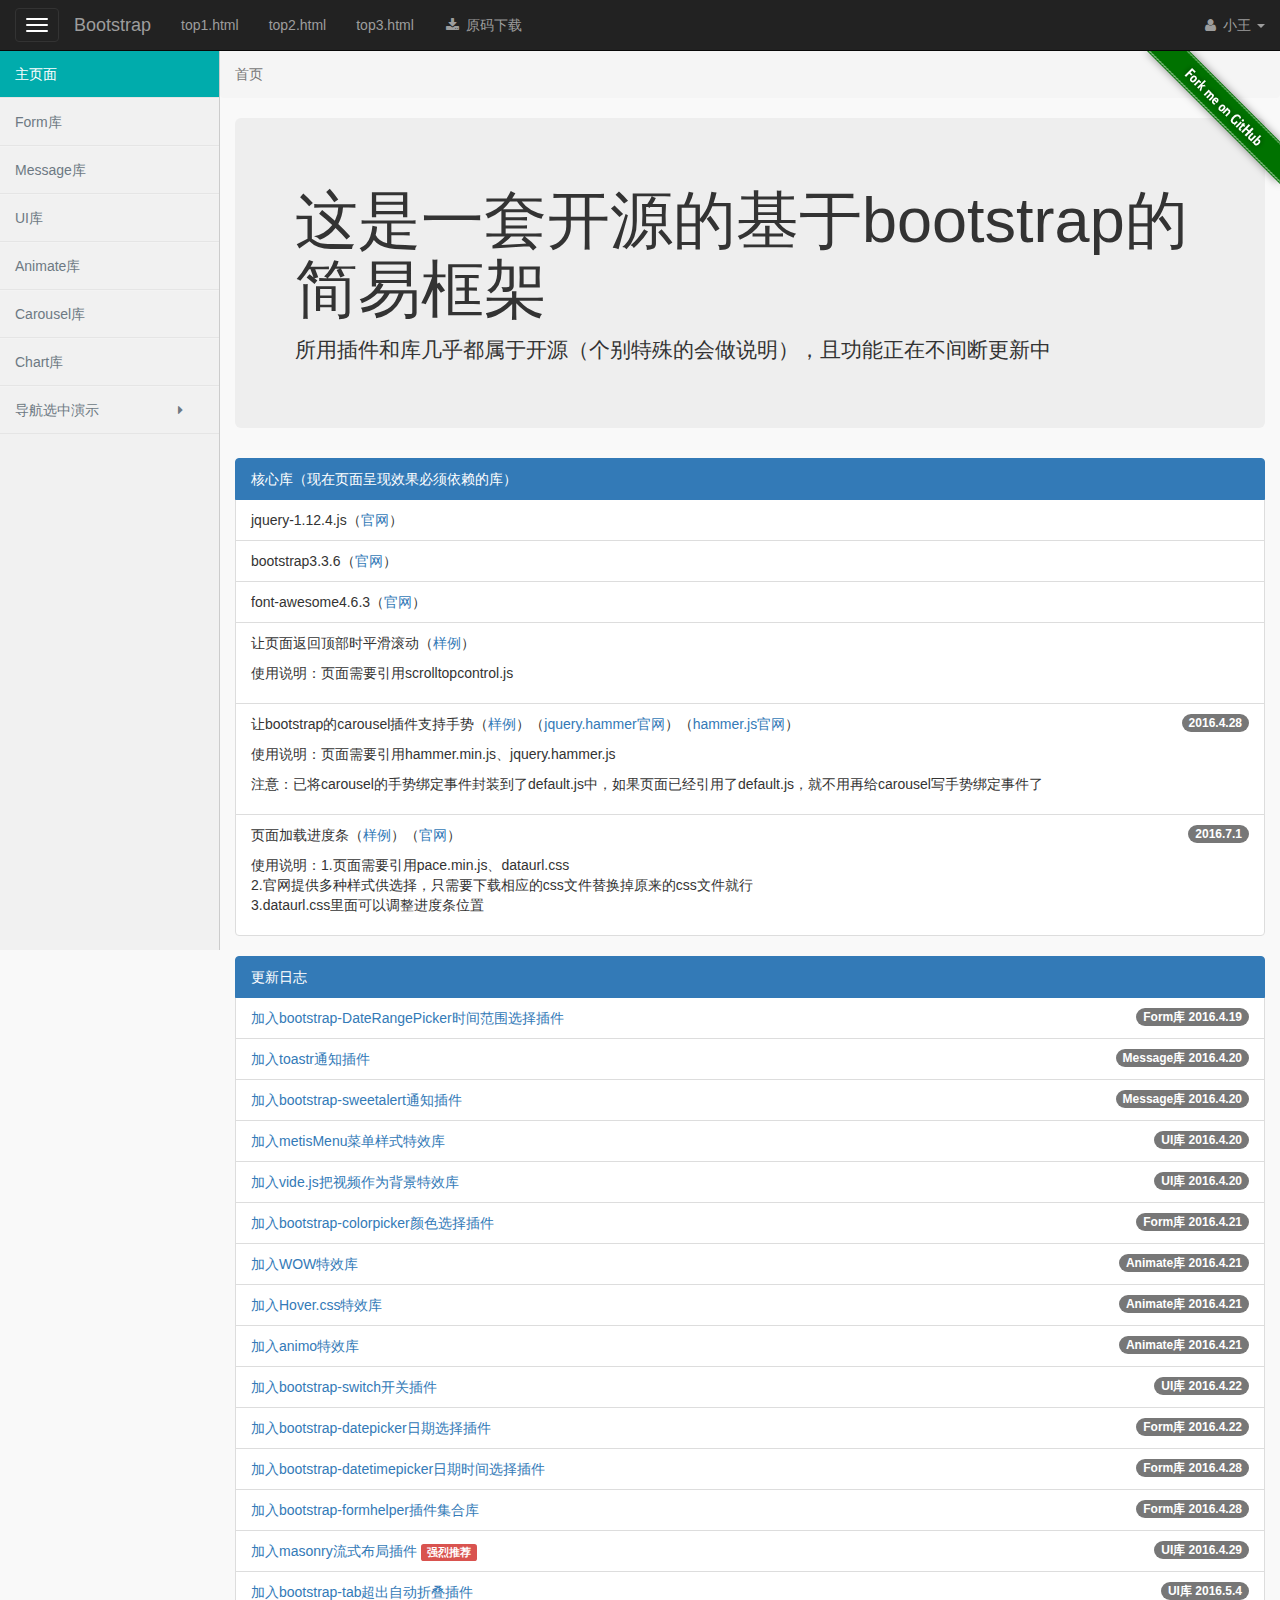
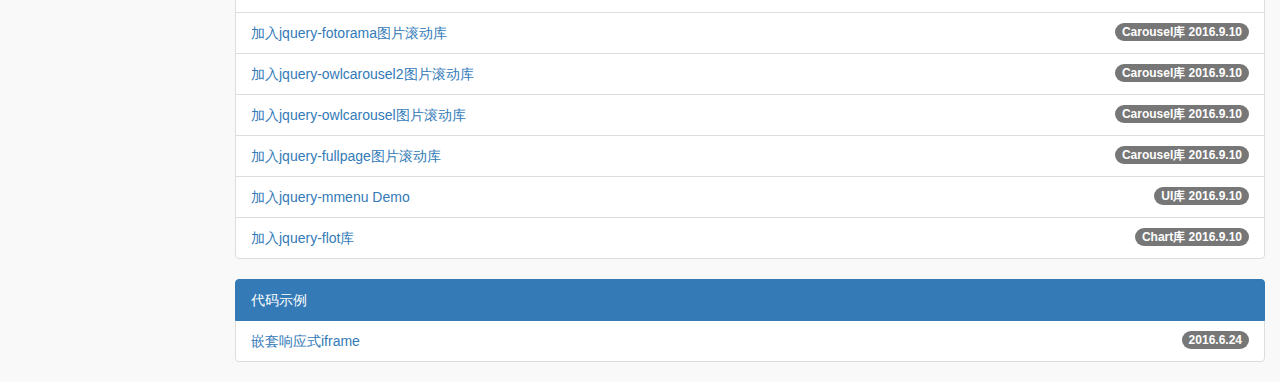
<file: src/main/resources/static/blayout/index.html>
﻿<!DOCTYPE html>
<html lang="en-us">
<head>
    <meta charset="utf-8" />
    <meta http-equiv="X-UA-Compatible" content="IE=edge" />
    <meta name="viewport" content="width=device-width, initial-scale=1" />
    <link rel="icon" href="favicon.ico" />
    <!--jquery库-->
    <script src="js/jquery.min.js"></script>
    <!--bootstrap库-->
    <link href="css/bootstrap.min.css" rel="stylesheet" />
    <script src="js/bootstrap/bootstrap.min.js"></script>
    <!--[if lt IE 9]>
      <script src="js/bootstrap/html5shiv.min.js"></script>
      <script src="js/bootstrap/respond.min.js"></script>
    <![endif]-->
    <!--font-awesome字体库-->
    <link href="css/font-awesome.min.css" rel="stylesheet" />
    <!--页面加载进度条-->
    <link href="css/pace/dataurl.css" rel="stylesheet" />
    <script src="js/pace/pace.min.js"></script>
    <!--jquery.hammer手势插件-->
    <script src="js/jquery.hammer/hammer.min.js"></script>
    <script src="js/jquery.hammer/jquery.hammer.js"></script>
    <!--平滑滚动到顶部库-->
    <script src="js/jquery.scrolltopcontrol/scrolltopcontrol.js" type="text/javascript"></script>
    <!--主要写的jquery拓展方法-->
    <script src="js/jquery.extend.js" type="text/javascript"></script>
    <!--主要写的css代码-->
    <link href="css/default.css" rel="stylesheet" type="text/css" />
    <!--主要写的js代码-->
    <script src="js/default.js" type="text/javascript"></script>
</head>
<body>
    <nav class="navbar navbar-inverse navbar-fixed-top">
        <div class="container-fluid">
            <div class="navbar-header">
                <button type="button" class="navbar-toggle show pull-left" data-target="sidebar">
                    <span class="sr-only">Toggle navigation</span> <span class="icon-bar"></span><span class="icon-bar"></span><span class="icon-bar"></span>
                </button>
                <button type="button" class="navbar-toggle collapsed" data-toggle="collapse" data-target="#navbar"
                        aria-expanded="false" aria-controls="navbar">
                    <span class="sr-only">Toggle navigation</span> <span class="icon-bar"></span><span class="icon-bar"></span><span class="icon-bar"></span>
                </button>
                <a class="navbar-brand" href="index.html">Bootstrap</a>
            </div>
            <div id="navbar" class="collapse navbar-collapse">
                <ul class="nav navbar-nav">
                    <li><a href="top1.html">top1.html</a></li>
                    <li><a href="top2.html">top2.html</a></li>
                    <li><a href="top3.html">top3.html</a></li>
                    <li><a href="https://github.com/shihao316558512/bootstrap" target="_blank"><i class="fa fa-download fa-fw"></i>&nbsp;原码下载</a></li>
                </ul>
                <ul class="nav navbar-nav navbar-right">
                    <li class="dropdown">
                        <a href="#" class="dropdown-toggle" data-toggle="dropdown" role="button"
                           aria-expanded="false"><i class="fa fa-user fa-fw"></i>&nbsp;小王&nbsp;<span class="caret"></span></a>
                        <ul class="dropdown-menu" role="menu">
                            <li><a href="top-right1.html">top-right1.html</a></li>
                            <li class="divider"></li>
                            <li><a href="top-right2.html">top-right2.html</a></li>
                            <li class="divider"></li>
                            <li><a href="top-right3.html"><i class="fa fa-sign-out fa-fw"></i>&nbsp;top-right3.html</a></li>
                        </ul>
                    </li>
                </ul>
            </div>
        </div>
    </nav>
    <div class="container-fluid all">
        <div class="sidebar">
            <ul class="nav">
                <li><a href="index.html">主页面</a></li>
                <li><a href="form.html">Form库</a></li>
                <li><a href="message.html">Message库</a></li>
                <li><a href="ui.html">UI库</a></li>
                <li><a href="animate.html">Animate库</a></li>
                <li><a href="carousel.html">Carousel库</a></li>
                <li><a href="chart.html">Chart库</a></li>
                <li class="has-sub">
                    <a href="javascript:void(0);"><span>导航选中演示</span><i class="fa fa-caret-right fa-fw pull-right"></i></a>
                    <ul class="sub-menu">
                        <li><a href="left1.html"><i class="fa fa-circle-o fa-fw"></i>&nbsp;left1</a></li>
                        <li><a href="left2.html"><i class="fa fa-circle-o fa-fw"></i>&nbsp;left2</a></li>
                        <li><a href="left3.html"><i class="fa fa-circle-o fa-fw"></i>&nbsp;left3</a></li>
                    </ul>
                </li>
            </ul>
        </div>
        <div class="maincontent row">
            <!--我是主要内容 start-->
            <ul class="breadcrumb">
                <li class="active">首页</li>
            </ul>
            <div class="col-sm-12">
                <div class="jumbotron">
                    <h1>这是一套开源的基于bootstrap的简易框架</h1>
                    <p>所用插件和库几乎都属于开源（个别特殊的会做说明），且功能正在不间断更新中</p>
                </div>
                <ul class="list-group">
                    <li class="list-group-item active">
                        核心库（现在页面呈现效果必须依赖的库）
                    </li>
                    <li class="list-group-item">
                        jquery-1.12.4.js（<a href="https://jquery.com/" target="_blank">官网</a>）
                    </li>
                    <li class="list-group-item">
                        bootstrap3.3.6（<a href="https://getbootstrap.com/" target="_blank">官网</a>）
                    </li>
                    <li class="list-group-item">
                        font-awesome4.6.3（<a href="http://fontawesome.io/" target="_blank">官网</a>）
                    </li>
                    <li class="list-group-item">
                        <p>让页面返回顶部时平滑滚动（<a href="sample/scrolltop.html" target="_blank">样例</a>）</p>
                        <p>使用说明：页面需要引用scrolltopcontrol.js</p>
                    </li>
                    <li class="list-group-item">
                        <span class="badge">2016.4.28</span>
                        <p>让bootstrap的carousel插件支持手势（<a href="sample/carousel.html" target="_blank">样例</a>）（<a href="https://github.com/hammerjs/jquery.hammer.js" target="_blank">jquery.hammer官网</a>）（<a href="http://hammerjs.github.io/" target="_blank">hammer.js官网</a>）</p>
                        <p>
                            使用说明：页面需要引用hammer.min.js、jquery.hammer.js
                        </p>
                        <p>注意：已将carousel的手势绑定事件封装到了default.js中，如果页面已经引用了default.js，就不用再给carousel写手势绑定事件了</p>
                    </li>
                    <li class="list-group-item">
                        <span class="badge">2016.7.1</span>
                        <p>页面加载进度条（<a href="sample/pace.html" target="_blank">样例</a>）（<a href="http://github.hubspot.com/pace/docs/welcome/" target="_blank">官网</a>）</p>
                        <p>
                            使用说明：1.页面需要引用pace.min.js、dataurl.css <br />
                            2.官网提供多种样式供选择，只需要下载相应的css文件替换掉原来的css文件就行<br />
                            3.dataurl.css里面可以调整进度条位置
                        </p>
                    </li>
                </ul>
                <ul class="list-group">
                    <li class="list-group-item active">
                        更新日志
                    </li>
                    <li class="list-group-item">
                        <span class="badge">Form库&nbsp;2016.4.19</span>
                        <a href="form.html?#form-DateRangePicker">加入bootstrap-DateRangePicker时间范围选择插件</a>
                    </li>
                    <li class="list-group-item">
                        <span class="badge">Message库&nbsp;2016.4.20</span>
                        <a href="message.html?#message-toastr">加入toastr通知插件</a>
                    </li>
                    <li class="list-group-item">
                        <span class="badge">Message库&nbsp;2016.4.20</span>
                        <a href="message.html?#message-sweetalert">加入bootstrap-sweetalert通知插件</a>
                    </li>
                    <li class="list-group-item">
                        <span class="badge">UI库&nbsp;2016.4.20</span>
                        <a href="ui.html?#ui-metisMenu">加入metisMenu菜单样式特效库</a>
                    </li>
                    <li class="list-group-item">
                        <span class="badge">UI库&nbsp;2016.4.20</span>
                        <a href="ui.html?#ui-vide">加入vide.js把视频作为背景特效库</a>
                    </li>
                    <li class="list-group-item">
                        <span class="badge">Form库&nbsp;2016.4.21</span>
                        <a href="form.html?#form-colorpicker">加入bootstrap-colorpicker颜色选择插件</a>
                    </li>
                    <li class="list-group-item">
                        <span class="badge">Animate库&nbsp;2016.4.21</span>
                        <a href="animate.html?#animate-wow">加入WOW特效库</a>
                    </li>
                    <li class="list-group-item">
                        <span class="badge">Animate库&nbsp;2016.4.21</span>
                        <a href="animate.html?#animate-hover">加入Hover.css特效库</a>
                    </li>
                    <li class="list-group-item">
                        <span class="badge">Animate库&nbsp;2016.4.21</span>
                        <a href="animate.html?#animate-animo">加入animo特效库</a>
                    </li>
                    <li class="list-group-item">
                        <span class="badge">UI库&nbsp;2016.4.22</span>
                        <a href="ui.html?#ui-switch">加入bootstrap-switch开关插件</a>
                    </li>
                    <li class="list-group-item">
                        <span class="badge">Form库&nbsp;2016.4.22</span>
                        <a href="form.html?#form-datepicker">加入bootstrap-datepicker日期选择插件</a>
                    </li>
                    <li class="list-group-item">
                        <span class="badge">Form库&nbsp;2016.4.28</span>
                        <a href="form.html?#form-datetimepicker">加入bootstrap-datetimepicker日期时间选择插件</a>
                    </li>
                    <li class="list-group-item">
                        <span class="badge">Form库&nbsp;2016.4.28</span>
                        <a href="form.html?#form-formhelper">加入bootstrap-formhelper插件集合库</a>
                    </li>
                    <li class="list-group-item">
                        <span class="badge">UI库&nbsp;2016.4.29</span>
                        <a href="ui.html?#ui-masonry">加入masonry流式布局插件&nbsp;<label class="label label-danger">强烈推荐</label></a>
                    </li>
                    <li class="list-group-item">
                        <span class="badge">UI库&nbsp;2016.5.4</span>
                        <a href="ui.html?#ui-tabdrop">加入bootstrap-tab超出自动折叠插件</a>
                    </li>
                    <li class="list-group-item">
                        <span class="badge">Carousel库&nbsp;2016.9.10</span>
                        <a href="carousel.html?#carousel-fotorama">加入jquery-fotorama图片滚动库</a>
                    </li>
                    <li class="list-group-item">
                        <span class="badge">Carousel库&nbsp;2016.9.10</span>
                        <a href="carousel.html?#carousel-owlcarousel2">加入jquery-owlcarousel2图片滚动库</a>
                    </li>
                    <li class="list-group-item">
                        <span class="badge">Carousel库&nbsp;2016.9.10</span>
                        <a href="carousel.html?#carousel-owlcarousel">加入jquery-owlcarousel图片滚动库</a>
                    </li>
                    <li class="list-group-item">
                        <span class="badge">Carousel库&nbsp;2016.9.10</span>
                        <a href="carousel.html?#carousel-fullpage">加入jquery-fullpage图片滚动库</a>
                    </li>
                    <li class="list-group-item">
                        <span class="badge">UI库&nbsp;2016.9.10</span>
                        <a href="ui.html?#ui-mmenu">加入jquery-mmenu Demo</a>
                    </li>
                    <li class="list-group-item">
                        <span class="badge">Chart库&nbsp;2016.9.10</span>
                        <a href="chart.html?chart-flot">加入jquery-flot库</a>
                    </li>
                </ul>
                <ul class="list-group">
                    <li class="list-group-item active">
                        代码示例
                    </li>
                    <li class="list-group-item">
                        <span class="badge">2016.6.24</span>
                        <a href="sample/iframe/parent.html" target="_blank">嵌套响应式iframe</a>
                    </li>
                </ul>
            </div>
            <!--我是主要内容 end-->
        </div>
    </div>
    <a href="#top" id="goTop"><i class="fa fa-angle-up fa-3x"></i></a>
    <a href="https://github.com/shihao316558512">
        <img class="forkme" src="image/forkme.png" alt="Fork me on GitHub">
    </a>
</body>
</html>
</file>
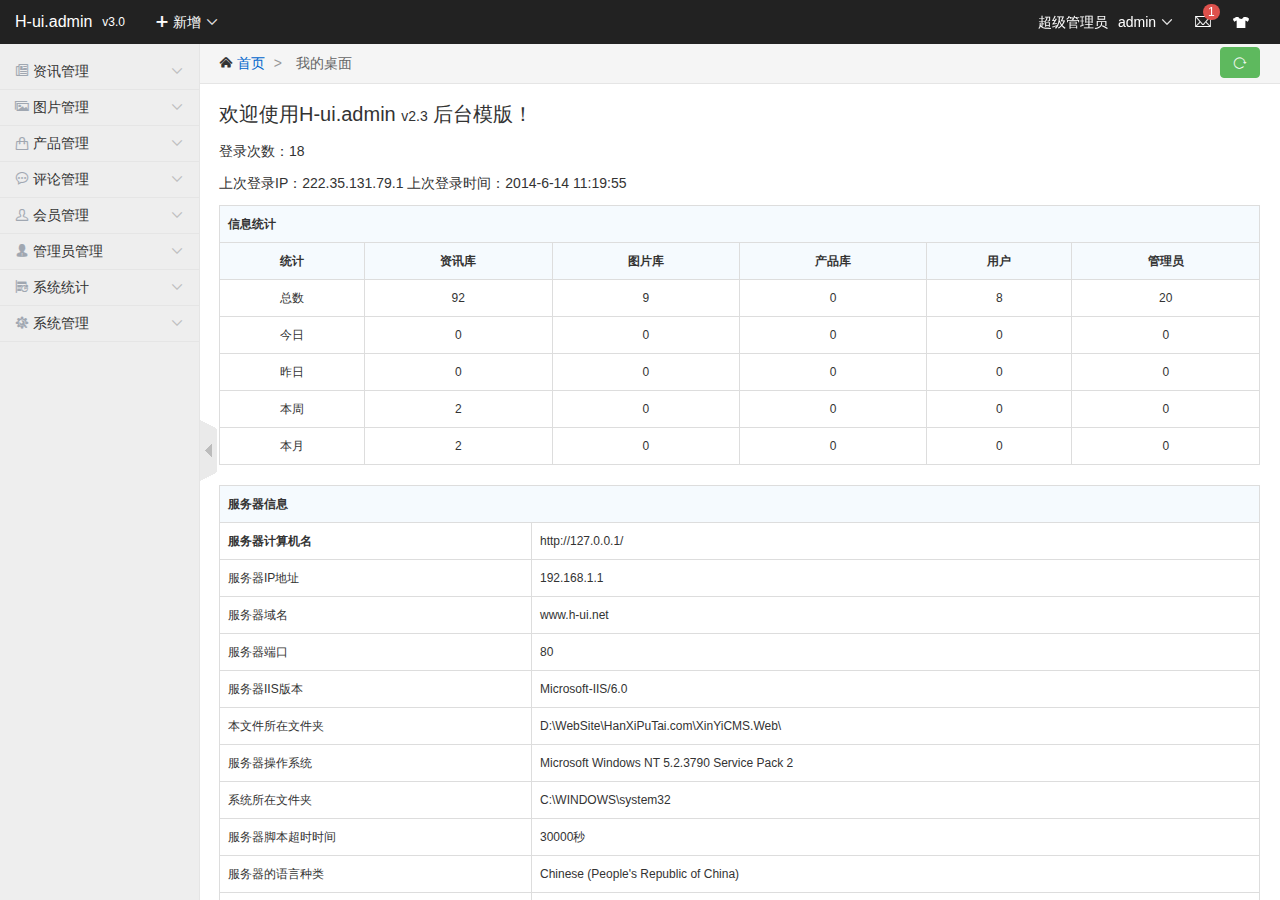
<file: src/main/resources/static/hadmin/index.html>
﻿<!--_meta 作为公共模版分离出去-->
<!DOCTYPE HTML>
<html>
<head>
    <meta charset="utf-8">
    <meta name="renderer" content="webkit|ie-comp|ie-stand">
    <meta http-equiv="X-UA-Compatible" content="IE=edge,chrome=1">
    <meta name="viewport"
          content="width=device-width,initial-scale=1,minimum-scale=1.0,maximum-scale=1.0,user-scalable=no"/>
    <meta http-equiv="Cache-Control" content="no-siteapp"/>
    <link rel="Bookmark" href="favicon.ico">
    <link rel="Shortcut Icon" href="favicon.ico"/>
    <!--[if lt IE 9]>
    <script type="text/javascript" src="lib/html5.js"></script>
    <script type="text/javascript" src="lib/respond.min.js"></script>
    <![endif]-->
    <link rel="stylesheet" type="text/css" href="static/h-ui/css/H-ui.min.css"/>
    <link rel="stylesheet" type="text/css" href="static/h-ui.admin/css/H-ui.admin.css"/>
    <link rel="stylesheet" type="text/css" href="lib/Hui-iconfont/1.0.8/iconfont.css"/>
    <link rel="stylesheet" type="text/css" href="static/h-ui.admin/skin/default/skin.css" id="skin"/>
    <link rel="stylesheet" type="text/css" href="static/h-ui.admin/css/style.css"/>
    <!--[if IE 6]>
    <script type="text/javascript" src="http://lib.h-ui.net/DD_belatedPNG_0.0.8a-min.js"></script>
    <script>DD_belatedPNG.fix('*');</script>
    <![endif]-->
    <!--/meta 作为公共模版分离出去-->

    <title>H-ui.admin v3.0</title>
    <meta name="keywords" content="H-ui.admin v3.0,H-ui网站后台模版,后台模版下载,后台管理系统模版,HTML后台模版下载">
    <meta name="description" content="H-ui.admin v3.0，是一款由国人开发的轻量级扁平化网站后台模板，完全免费开源的网站后台管理系统模版，适合中小型CMS后台系统。">
</head>
<body>
<!--_header 作为公共模版分离出去-->
<header class="navbar-wrapper">
    <div class="navbar navbar-fixed-top">
        <div class="container-fluid cl"><a class="logo navbar-logo f-l mr-10 hidden-xs" href="/aboutHui.shtml">H-ui.admin</a>
            <a class="logo navbar-logo-m f-l mr-10 visible-xs" href="/aboutHui.shtml">H-ui</a>
            <span class="logo navbar-slogan f-l mr-10 hidden-xs">v3.0</span>
            <a aria-hidden="false" class="nav-toggle Hui-iconfont visible-xs" href="javascript:;">&#xe667;</a>
            <nav class="nav navbar-nav">
                <ul class="cl">
                    <li class="dropDown dropDown_hover"><a href="javascript:;" class="dropDown_A"><i
                            class="Hui-iconfont">&#xe600;</i> 新增 <i class="Hui-iconfont">&#xe6d5;</i></a>
                        <ul class="dropDown-menu menu radius box-shadow">
                            <li><a href="javascript:;" onclick="article_add('添加资讯','article-add.html')"><i
                                    class="Hui-iconfont">&#xe616;</i> 资讯</a></li>
                            <li><a href="javascript:;" onclick="picture_add('添加资讯','picture-add.html')"><i
                                    class="Hui-iconfont">&#xe613;</i> 图片</a></li>
                            <li><a href="javascript:;" onclick="product_add('添加资讯','product-add.html')"><i
                                    class="Hui-iconfont">&#xe620;</i> 产品</a></li>
                            <li><a href="javascript:;" onclick="member_add('添加用户','member-add.html','','510')"><i
                                    class="Hui-iconfont">&#xe60d;</i> 用户</a></li>
                        </ul>
                    </li>
                </ul>
            </nav>
            <nav id="Hui-userbar" class="nav navbar-nav navbar-userbar hidden-xs">
                <ul class="cl">
                    <li>超级管理员</li>
                    <li class="dropDown dropDown_hover"><a href="#" class="dropDown_A">admin <i class="Hui-iconfont">
                        &#xe6d5;</i></a>
                        <ul class="dropDown-menu menu radius box-shadow">
                            <li><a href="javascript:;" onClick="myselfinfo()">个人信息</a></li>
                            <li><a href="#">切换账户</a></li>
                            <li><a href="#">退出</a></li>
                        </ul>
                    </li>
                    <li id="Hui-msg"><a href="#" title="消息"><span class="badge badge-danger">1</span><i
                            class="Hui-iconfont" style="font-size:18px">&#xe68a;</i></a></li>
                    <li id="Hui-skin" class="dropDown right dropDown_hover"><a href="javascript:;" class="dropDown_A"
                                                                               title="换肤"><i class="Hui-iconfont"
                                                                                             style="font-size:18px">
                        &#xe62a;</i></a>
                        <ul class="dropDown-menu menu radius box-shadow">
                            <li><a href="javascript:;" data-val="default" title="默认（黑色）">默认（黑色）</a></li>
                            <li><a href="javascript:;" data-val="blue" title="蓝色">蓝色</a></li>
                            <li><a href="javascript:;" data-val="green" title="绿色">绿色</a></li>
                            <li><a href="javascript:;" data-val="red" title="红色">红色</a></li>
                            <li><a href="javascript:;" data-val="yellow" title="黄色">黄色</a></li>
                            <li><a href="javascript:;" data-val="orange" title="橙色">橙色</a></li>
                        </ul>
                    </li>
                </ul>
            </nav>
        </div>
    </div>
</header>
<!--/_header 作为公共模版分离出去-->

<!--_menu 作为公共模版分离出去-->
<aside class="Hui-aside">

    <div class="menu_dropdown bk_2">
        <dl id="menu-article">
            <dt><i class="Hui-iconfont">&#xe616;</i> 资讯管理<i class="Hui-iconfont menu_dropdown-arrow">&#xe6d5;</i></dt>
            <dd>
                <ul>
                    <li><a href="article-list.html" title="资讯管理">资讯管理</a></li>
                </ul>
            </dd>
        </dl>
        <dl id="menu-picture">
            <dt><i class="Hui-iconfont">&#xe613;</i> 图片管理<i class="Hui-iconfont menu_dropdown-arrow">&#xe6d5;</i></dt>
            <dd>
                <ul>
                    <li><a href="picture-list.html" title="图片管理">图片管理</a></li>
                </ul>
            </dd>
        </dl>
        <dl id="menu-product">
            <dt><i class="Hui-iconfont">&#xe620;</i> 产品管理<i class="Hui-iconfont menu_dropdown-arrow">&#xe6d5;</i></dt>
            <dd>
                <ul>
                    <li><a href="product-brand.html" title="品牌管理">品牌管理</a></li>
                    <li><a href="product-category.html" title="分类管理">分类管理</a></li>
                    <li><a href="product-list.html" title="产品管理">产品管理</a></li>
                </ul>
            </dd>
        </dl>
        <dl id="menu-comments">
            <dt><i class="Hui-iconfont">&#xe622;</i> 评论管理<i class="Hui-iconfont menu_dropdown-arrow">&#xe6d5;</i></dt>
            <dd>
                <ul>
                    <li><a href="http://h-ui.duoshuo.com/admin/" title="评论列表">评论列表</a></li>
                    <li><a href="feedback-list.html" title="意见反馈">意见反馈</a></li>
                </ul>
            </dd>
        </dl>
        <dl id="menu-member">
            <dt><i class="Hui-iconfont">&#xe60d;</i> 会员管理<i class="Hui-iconfont menu_dropdown-arrow">&#xe6d5;</i></dt>
            <dd>
                <ul>
                    <li><a href="member-list.html" title="会员列表">会员列表</a></li>
                    <li><a href="member-del.html" title="删除的会员">删除的会员</a></li>
                    <li><a href="member-level.html" title="等级管理">等级管理</a></li>
                    <li><a href="member-scoreoperation.html" title="积分管理">积分管理</a></li>
                    <li><a href="member-record-browse.html" title="浏览记录">浏览记录</a></li>
                    <li><a href="member-record-download.html" title="下载记录">下载记录</a></li>
                    <li><a href="member-record-share.html" title="分享记录">分享记录</a></li>
                </ul>
            </dd>
        </dl>
        <dl id="menu-admin">
            <dt><i class="Hui-iconfont">&#xe62d;</i> 管理员管理<i class="Hui-iconfont menu_dropdown-arrow">&#xe6d5;</i></dt>
            <dd>
                <ul>
                    <li><a href="admin-role.html" title="角色管理">角色管理</a></li>
                    <li><a href="admin-permission.html" title="权限管理">权限管理</a></li>
                    <li><a href="admin-list.html" title="管理员列表">管理员列表</a></li>
                </ul>
            </dd>
        </dl>
        <dl id="menu-tongji">
            <dt><i class="Hui-iconfont">&#xe61a;</i> 系统统计<i class="Hui-iconfont menu_dropdown-arrow">&#xe6d5;</i></dt>
            <dd>
                <ul>
                    <li><a href="charts-1.html" title="折线图">折线图</a></li>
                    <li><a href="charts-2.html" title="时间轴折线图">时间轴折线图</a></li>
                    <li><a href="charts-3.html" title="区域图">区域图</a></li>
                    <li><a href="charts-4.html" title="柱状图">柱状图</a></li>
                    <li><a href="charts-5.html" title="饼状图">饼状图</a></li>
                    <li><a href="charts-6.html" title="3D柱状图">3D柱状图</a></li>
                    <li><a href="charts-7.html" title="3D饼状图">3D饼状图</a></li>
                </ul>
            </dd>
        </dl>
        <dl id="menu-system">
            <dt><i class="Hui-iconfont">&#xe62e;</i> 系统管理<i class="Hui-iconfont menu_dropdown-arrow">&#xe6d5;</i></dt>
            <dd>
                <ul>
                    <li><a href="system-base.html" title="系统设置">系统设置</a></li>
                    <li><a href="system-category.html" title="栏目管理">栏目管理</a></li>
                    <li><a href="system-data.html" title="数据字典">数据字典</a></li>
                    <li><a href="system-shielding.html" title="屏蔽词">屏蔽词</a></li>
                    <li><a href="system-log.html" title="系统日志">系统日志</a></li>
                </ul>
            </dd>
        </dl>
    </div>
</aside>
<div class="dislpayArrow hidden-xs"><a class="pngfix" href="javascript:void(0);" onClick="displaynavbar(this)"></a>
</div>
<!--/_menu 作为公共模版分离出去-->

<section class="Hui-article-box">
    <nav class="breadcrumb"><i class="Hui-iconfont"></i> <a href="/" class="maincolor">首页</a>
        <span class="c-999 en">&gt;</span>
        <span class="c-666">我的桌面</span>
        <a class="btn btn-success radius r" style="line-height:1.6em;margin-top:3px"
           href="javascript:location.replace(location.href);" title="刷新"><i class="Hui-iconfont">&#xe68f;</i></a></nav>
    <div class="Hui-article">
        <article class="cl pd-20">
            <p class="f-20 text-success">欢迎使用H-ui.admin
                <span class="f-14">v2.3</span>
                后台模版！</p>
            <p>登录次数：18 </p>
            <p>上次登录IP：222.35.131.79.1 上次登录时间：2014-6-14 11:19:55</p>
            <table class="table table-border table-bordered table-bg">
                <thead>
                <tr>
                    <th colspan="7" scope="col">信息统计</th>
                </tr>
                <tr class="text-c">
                    <th>统计</th>
                    <th>资讯库</th>
                    <th>图片库</th>
                    <th>产品库</th>
                    <th>用户</th>
                    <th>管理员</th>
                </tr>
                </thead>
                <tbody>
                <tr class="text-c">
                    <td>总数</td>
                    <td>92</td>
                    <td>9</td>
                    <td>0</td>
                    <td>8</td>
                    <td>20</td>
                </tr>
                <tr class="text-c">
                    <td>今日</td>
                    <td>0</td>
                    <td>0</td>
                    <td>0</td>
                    <td>0</td>
                    <td>0</td>
                </tr>
                <tr class="text-c">
                    <td>昨日</td>
                    <td>0</td>
                    <td>0</td>
                    <td>0</td>
                    <td>0</td>
                    <td>0</td>
                </tr>
                <tr class="text-c">
                    <td>本周</td>
                    <td>2</td>
                    <td>0</td>
                    <td>0</td>
                    <td>0</td>
                    <td>0</td>
                </tr>
                <tr class="text-c">
                    <td>本月</td>
                    <td>2</td>
                    <td>0</td>
                    <td>0</td>
                    <td>0</td>
                    <td>0</td>
                </tr>
                </tbody>
            </table>
            <table class="table table-border table-bordered table-bg mt-20">
                <thead>
                <tr>
                    <th colspan="2" scope="col">服务器信息</th>
                </tr>
                </thead>
                <tbody>
                <tr>
                    <th width="30%">服务器计算机名</th>
                    <td><span id="lbServerName">http://127.0.0.1/</span></td>
                </tr>
                <tr>
                    <td>服务器IP地址</td>
                    <td>192.168.1.1</td>
                </tr>
                <tr>
                    <td>服务器域名</td>
                    <td>www.h-ui.net</td>
                </tr>
                <tr>
                    <td>服务器端口</td>
                    <td>80</td>
                </tr>
                <tr>
                    <td>服务器IIS版本</td>
                    <td>Microsoft-IIS/6.0</td>
                </tr>
                <tr>
                    <td>本文件所在文件夹</td>
                    <td>D:\WebSite\HanXiPuTai.com\XinYiCMS.Web\</td>
                </tr>
                <tr>
                    <td>服务器操作系统</td>
                    <td>Microsoft Windows NT 5.2.3790 Service Pack 2</td>
                </tr>
                <tr>
                    <td>系统所在文件夹</td>
                    <td>C:\WINDOWS\system32</td>
                </tr>
                <tr>
                    <td>服务器脚本超时时间</td>
                    <td>30000秒</td>
                </tr>
                <tr>
                    <td>服务器的语言种类</td>
                    <td>Chinese (People's Republic of China)</td>
                </tr>
                <tr>
                    <td>.NET Framework 版本</td>
                    <td>2.050727.3655</td>
                </tr>
                <tr>
                    <td>服务器当前时间</td>
                    <td>2014-6-14 12:06:23</td>
                </tr>
                <tr>
                    <td>服务器IE版本</td>
                    <td>6.0000</td>
                </tr>
                <tr>
                    <td>服务器上次启动到现在已运行</td>
                    <td>7210分钟</td>
                </tr>
                <tr>
                    <td>逻辑驱动器</td>
                    <td>C:\D:\</td>
                </tr>
                <tr>
                    <td>CPU 总数</td>
                    <td>4</td>
                </tr>
                <tr>
                    <td>CPU 类型</td>
                    <td>x86 Family 6 Model 42 Stepping 1, GenuineIntel</td>
                </tr>
                <tr>
                    <td>虚拟内存</td>
                    <td>52480M</td>
                </tr>
                <tr>
                    <td>当前程序占用内存</td>
                    <td>3.29M</td>
                </tr>
                <tr>
                    <td>Asp.net所占内存</td>
                    <td>51.46M</td>
                </tr>
                <tr>
                    <td>当前Session数量</td>
                    <td>8</td>
                </tr>
                <tr>
                    <td>当前SessionID</td>
                    <td>gznhpwmp34004345jz2q3l45</td>
                </tr>
                <tr>
                    <td>当前系统用户名</td>
                    <td>NETWORK SERVICE</td>
                </tr>
                </tbody>
            </table>
        </article>
        <footer class="footer">
            <p>
                感谢jQuery、layer、laypage、Validform、UEditor、My97DatePicker、iconfont、Datatables、WebUploaded、icheck、highcharts、bootstrap-Switch<br>
                Copyright &copy;2015 H-ui.admin v3.0 All Rights Reserved.<br> 本后台系统由<a href="http://www.h-ui.net/"
                                                                                       target="_blank" title="H-ui前端框架">H-ui前端框架</a>提供前端技术支持
            </p>
        </footer>
    </div>
</section>

<!--_footer 作为公共模版分离出去-->
<script type="text/javascript" src="lib/jquery/1.9.1/jquery.min.js"></script>
<script type="text/javascript" src="lib/layer/2.4/layer.js"></script>
<script type="text/javascript" src="static/h-ui/js/H-ui.js"></script>
<script type="text/javascript" src="static/h-ui.admin/js/H-ui.admin.page.js"></script>
<!--/_footer /作为公共模版分离出去-->

<!--请在下方写此页面业务相关的脚本-->
<script type="text/javascript">

</script>
<!--/请在上方写此页面业务相关的脚本-->

<!--此乃百度统计代码，请自行删除-->
<script>
    var _hmt = _hmt || [];
    (function () {
        var hm = document.createElement("script");
        hm.src = "https://hm.baidu.com/hm.js?080836300300be57b7f34f4b3e97d911";
        var s = document.getElementsByTagName("script")[0];
        s.parentNode.insertBefore(hm, s);
    })();
</script>
<!--/此乃百度统计代码，请自行删除-->
</body>
</html>
</file>
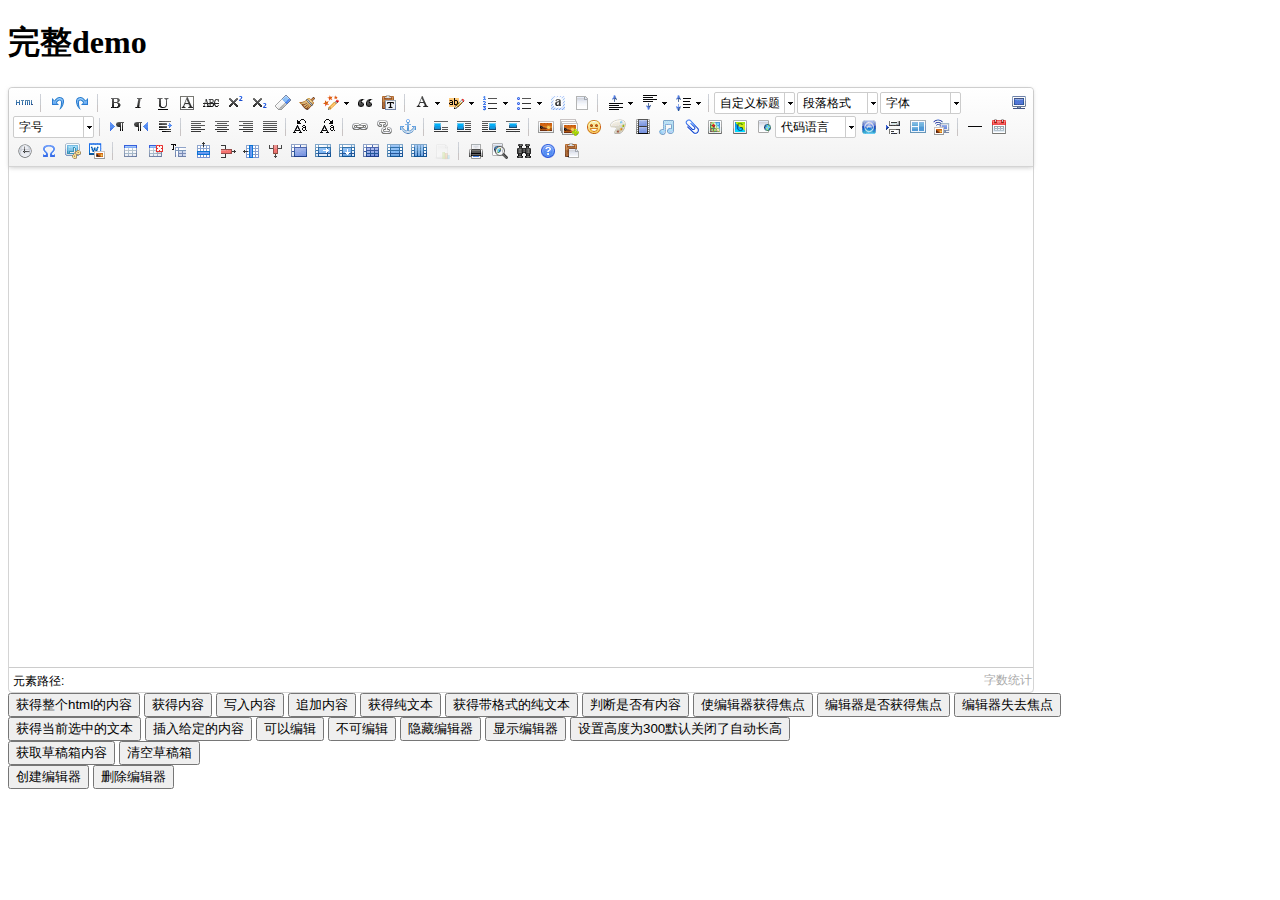
<file: src/main/resources/static/hadmin/lib/ueditor/1.4.3/index.html>
<!DOCTYPE HTML PUBLIC "-//W3C//DTD HTML 4.01 Transitional//EN"
        "http://www.w3.org/TR/html4/loose.dtd">
<html>
<head>
    <title>完整demo</title>
    <meta http-equiv="Content-Type" content="text/html;charset=utf-8"/>
    <script type="text/javascript" charset="utf-8" src="ueditor.config.js"></script>
    <script type="text/javascript" charset="utf-8" src="ueditor.all.min.js"> </script>
    <!--建议手动加在语言，避免在ie下有时因为加载语言失败导致编辑器加载失败-->
    <!--这里加载的语言文件会覆盖你在配置项目里添加的语言类型，比如你在配置项目里配置的是英文，这里加载的中文，那最后就是中文-->
    <script type="text/javascript" charset="utf-8" src="lang/zh-cn/zh-cn.js"></script>

    <style type="text/css">
        div{
            width:100%;
        }
    </style>
</head>
<body>
<div>
    <h1>完整demo</h1>
    <script id="editor" type="text/plain" style="width:1024px;height:500px;"></script>
</div>
<div id="btns">
    <div>
        <button onclick="getAllHtml()">获得整个html的内容</button>
        <button onclick="getContent()">获得内容</button>
        <button onclick="setContent()">写入内容</button>
        <button onclick="setContent(true)">追加内容</button>
        <button onclick="getContentTxt()">获得纯文本</button>
        <button onclick="getPlainTxt()">获得带格式的纯文本</button>
        <button onclick="hasContent()">判断是否有内容</button>
        <button onclick="setFocus()">使编辑器获得焦点</button>
        <button onmousedown="isFocus(event)">编辑器是否获得焦点</button>
        <button onmousedown="setblur(event)" >编辑器失去焦点</button>

    </div>
    <div>
        <button onclick="getText()">获得当前选中的文本</button>
        <button onclick="insertHtml()">插入给定的内容</button>
        <button id="enable" onclick="setEnabled()">可以编辑</button>
        <button onclick="setDisabled()">不可编辑</button>
        <button onclick=" UE.getEditor('editor').setHide()">隐藏编辑器</button>
        <button onclick=" UE.getEditor('editor').setShow()">显示编辑器</button>
        <button onclick=" UE.getEditor('editor').setHeight(300)">设置高度为300默认关闭了自动长高</button>
    </div>

    <div>
        <button onclick="getLocalData()" >获取草稿箱内容</button>
        <button onclick="clearLocalData()" >清空草稿箱</button>
    </div>

</div>
<div>
    <button onclick="createEditor()">
    创建编辑器</button>
    <button onclick="deleteEditor()">
    删除编辑器</button>
</div>

<script type="text/javascript">

    //实例化编辑器
    //建议使用工厂方法getEditor创建和引用编辑器实例，如果在某个闭包下引用该编辑器，直接调用UE.getEditor('editor')就能拿到相关的实例
    var ue = UE.getEditor('editor');


    function isFocus(e){
        alert(UE.getEditor('editor').isFocus());
        UE.dom.domUtils.preventDefault(e)
    }
    function setblur(e){
        UE.getEditor('editor').blur();
        UE.dom.domUtils.preventDefault(e)
    }
    function insertHtml() {
        var value = prompt('插入html代码', '');
        UE.getEditor('editor').execCommand('insertHtml', value)
    }
    function createEditor() {
        enableBtn();
        UE.getEditor('editor');
    }
    function getAllHtml() {
        alert(UE.getEditor('editor').getAllHtml())
    }
    function getContent() {
        var arr = [];
        arr.push("使用editor.getContent()方法可以获得编辑器的内容");
        arr.push("内容为：");
        arr.push(UE.getEditor('editor').getContent());
        alert(arr.join("\n"));
    }
    function getPlainTxt() {
        var arr = [];
        arr.push("使用editor.getPlainTxt()方法可以获得编辑器的带格式的纯文本内容");
        arr.push("内容为：");
        arr.push(UE.getEditor('editor').getPlainTxt());
        alert(arr.join('\n'))
    }
    function setContent(isAppendTo) {
        var arr = [];
        arr.push("使用editor.setContent('欢迎使用ueditor')方法可以设置编辑器的内容");
        UE.getEditor('editor').setContent('欢迎使用ueditor', isAppendTo);
        alert(arr.join("\n"));
    }
    function setDisabled() {
        UE.getEditor('editor').setDisabled('fullscreen');
        disableBtn("enable");
    }

    function setEnabled() {
        UE.getEditor('editor').setEnabled();
        enableBtn();
    }

    function getText() {
        //当你点击按钮时编辑区域已经失去了焦点，如果直接用getText将不会得到内容，所以要在选回来，然后取得内容
        var range = UE.getEditor('editor').selection.getRange();
        range.select();
        var txt = UE.getEditor('editor').selection.getText();
        alert(txt)
    }

    function getContentTxt() {
        var arr = [];
        arr.push("使用editor.getContentTxt()方法可以获得编辑器的纯文本内容");
        arr.push("编辑器的纯文本内容为：");
        arr.push(UE.getEditor('editor').getContentTxt());
        alert(arr.join("\n"));
    }
    function hasContent() {
        var arr = [];
        arr.push("使用editor.hasContents()方法判断编辑器里是否有内容");
        arr.push("判断结果为：");
        arr.push(UE.getEditor('editor').hasContents());
        alert(arr.join("\n"));
    }
    function setFocus() {
        UE.getEditor('editor').focus();
    }
    function deleteEditor() {
        disableBtn();
        UE.getEditor('editor').destroy();
    }
    function disableBtn(str) {
        var div = document.getElementById('btns');
        var btns = UE.dom.domUtils.getElementsByTagName(div, "button");
        for (var i = 0, btn; btn = btns[i++];) {
            if (btn.id == str) {
                UE.dom.domUtils.removeAttributes(btn, ["disabled"]);
            } else {
                btn.setAttribute("disabled", "true");
            }
        }
    }
    function enableBtn() {
        var div = document.getElementById('btns');
        var btns = UE.dom.domUtils.getElementsByTagName(div, "button");
        for (var i = 0, btn; btn = btns[i++];) {
            UE.dom.domUtils.removeAttributes(btn, ["disabled"]);
        }
    }

    function getLocalData () {
        alert(UE.getEditor('editor').execCommand( "getlocaldata" ));
    }

    function clearLocalData () {
        UE.getEditor('editor').execCommand( "clearlocaldata" );
        alert("已清空草稿箱")
    }
</script>
</body>
</html>
</file>
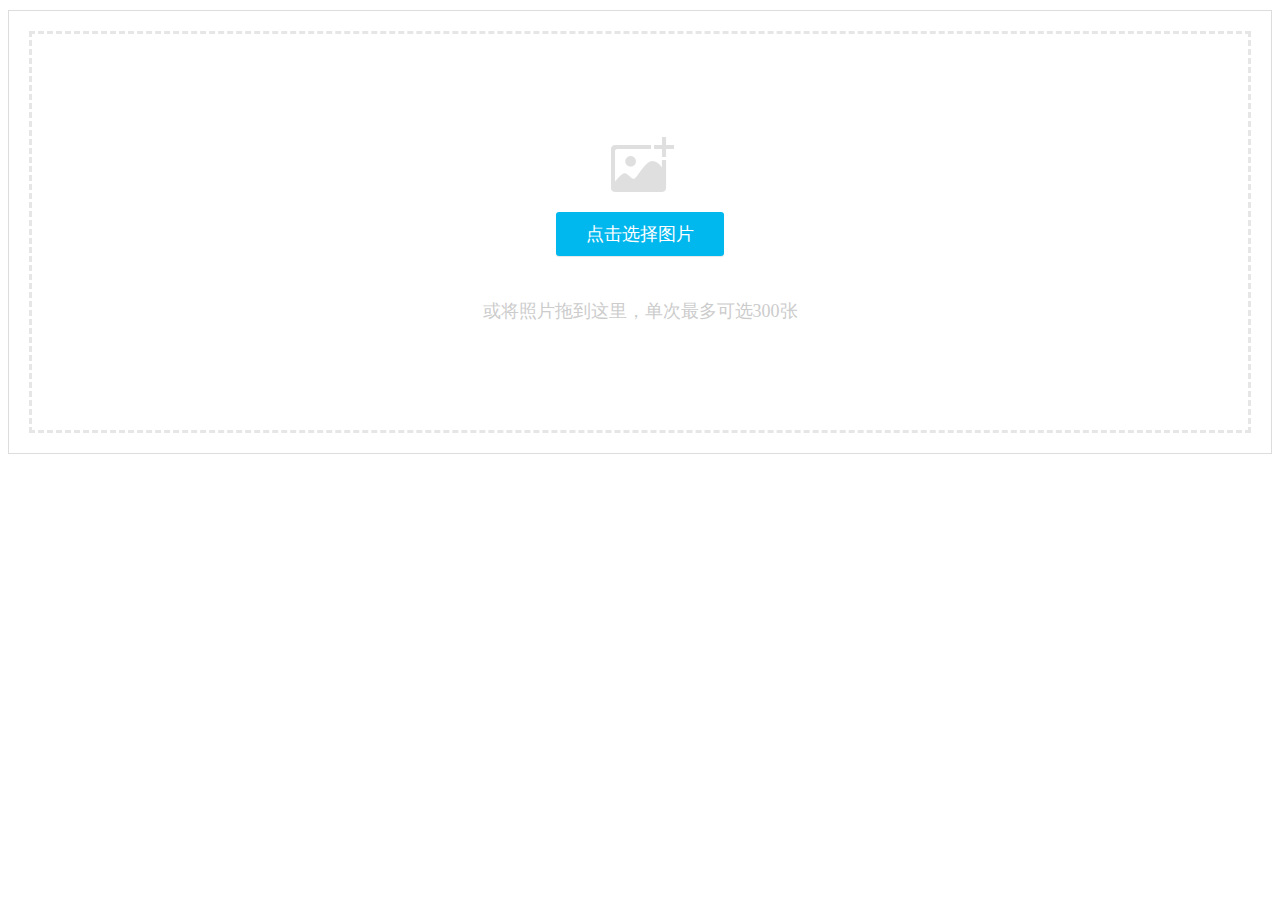
<file: src/main/resources/static/hadmin/lib/webuploader/0.1.5/image-upload/index.html>
<!DOCTYPE HTML>
<html>
<head>
<meta charset="utf-8">
<title>WebUploader演示</title>
<link rel="stylesheet" type="text/css" href="../webuploader.css" />
</head>
<body>
<div class="uploader-list-container">
	<div class="queueList">
		<div id="dndArea" class="placeholder">
			<div id="filePicker-2"></div>
			<p>或将照片拖到这里，单次最多可选300张</p>
		</div>
	</div>
	<div class="statusBar" style="display:none;">
		<div class="progress"> <span class="text">0%</span> <span class="percentage"></span> </div>
		<div class="info"></div>
		<div class="btns">
			<div id="filePicker2"></div>
			<div class="uploadBtn">开始上传</div>
		</div>
	</div>
</div>
<script type="text/javascript" src="../../../jquery/1.9.1/jquery.min.js"></script> 
<script type="text/javascript" src="../webuploader.min.js"></script> 
<script type="text/javascript" src="upload.js"></script>
</body>
</html>
</file>
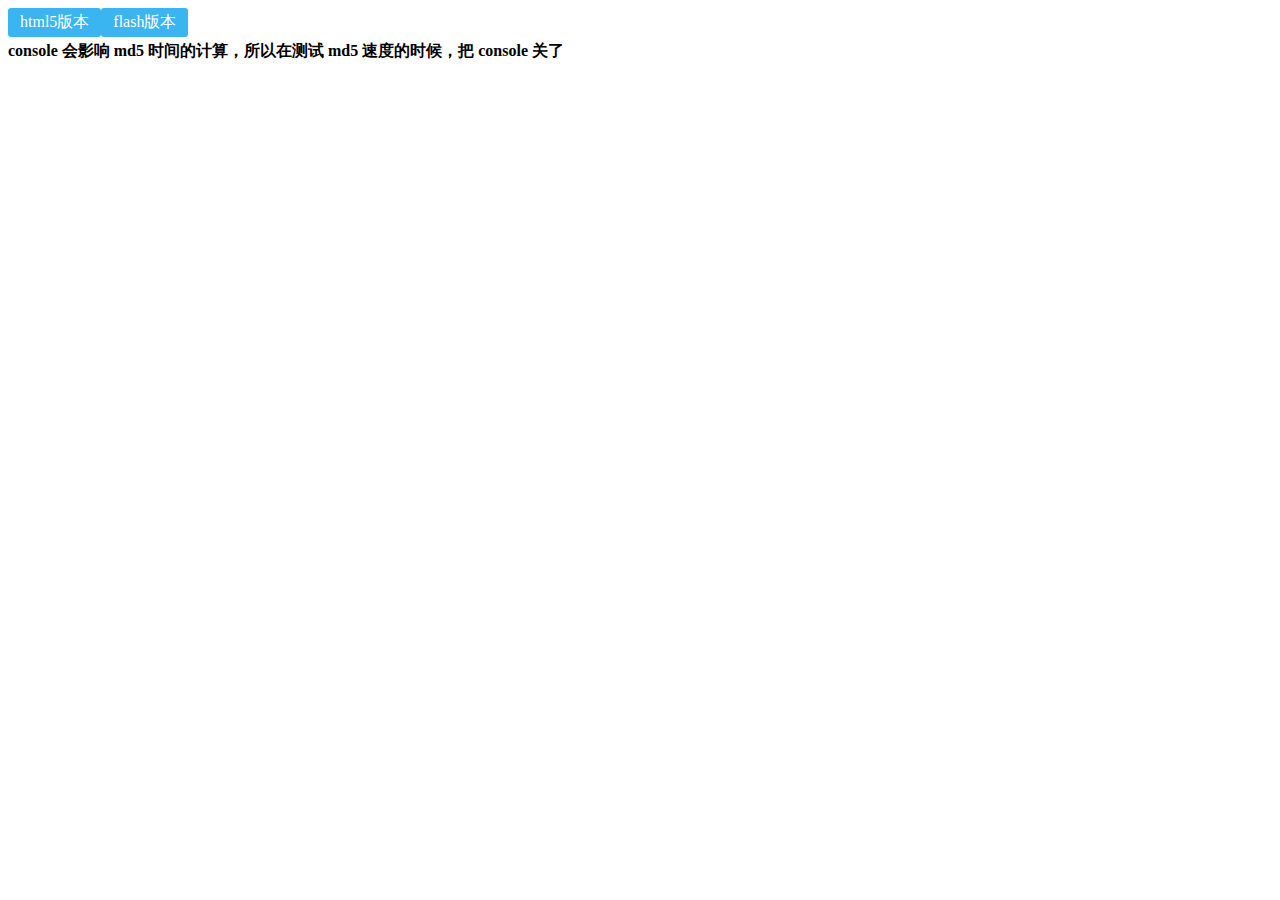
<file: src/main/resources/static/hadmin/lib/webuploader/0.1.5/md5-demo/index.html>
<!DOCTYPE HTML>
<html>
<head>
<meta charset="utf-8">
<title>WebUploader演示 - 带裁剪功能</title>
<link rel="stylesheet" type="text/css" href="../webuploader.css" />
</head>
<body>
<div id="wrapper">
	<div class="uploader-container">
		<div id="filePicker">html5版本</div>
		<div id="filePicker2">flash版本</div>
	</div>
	<div id="log"> <strong>console 会影响 md5 时间的计算，所以在测试 md5 速度的时候，把 console 关了</strong> </div>
</div>
<script type="text/javascript" src="../../../jquery/1.9.1/jquery.min.js"></script> 
<script type="text/javascript" src="../webuploader.min.js"></script> 
<script type="text/javascript" src="script.js"></script>
</body>
</html>
</file>
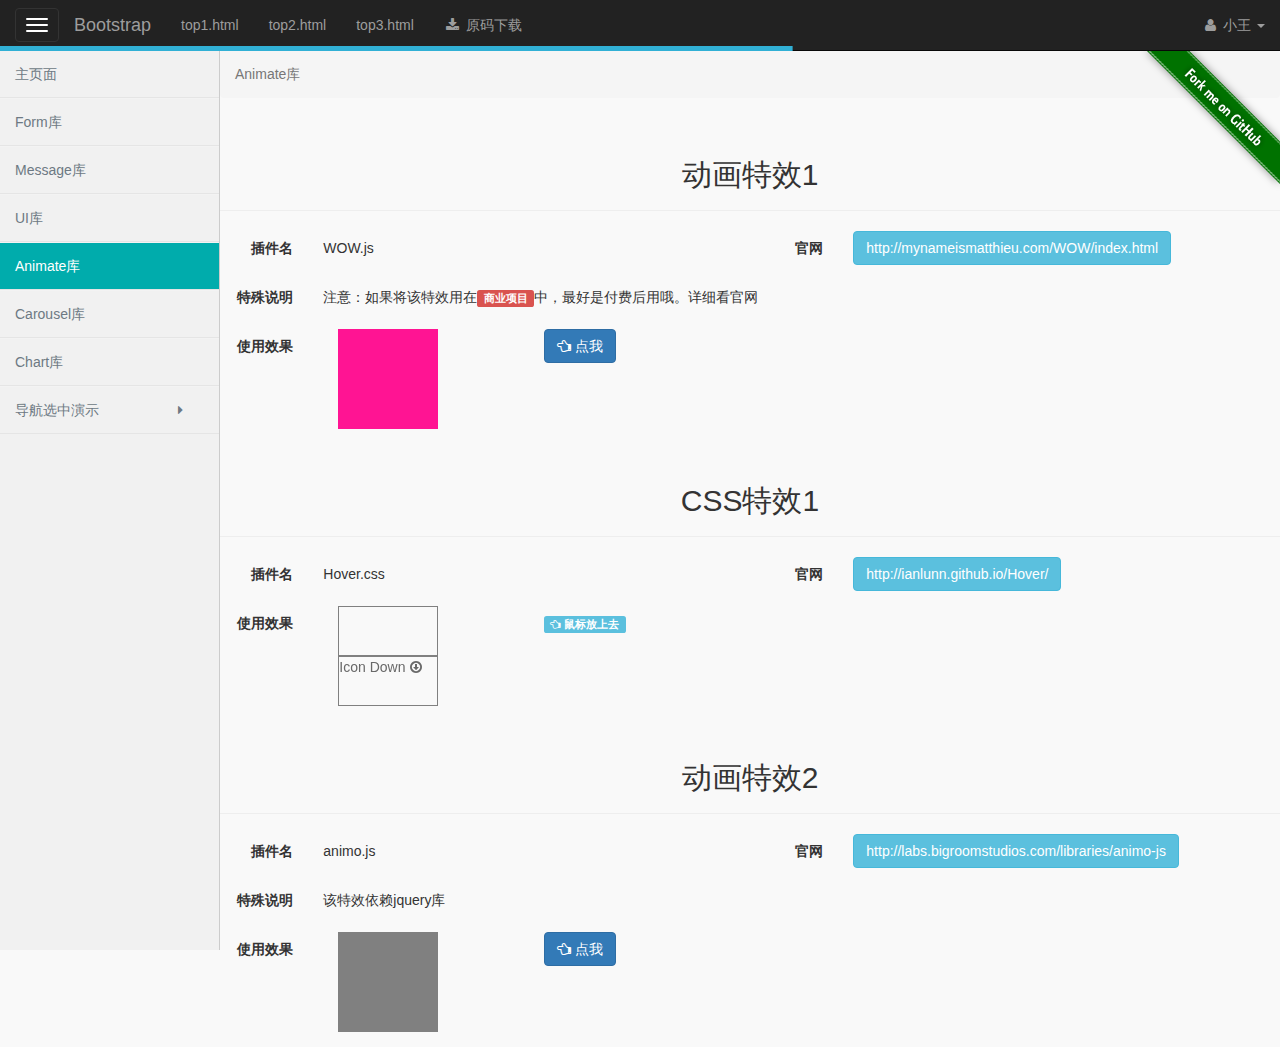
<file: src/main/resources/static/blayout/animate.html>
﻿<!DOCTYPE html>
<html lang="en-us">
<head>
    <meta charset="utf-8" />
    <meta http-equiv="X-UA-Compatible" content="IE=edge" />
    <meta name="viewport" content="width=device-width, initial-scale=1" />
    <link rel="icon" href="favicon.ico" />
    <!--jquery库-->
    <script src="js/jquery.min.js"></script>
    <!--bootstrap库-->
    <link href="css/bootstrap.min.css" rel="stylesheet" />
    <script src="js/bootstrap/bootstrap.min.js"></script>
    <!--[if lt IE 9]>
      <script src="js/bootstrap/html5shiv.min.js"></script>
      <script src="js/bootstrap/respond.min.js"></script>
    <![endif]-->
    <!--font-awesome字体库-->
    <link href="css/font-awesome.min.css" rel="stylesheet" />
    <!--页面加载进度条-->
    <link href="css/pace/dataurl.css" rel="stylesheet" />
    <script src="js/pace/pace.min.js"></script>
    <!--平滑滚动到顶部库-->
    <script src="js/jquery.scrolltopcontrol/scrolltopcontrol.js" type="text/javascript"></script>
    <!--主要写的jquery拓展方法-->
    <script src="js/jquery.extend.js" type="text/javascript"></script>
    <!--主要写的css代码-->
    <link href="css/default.css" rel="stylesheet" type="text/css" />
    <!--主要写的js代码-->
    <script src="js/default.js" type="text/javascript"></script>
</head>
<body>
    <nav class="navbar navbar-inverse navbar-fixed-top">
        <div class="container-fluid">
            <div class="navbar-header">
                <button type="button" class="navbar-toggle show pull-left" data-target="sidebar">
                    <span class="sr-only">Toggle navigation</span> <span class="icon-bar"></span><span class="icon-bar"></span><span class="icon-bar"></span>
                </button>
                <button type="button" class="navbar-toggle collapsed" data-toggle="collapse" data-target="#navbar"
                        aria-expanded="false" aria-controls="navbar">
                    <span class="sr-only">Toggle navigation</span> <span class="icon-bar"></span><span class="icon-bar"></span><span class="icon-bar"></span>
                </button>
                <a class="navbar-brand" href="index.html">Bootstrap</a>
            </div>
            <div id="navbar" class="collapse navbar-collapse">
                <ul class="nav navbar-nav">
                    <li><a href="top1.html">top1.html</a></li>
                    <li><a href="top2.html">top2.html</a></li>
                    <li><a href="top3.html">top3.html</a></li>
                    <li><a href="https://github.com/shihao316558512/bootstrap" target="_blank"><i class="fa fa-download fa-fw"></i>&nbsp;原码下载</a></li>
                </ul>
                <ul class="nav navbar-nav navbar-right">
                    <li class="dropdown">
                        <a href="#" class="dropdown-toggle" data-toggle="dropdown" role="button"
                           aria-expanded="false"><i class="fa fa-user fa-fw"></i>&nbsp;小王&nbsp;<span class="caret"></span></a>
                        <ul class="dropdown-menu" role="menu">
                            <li><a href="top-right1.html">top-right1.html</a></li>
                            <li class="divider"></li>
                            <li><a href="top-right2.html">top-right2.html</a></li>
                            <li class="divider"></li>
                            <li><a href="top-right3.html"><i class="fa fa-sign-out fa-fw"></i>&nbsp;top-right3.html</a></li>
                        </ul>
                    </li>
                </ul>
            </div>
        </div>
    </nav>
    <div class="container-fluid all">
        <div class="sidebar">
            <ul class="nav">
                <li><a href="index.html">主页面</a></li>
                <li><a href="form.html">Form库</a></li>
                <li><a href="message.html">Message库</a></li>
                <li><a href="ui.html">UI库</a></li>
                <li><a href="animate.html">Animate库</a></li>
                <li><a href="carousel.html">Carousel库</a></li>
                <li><a href="chart.html">Chart库</a></li>
                <li class="has-sub">
                    <a href="javascript:void(0);"><span>导航选中演示</span><i class="fa fa-caret-right fa-fw pull-right"></i></a>
                    <ul class="sub-menu">
                        <li><a href="left1.html"><i class="fa fa-circle-o fa-fw"></i>&nbsp;left1</a></li>
                        <li><a href="left2.html"><i class="fa fa-circle-o fa-fw"></i>&nbsp;left2</a></li>
                        <li><a href="left3.html"><i class="fa fa-circle-o fa-fw"></i>&nbsp;left3</a></li>
                    </ul>
                </li>
            </ul>
        </div>
        <div class="maincontent row form-horizontal">
            <!--我是主要内容 start-->
            <ul class="breadcrumb">
                <li class="active">Animate库</li>
            </ul>
            <div class="col-sm-12">
                <!--wow特效start-->
                <div class="row" id="animate-wow">
                    <div class="page-header text-center">
                        <h2>动画特效1</h2>
                    </div>
                    <div class="col-sm-6">
                        <div class="form-group">
                            <label for="inputEmail3" class="col-sm-2 control-label">插件名</label>
                            <div class="col-sm-10">
                                <p class="form-control-static">
                                    WOW.js
                                </p>
                            </div>
                        </div>
                    </div>
                    <div class="col-sm-6">
                        <div class="form-group">
                            <label for="inputEmail3" class="col-sm-2 control-label">官网</label>
                            <div class="col-sm-10">
                                <a href="http://mynameismatthieu.com/WOW/index.html" class="btn btn-info" target="_blank">http://mynameismatthieu.com/WOW/index.html</a>
                            </div>
                        </div>
                    </div>
                    <div class="col-sm-12">
                        <div class="form-group">
                            <label for="inputEmail3" class="col-sm-1 control-label">特殊说明</label>
                            <div class="col-sm-11">
                                <p class="form-control-static">注意：如果将该特效用在<label class="label label-danger">商业项目</label>中，最好是付费后用哦。详细看官网</p>
                            </div>
                        </div>
                    </div>
                    <div class="clearfix"></div>
                    <link href="css/wow/animate.css" rel="stylesheet" />
                    <script src="js/wow/wow.min.js"></script>
                    <script>
                        $(function () {
                            $("#btnWowTest").click(function () {
                                new WOW().init();
                            })
                        })
                    </script>
                    <div class="col-sm-6">
                        <div class="form-group">
                            <label for="inputEmail3" class="col-sm-2 control-label">使用效果</label>
                            <div class="col-sm-10">
                                <div class="col-sm-6">
                                    <div class="wow rollIn" data-wow-offset="10" data-wow-iteration="10" ata-wow-delay="0.5s" style="background-color:deeppink; width:100px; height:100px;color:#fff;">
                                    </div>
                                </div>
                                <div class="col-sm-6">
                                    <a class="btn btn-primary" id="btnWowTest"><i class="fa fa-hand-o-left"></i>&nbsp;点我</a>
                                </div>
                            </div>
                        </div>
                    </div>
                </div>
                <!--wow特效end-->
                <!--hover特效start-->
                <div class="row" id="animate-hover">
                    <div class="page-header text-center">
                        <h2>CSS特效1</h2>
                    </div>
                    <div class="col-sm-6">
                        <div class="form-group">
                            <label for="inputEmail3" class="col-sm-2 control-label">插件名</label>
                            <div class="col-sm-10">
                                <p class="form-control-static">
                                    Hover.css
                                </p>
                            </div>
                        </div>
                    </div>
                    <div class="col-sm-6">
                        <div class="form-group">
                            <label for="inputEmail3" class="col-sm-2 control-label">官网</label>
                            <div class="col-sm-10">
                                <a href="http://ianlunn.github.io/Hover/" class="btn btn-info" target="_blank">http://ianlunn.github.io/Hover/</a>
                            </div>
                        </div>
                    </div>
                    <div class="clearfix"></div>
                    <link href="css/hover/hover-min.css" rel="stylesheet" />
                    <div class="col-sm-6">
                        <div class="form-group">
                            <label for="inputEmail3" class="col-sm-2 control-label">使用效果</label>
                            <div class="col-sm-10">
                                <div class="col-sm-6">
                                    <a href="#" class="hvr-sweep-to-right" style="width:100px; height:50px; text-decoration:none; color:dimgray; border:1px solid #808080;"></a>
                                    <a href="#" class="hvr-icon-down" style="width:100px; height:50px; text-decoration:none; color:dimgray; border:1px solid #808080;">Icon Down</a>
                                </div>
                                <div class="col-sm-6">
                                    <p class="form-control-static">
                                        <label class="label label-info"><i class="fa fa-hand-o-left"></i>&nbsp;鼠标放上去</label>
                                    </p>
                                </div>
                            </div>
                        </div>
                    </div>
                </div>
                <!--hover特效end-->
                <!--animo特效库start-->
                <div class="row" id="animate-animo">
                    <div class="page-header text-center">
                        <h2>动画特效2</h2>
                    </div>
                    <div class="col-sm-6">
                        <div class="form-group">
                            <label for="inputEmail3" class="col-sm-2 control-label">插件名</label>
                            <div class="col-sm-10">
                                <p class="form-control-static">
                                    animo.js
                                </p>
                            </div>
                        </div>
                    </div>
                    <div class="col-sm-6">
                        <div class="form-group">
                            <label for="inputEmail3" class="col-sm-2 control-label">官网</label>
                            <div class="col-sm-10">
                                <a href="http://labs.bigroomstudios.com/libraries/animo-js" class="btn btn-info" target="_blank">http://labs.bigroomstudios.com/libraries/animo-js</a>
                            </div>
                        </div>
                    </div>
                    <div class="col-sm-12">
                        <div class="form-group">
                            <label for="inputEmail3" class="col-sm-1 control-label">特殊说明</label>
                            <div class="col-sm-11">
                                <p class="form-control-static">该特效依赖jquery库</p>
                            </div>
                        </div>
                    </div>
                    <div class="clearfix"></div>
                    <link href="css/jquery.animo/animate-animo.min.css" rel="stylesheet" />
                    <script src="js/jquery.animo/animo.min.js"></script>
                    <script>
                        $(function () {
                            $("#btnAnimoTest").click(function () {
                                $('#divAnimoTest').animo({ animation: 'tada' });
                            })
                        })
                    </script>
                    <div class="col-sm-6">
                        <div class="form-group">
                            <label for="inputEmail3" class="col-sm-2 control-label">使用效果</label>
                            <div class="col-sm-10">
                                <div class="col-sm-6">
                                    <div id="divAnimoTest" style="background-color:gray; width:100px; height:100px;">
                                    </div>
                                </div>
                                <div class="col-sm-6">
                                    <a class="btn btn-primary" id="btnAnimoTest"><i class="fa fa-hand-o-left"></i>&nbsp;点我</a>
                                </div>
                            </div>
                        </div>
                    </div>
                </div>
                <!--animo特效库end-->
            </div>
            <!--我是主要内容 end-->
        </div>
    </div>
    <a href="#top" id="goTop"><i class="fa fa-angle-up fa-3x"></i></a>
    <a href="https://github.com/shihao316558512">
        <img class="forkme" src="image/forkme.png" alt="Fork me on GitHub">
    </a>
</body>
</html>
</file>
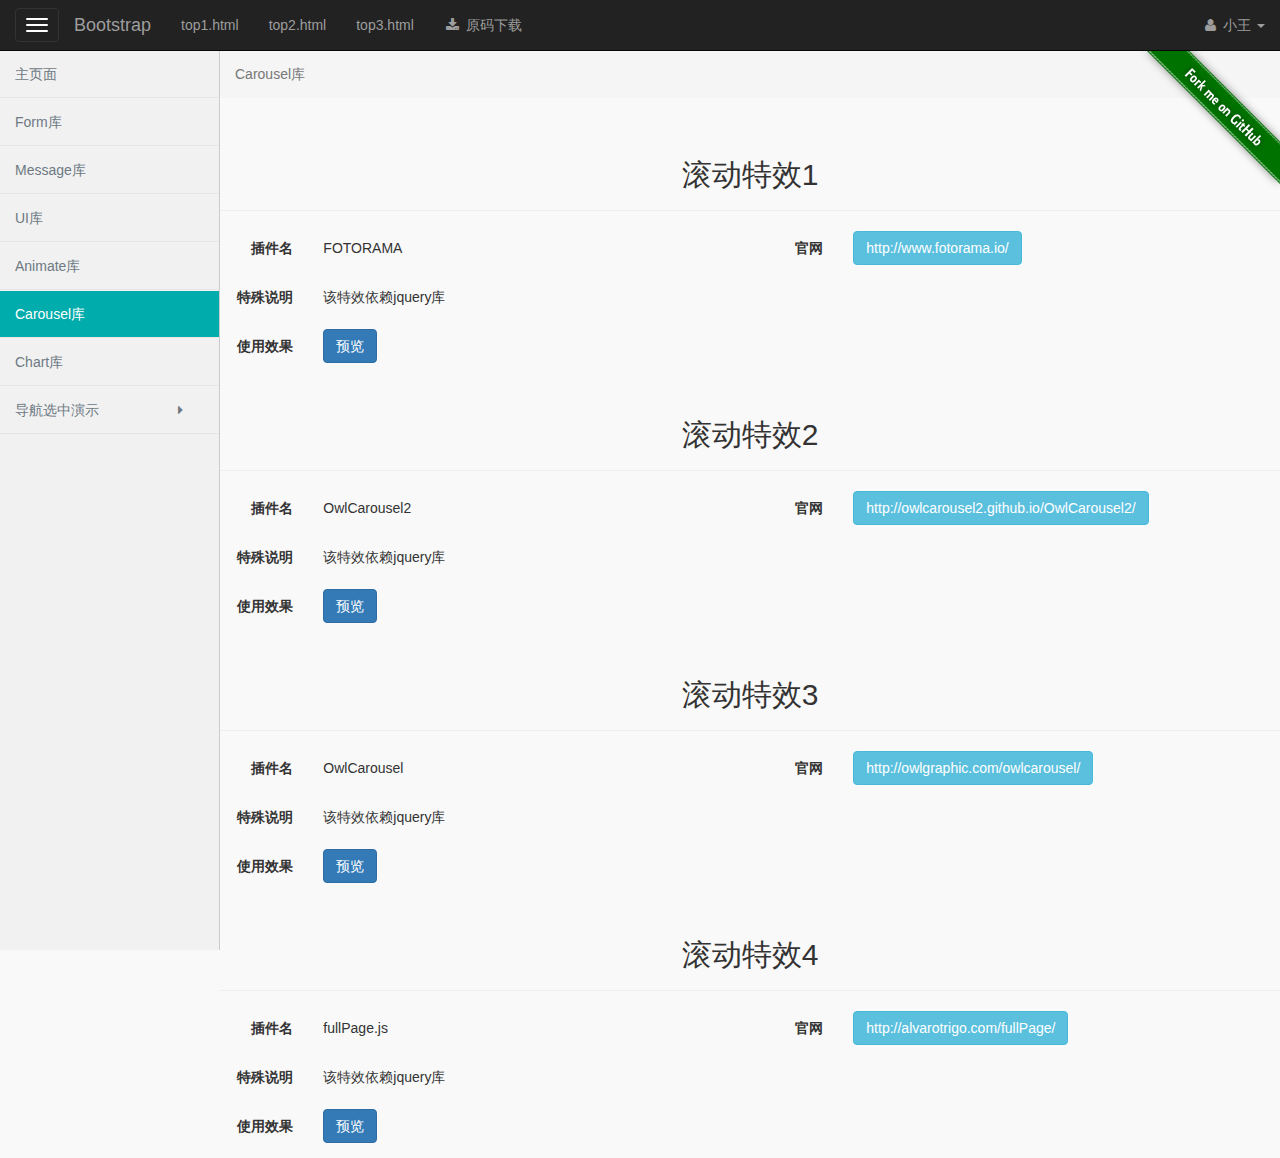
<file: src/main/resources/static/blayout/carousel.html>
﻿<!DOCTYPE html>
<html>
<head>
    <meta charset="utf-8" />
    <meta http-equiv="X-UA-Compatible" content="IE=edge" />
    <meta name="viewport" content="width=device-width, initial-scale=1" />
    <link rel="icon" href="favicon.ico" />
    <!--jquery库-->
    <script src="js/jquery.min.js"></script>
    <!--bootstrap库-->
    <link href="css/bootstrap.min.css" rel="stylesheet" />
    <script src="js/bootstrap/bootstrap.min.js"></script>
    <!--[if lt IE 9]>
      <script src="js/bootstrap/html5shiv.min.js"></script>
      <script src="js/bootstrap/respond.min.js"></script>
    <![endif]-->
    <!--font-awesome字体库-->
    <link href="css/font-awesome.min.css" rel="stylesheet" />
    <!--页面加载进度条-->
    <link href="css/pace/dataurl.css" rel="stylesheet" />
    <script src="js/pace/pace.min.js"></script>
    <!--平滑滚动到顶部库-->
    <script src="js/jquery.scrolltopcontrol/scrolltopcontrol.js" type="text/javascript"></script>
    <!--主要写的jquery拓展方法-->
    <script src="js/jquery.extend.js" type="text/javascript"></script>
    <!--主要写的css代码-->
    <link href="css/default.css" rel="stylesheet" type="text/css" />
    <!--主要写的js代码-->
    <script src="js/default.js" type="text/javascript"></script>
</head>
<body>
    <nav class="navbar navbar-inverse navbar-fixed-top">
        <div class="container-fluid">
            <div class="navbar-header">
                <button type="button" class="navbar-toggle show pull-left" data-target="sidebar">
                    <span class="sr-only">Toggle navigation</span> <span class="icon-bar"></span><span class="icon-bar"></span><span class="icon-bar"></span>
                </button>
                <button type="button" class="navbar-toggle collapsed" data-toggle="collapse" data-target="#navbar"
                        aria-expanded="false" aria-controls="navbar">
                    <span class="sr-only">Toggle navigation</span> <span class="icon-bar"></span><span class="icon-bar"></span><span class="icon-bar"></span>
                </button>
                <a class="navbar-brand" href="index.html">Bootstrap</a>
            </div>
            <div id="navbar" class="collapse navbar-collapse">
                <ul class="nav navbar-nav">
                    <li><a href="top1.html">top1.html</a></li>
                    <li><a href="top2.html">top2.html</a></li>
                    <li><a href="top3.html">top3.html</a></li>
                    <li><a href="https://github.com/shihao316558512/bootstrap" target="_blank"><i class="fa fa-download fa-fw"></i>&nbsp;原码下载</a></li>
                </ul>
                <ul class="nav navbar-nav navbar-right">
                    <li class="dropdown">
                        <a href="#" class="dropdown-toggle" data-toggle="dropdown" role="button"
                           aria-expanded="false"><i class="fa fa-user fa-fw"></i>&nbsp;小王&nbsp;<span class="caret"></span></a>
                        <ul class="dropdown-menu" role="menu">
                            <li><a href="top-right1.html">top-right1.html</a></li>
                            <li class="divider"></li>
                            <li><a href="top-right2.html">top-right2.html</a></li>
                            <li class="divider"></li>
                            <li><a href="top-right3.html"><i class="fa fa-sign-out fa-fw"></i>&nbsp;top-right3.html</a></li>
                        </ul>
                    </li>
                </ul>
            </div>
        </div>
    </nav>
    <div class="container-fluid all">
        <div class="sidebar">
            <ul class="nav">
                <li><a href="index.html">主页面</a></li>
                <li><a href="form.html">Form库</a></li>
                <li><a href="message.html">Message库</a></li>
                <li><a href="ui.html">UI库</a></li>
                <li><a href="animate.html">Animate库</a></li>
                <li><a href="carousel.html">Carousel库</a></li>
                <li><a href="chart.html">Chart库</a></li>
                <li class="has-sub">
                    <a href="javascript:void(0);"><span>导航选中演示</span><i class="fa fa-caret-right fa-fw pull-right"></i></a>
                    <ul class="sub-menu">
                        <li><a href="left1.html"><i class="fa fa-circle-o fa-fw"></i>&nbsp;left1</a></li>
                        <li><a href="left2.html"><i class="fa fa-circle-o fa-fw"></i>&nbsp;left2</a></li>
                        <li><a href="left3.html"><i class="fa fa-circle-o fa-fw"></i>&nbsp;left3</a></li>
                    </ul>
                </li>
            </ul>
        </div>
        <div class="maincontent row form-horizontal">
            <!--我是主要内容 start-->
            <ul class="breadcrumb">
                <li class="active">Carousel库</li>
            </ul>
            <div class="col-sm-12">
                <!--FOTORAMA start-->
                <div class="row" id="carousel-fotorama">
                    <div class="page-header text-center">
                        <h2>滚动特效1</h2>
                    </div>
                    <div class="col-sm-6">
                        <div class="form-group">
                            <label for="inputEmail3" class="col-sm-2 control-label">插件名</label>
                            <div class="col-sm-10">
                                <p class="form-control-static">
                                    FOTORAMA
                                </p>
                            </div>
                        </div>
                    </div>
                    <div class="col-sm-6">
                        <div class="form-group">
                            <label for="inputEmail3" class="col-sm-2 control-label">官网</label>
                            <div class="col-sm-10">
                                <a href="http://www.fotorama.io/" class="btn btn-info" target="_blank">http://www.fotorama.io/</a>
                            </div>
                        </div>
                    </div>
                    <div class="col-sm-12">
                        <div class="form-group">
                            <label for="inputEmail3" class="col-sm-1 control-label">特殊说明</label>
                            <div class="col-sm-11">
                                <p class="form-control-static">该特效依赖jquery库</p>
                            </div>
                        </div>
                    </div>
                    <div class="col-sm-6">
                        <div class="form-group">
                            <label for="inputEmail3" class="col-sm-2 control-label">使用效果</label>
                            <div class="col-sm-10">
                                <a class="btn btn-primary" href="sample/carousel/fotorama.html" target="_blank">预览</a>
                            </div>
                        </div>
                    </div>
                </div>
                <!--FOTORAMA end-->
                <!--OwlCarousel2 start-->
                <div class="row" id="carousel-owlcarousel2">
                    <div class="page-header text-center">
                        <h2>滚动特效2</h2>
                    </div>
                    <div class="col-sm-6">
                        <div class="form-group">
                            <label for="inputEmail3" class="col-sm-2 control-label">插件名</label>
                            <div class="col-sm-10">
                                <p class="form-control-static">
                                    OwlCarousel2
                                </p>
                            </div>
                        </div>
                    </div>
                    <div class="col-sm-6">
                        <div class="form-group">
                            <label for="inputEmail3" class="col-sm-2 control-label">官网</label>
                            <div class="col-sm-10">
                                <a href="http://owlcarousel2.github.io/OwlCarousel2/" class="btn btn-info" target="_blank">http://owlcarousel2.github.io/OwlCarousel2/</a>
                            </div>
                        </div>
                    </div>
                    <div class="col-sm-12">
                        <div class="form-group">
                            <label for="inputEmail3" class="col-sm-1 control-label">特殊说明</label>
                            <div class="col-sm-11">
                                <p class="form-control-static">该特效依赖jquery库</p>
                            </div>
                        </div>
                    </div>
                    <div class="col-sm-6">
                        <div class="form-group">
                            <label for="inputEmail3" class="col-sm-2 control-label">使用效果</label>
                            <div class="col-sm-10">
                                <a class="btn btn-primary" href="sample/carousel/owlcarousel2.html" target="_blank">预览</a>
                            </div>
                        </div>
                    </div>
                    <div class="clearfix"></div>
                </div>
                <!--OwlCarousel2 end-->
                <!--OwlCarousel start-->
                <div class="row" id="carousel-owlcarousel">
                    <div class="page-header text-center">
                        <h2>滚动特效3</h2>
                    </div>
                    <div class="col-sm-6">
                        <div class="form-group">
                            <label for="inputEmail3" class="col-sm-2 control-label">插件名</label>
                            <div class="col-sm-10">
                                <p class="form-control-static">
                                    OwlCarousel
                                </p>
                            </div>
                        </div>
                    </div>
                    <div class="col-sm-6">
                        <div class="form-group">
                            <label for="inputEmail3" class="col-sm-2 control-label">官网</label>
                            <div class="col-sm-10">
                                <a href="http://owlgraphic.com/owlcarousel/" class="btn btn-info" target="_blank">http://owlgraphic.com/owlcarousel/</a>
                            </div>
                        </div>
                    </div>
                    <div class="col-sm-12">
                        <div class="form-group">
                            <label for="inputEmail3" class="col-sm-1 control-label">特殊说明</label>
                            <div class="col-sm-11">
                                <p class="form-control-static">该特效依赖jquery库</p>
                            </div>
                        </div>
                    </div>
                    <div class="col-sm-6">
                        <div class="form-group">
                            <label for="inputEmail3" class="col-sm-2 control-label">使用效果</label>
                            <div class="col-sm-10">
                                <a class="btn btn-primary" href="sample/carousel/owlcarousel.html" target="_blank">预览</a>
                            </div>
                        </div>
                    </div>
                </div>
                <!--OwlCarousel end-->
                <!--fullPage start-->
                <div class="row" id="carousel-fullpage">
                    <div class="page-header text-center">
                        <h2>滚动特效4</h2>
                    </div>
                    <div class="col-sm-6">
                        <div class="form-group">
                            <label for="inputEmail3" class="col-sm-2 control-label">插件名</label>
                            <div class="col-sm-10">
                                <p class="form-control-static">
                                    fullPage.js
                                </p>
                            </div>
                        </div>
                    </div>
                    <div class="col-sm-6">
                        <div class="form-group">
                            <label for="inputEmail3" class="col-sm-2 control-label">官网</label>
                            <div class="col-sm-10">
                                <a href="http://alvarotrigo.com/fullPage/" class="btn btn-info" target="_blank">http://alvarotrigo.com/fullPage/</a>
                            </div>
                        </div>
                    </div>
                    <div class="col-sm-12">
                        <div class="form-group">
                            <label for="inputEmail3" class="col-sm-1 control-label">特殊说明</label>
                            <div class="col-sm-11">
                                <p class="form-control-static">该特效依赖jquery库</p>
                            </div>
                        </div>
                    </div>
                    <div class="col-sm-6">
                        <div class="form-group">
                            <label for="inputEmail3" class="col-sm-2 control-label">使用效果</label>
                            <div class="col-sm-10">
                                <a class="btn btn-primary" href="sample/carousel/fullpage.html" target="_blank">预览</a>
                            </div>
                        </div>
                    </div>
                </div>
                <!--fullPage end-->
            </div>
            <!--我是主要内容 end-->
        </div>
    </div>
    <a href="#top" id="goTop"><i class="fa fa-angle-up fa-3x"></i></a>
    <a href="https://github.com/shihao316558512">
        <img class="forkme" src="image/forkme.png" alt="Fork me on GitHub">
    </a>
</body>
</html>
</file>
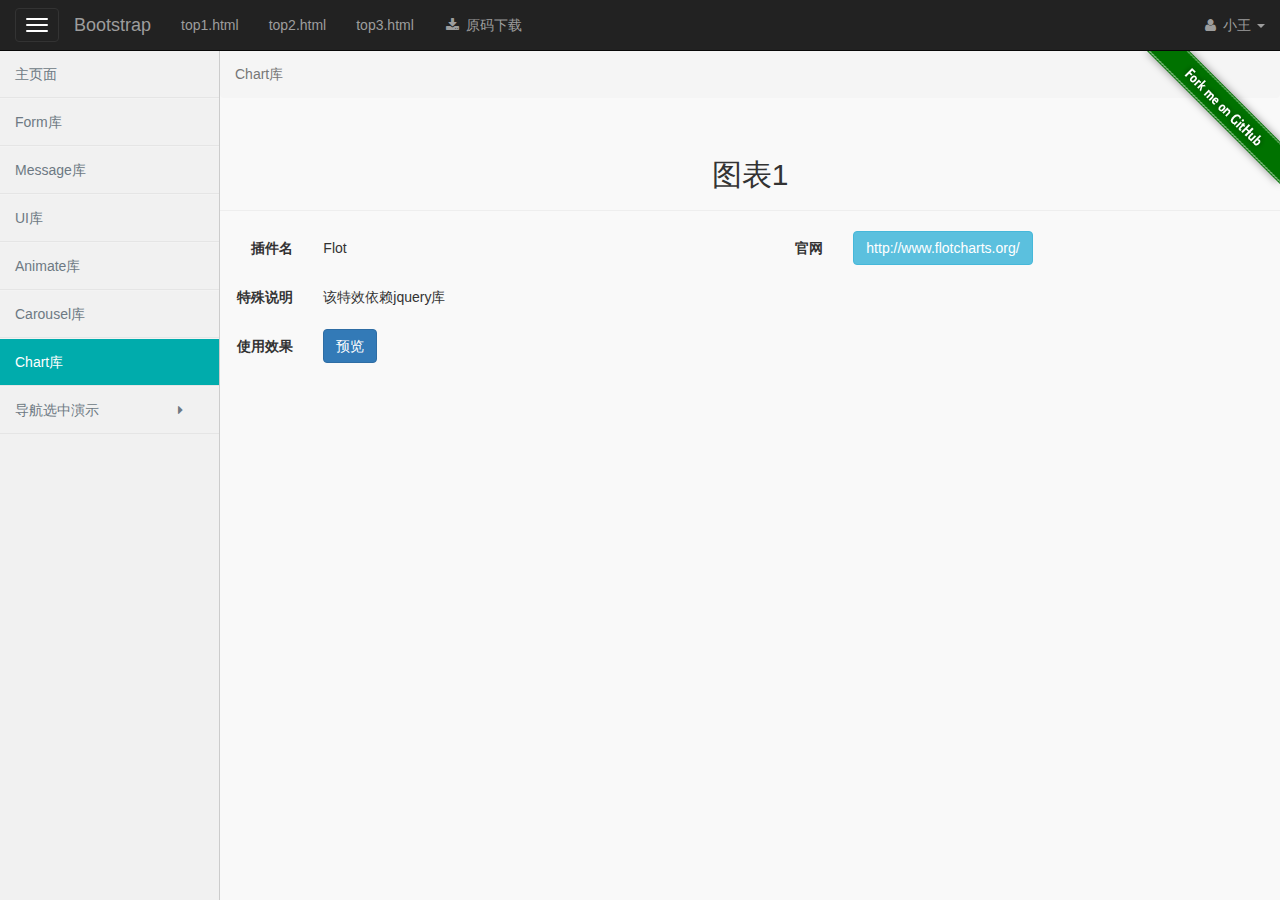
<file: src/main/resources/static/blayout/chart.html>
﻿<!DOCTYPE html>
<html lang="en-us">
<head>
    <meta charset="utf-8" />
    <meta http-equiv="X-UA-Compatible" content="IE=edge" />
    <meta name="viewport" content="width=device-width, initial-scale=1" />
    <link rel="icon" href="favicon.ico" />
    <!--jquery库-->
    <script src="js/jquery.min.js"></script>
    <!--bootstrap库-->
    <link href="css/bootstrap.min.css" rel="stylesheet" />
    <script src="js/bootstrap/bootstrap.min.js"></script>
    <!--[if lt IE 9]>
      <script src="js/bootstrap/html5shiv.min.js"></script>
      <script src="js/bootstrap/respond.min.js"></script>
    <![endif]-->
    <!--font-awesome字体库-->
    <link href="css/font-awesome.min.css" rel="stylesheet" />
    <!--页面加载进度条-->
    <link href="css/pace/dataurl.css" rel="stylesheet" />
    <script src="js/pace/pace.min.js"></script>
    <!--平滑滚动到顶部库-->
    <script src="js/jquery.scrolltopcontrol/scrolltopcontrol.js" type="text/javascript"></script>
    <!--主要写的jquery拓展方法-->
    <script src="js/jquery.extend.js" type="text/javascript"></script>
    <!--主要写的css代码-->
    <link href="css/default.css" rel="stylesheet" type="text/css" />
    <!--主要写的js代码-->
    <script src="js/default.js" type="text/javascript"></script>
</head>
<body>
    <nav class="navbar navbar-inverse navbar-fixed-top">
        <div class="container-fluid">
            <div class="navbar-header">
                <button type="button" class="navbar-toggle show pull-left" data-target="sidebar">
                    <span class="sr-only">Toggle navigation</span> <span class="icon-bar"></span><span class="icon-bar"></span><span class="icon-bar"></span>
                </button>
                <button type="button" class="navbar-toggle collapsed" data-toggle="collapse" data-target="#navbar"
                        aria-expanded="false" aria-controls="navbar">
                    <span class="sr-only">Toggle navigation</span> <span class="icon-bar"></span><span class="icon-bar"></span><span class="icon-bar"></span>
                </button>
                <a class="navbar-brand" href="index.html">Bootstrap</a>
            </div>
            <div id="navbar" class="collapse navbar-collapse">
                <ul class="nav navbar-nav">
                    <li><a href="top1.html">top1.html</a></li>
                    <li><a href="top2.html">top2.html</a></li>
                    <li><a href="top3.html">top3.html</a></li>
                    <li><a href="https://github.com/shihao316558512/bootstrap" target="_blank"><i class="fa fa-download fa-fw"></i>&nbsp;原码下载</a></li>
                </ul>
                <ul class="nav navbar-nav navbar-right">
                    <li class="dropdown">
                        <a href="#" class="dropdown-toggle" data-toggle="dropdown" role="button"
                           aria-expanded="false"><i class="fa fa-user fa-fw"></i>&nbsp;小王&nbsp;<span class="caret"></span></a>
                        <ul class="dropdown-menu" role="menu">
                            <li><a href="top-right1.html">top-right1.html</a></li>
                            <li class="divider"></li>
                            <li><a href="top-right2.html">top-right2.html</a></li>
                            <li class="divider"></li>
                            <li><a href="top-right3.html"><i class="fa fa-sign-out fa-fw"></i>&nbsp;top-right3.html</a></li>
                        </ul>
                    </li>
                </ul>
            </div>
        </div>
    </nav>
    <div class="container-fluid all">
        <div class="sidebar">
            <ul class="nav">
                <li><a href="index.html">主页面</a></li>
                <li><a href="form.html">Form库</a></li>
                <li><a href="message.html">Message库</a></li>
                <li><a href="ui.html">UI库</a></li>
                <li><a href="animate.html">Animate库</a></li>
                <li><a href="carousel.html">Carousel库</a></li>
                <li><a href="chart.html">Chart库</a></li>
                <li class="has-sub">
                    <a href="javascript:void(0);"><span>导航选中演示</span><i class="fa fa-caret-right fa-fw pull-right"></i></a>
                    <ul class="sub-menu">
                        <li><a href="left1.html"><i class="fa fa-circle-o fa-fw"></i>&nbsp;left1</a></li>
                        <li><a href="left2.html"><i class="fa fa-circle-o fa-fw"></i>&nbsp;left2</a></li>
                        <li><a href="left3.html"><i class="fa fa-circle-o fa-fw"></i>&nbsp;left3</a></li>
                    </ul>
                </li>
            </ul>
        </div>
        <div class="maincontent row form-horizontal">
            <!--我是主要内容 start-->
            <ul class="breadcrumb">
                <li class="active">Chart库</li>
            </ul>
            <div class="col-sm-12">
                <!--flot start-->
                <div class="row" id="chart-flot">
                    <div class="page-header text-center">
                        <h2>图表1</h2>
                    </div>
                    <div class="col-sm-6">
                        <div class="form-group">
                            <label for="inputEmail3" class="col-sm-2 control-label">插件名</label>
                            <div class="col-sm-10">
                                <p class="form-control-static">
                                    Flot
                                </p>
                            </div>
                        </div>
                    </div>
                    <div class="col-sm-6">
                        <div class="form-group">
                            <label for="inputEmail3" class="col-sm-2 control-label">官网</label>
                            <div class="col-sm-10">
                                <a href="http://www.flotcharts.org/" class="btn btn-info" target="_blank">http://www.flotcharts.org/</a>
                            </div>
                        </div>
                    </div>
                    <div class="col-sm-12">
                        <div class="form-group">
                            <label for="inputEmail3" class="col-sm-1 control-label">特殊说明</label>
                            <div class="col-sm-11">
                                <p class="form-control-static">该特效依赖jquery库</p>
                            </div>
                        </div>
                    </div>
                    <div class="col-sm-6">
                        <div class="form-group">
                            <label for="inputEmail3" class="col-sm-2 control-label">使用效果</label>
                            <div class="col-sm-10">
                                <a class="btn btn-primary" href="sample/chart/flot.html" target="_blank">预览</a>
                            </div>
                        </div>
                    </div>
                </div>
                <!--flot end-->
            </div>
            <!--我是主要内容 end-->
        </div>
    </div>
    <a href="#top" id="goTop"><i class="fa fa-angle-up fa-3x"></i></a>
    <a href="https://github.com/shihao316558512">
        <img class="forkme" src="image/forkme.png" alt="Fork me on GitHub">
    </a>
</body>
</html>
</file>
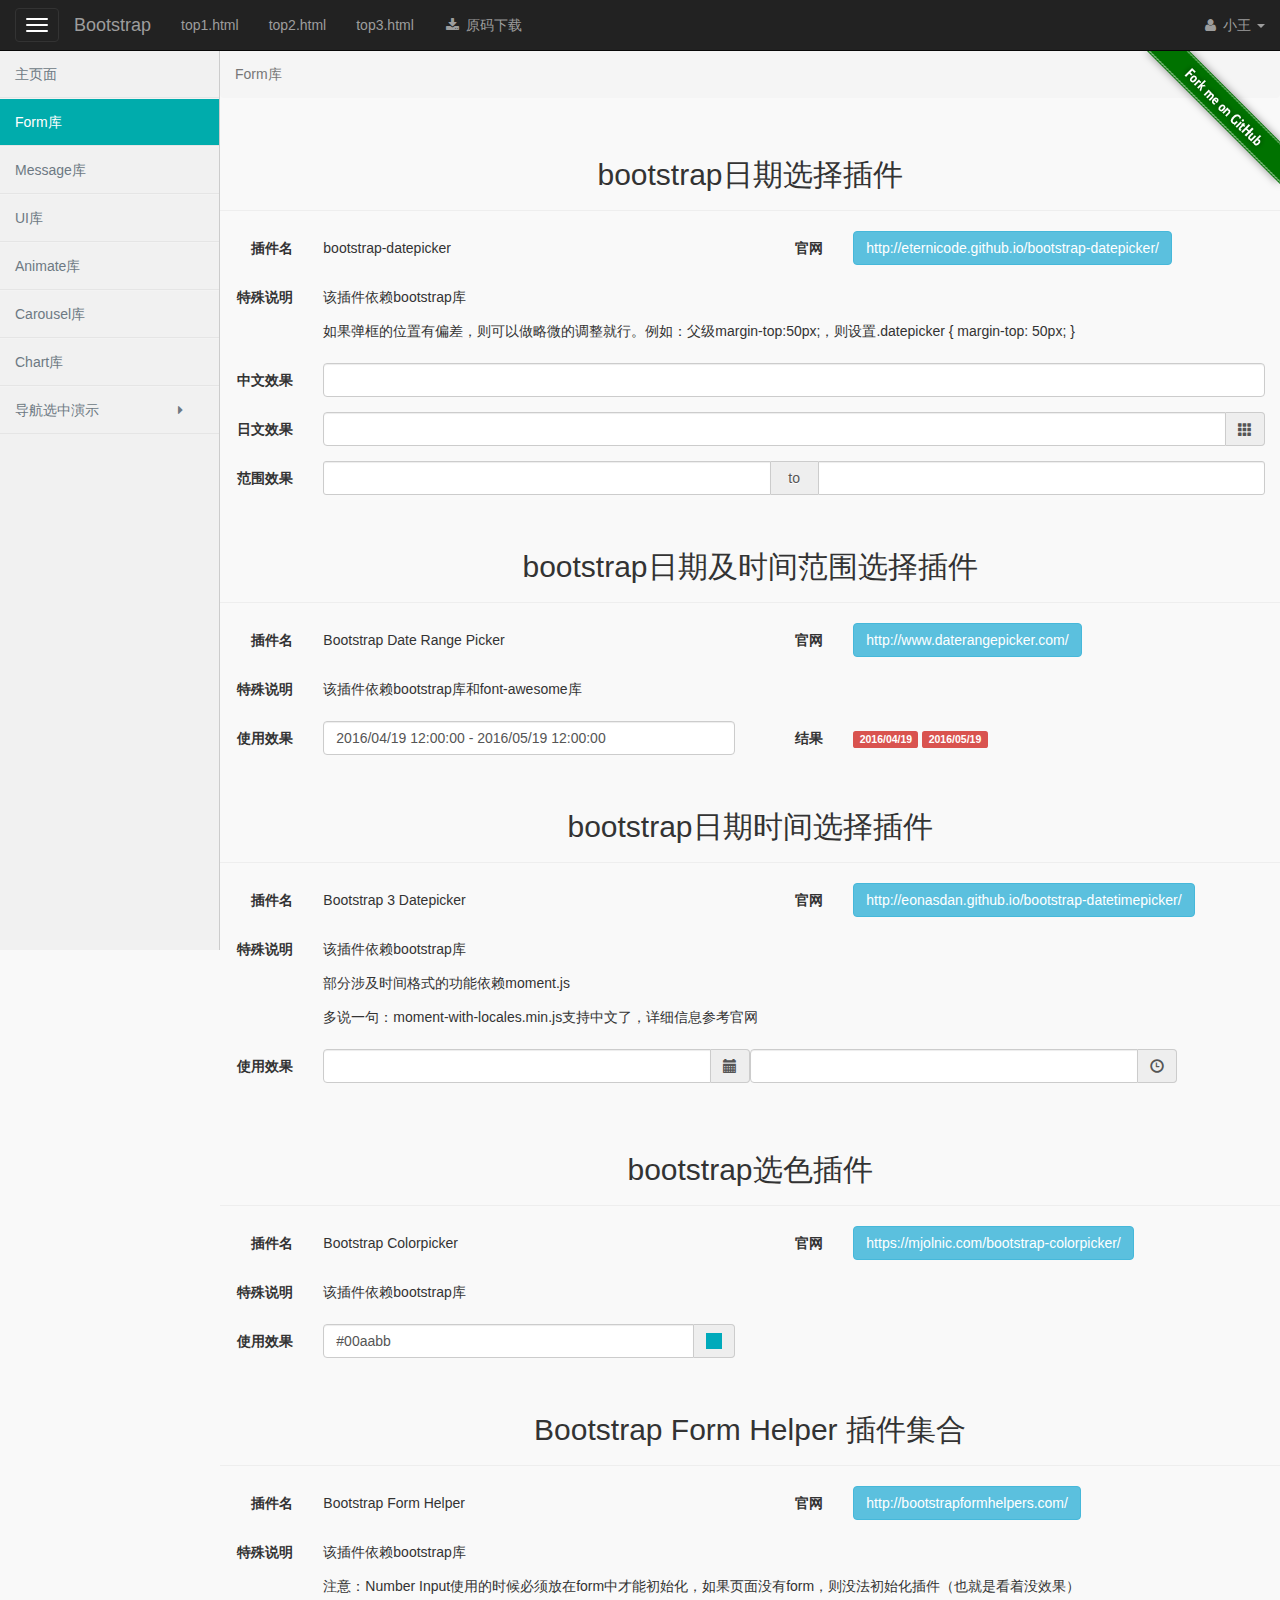
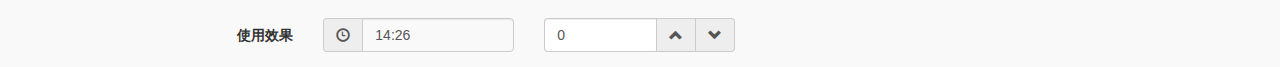
<file: src/main/resources/static/blayout/form.html>
﻿<!DOCTYPE html>
<html lang="en-us">
<head>
    <meta charset="utf-8" />
    <meta http-equiv="X-UA-Compatible" content="IE=edge" />
    <meta name="viewport" content="width=device-width, initial-scale=1" />
    <link rel="icon" href="favicon.ico" />
    <!--jquery库-->
    <script src="js/jquery.min.js"></script>
    <!--bootstrap库-->
    <link href="css/bootstrap.min.css" rel="stylesheet" />
    <script src="js/bootstrap/bootstrap.min.js"></script>
    <!--[if lt IE 9]>
      <script src="js/bootstrap/html5shiv.min.js"></script>
      <script src="js/bootstrap/respond.min.js"></script>
    <![endif]-->
    <!--font-awesome字体库-->
    <link href="css/font-awesome.min.css" rel="stylesheet" />
    <!--页面加载进度条-->
    <link href="css/pace/dataurl.css" rel="stylesheet" />
    <script src="js/pace/pace.min.js"></script>
    <!--平滑滚动到顶部库-->
    <script src="js/jquery.scrolltopcontrol/scrolltopcontrol.js" type="text/javascript"></script>
    <!--主要写的jquery拓展方法-->
    <script src="js/jquery.extend.js" type="text/javascript"></script>
    <!--主要写的css代码-->
    <link href="css/default.css" rel="stylesheet" type="text/css" />
    <!--主要写的js代码-->
    <script src="js/default.js" type="text/javascript"></script>
</head>
<body>
    <nav class="navbar navbar-inverse navbar-fixed-top">
        <div class="container-fluid">
            <div class="navbar-header">
                <button type="button" class="navbar-toggle show pull-left" data-target="sidebar">
                    <span class="sr-only">Toggle navigation</span> <span class="icon-bar"></span><span class="icon-bar"></span><span class="icon-bar"></span>
                </button>
                <button type="button" class="navbar-toggle collapsed" data-toggle="collapse" data-target="#navbar"
                        aria-expanded="false" aria-controls="navbar">
                    <span class="sr-only">Toggle navigation</span> <span class="icon-bar"></span><span class="icon-bar"></span><span class="icon-bar"></span>
                </button>
                <a class="navbar-brand" href="index.html">Bootstrap</a>
            </div>
            <div id="navbar" class="collapse navbar-collapse">
                <ul class="nav navbar-nav">
                    <li><a href="top1.html">top1.html</a></li>
                    <li><a href="top2.html">top2.html</a></li>
                    <li><a href="top3.html">top3.html</a></li>
                    <li><a href="https://github.com/shihao316558512/bootstrap" target="_blank"><i class="fa fa-download fa-fw"></i>&nbsp;原码下载</a></li>
                </ul>
                <ul class="nav navbar-nav navbar-right">
                    <li class="dropdown">
                        <a href="#" class="dropdown-toggle" data-toggle="dropdown" role="button"
                           aria-expanded="false"><i class="fa fa-user fa-fw"></i>&nbsp;小王&nbsp;<span class="caret"></span></a>
                        <ul class="dropdown-menu" role="menu">
                            <li><a href="top-right1.html">top-right1.html</a></li>
                            <li class="divider"></li>
                            <li><a href="top-right2.html">top-right2.html</a></li>
                            <li class="divider"></li>
                            <li><a href="top-right3.html"><i class="fa fa-sign-out fa-fw"></i>&nbsp;top-right3.html</a></li>
                        </ul>
                    </li>
                </ul>
            </div>
        </div>
    </nav>
    <div class="container-fluid all">
        <div class="sidebar">
            <ul class="nav">
                <li><a href="index.html">主页面</a></li>
                <li><a href="form.html">Form库</a></li>
                <li><a href="message.html">Message库</a></li>
                <li><a href="ui.html">UI库</a></li>
                <li><a href="animate.html">Animate库</a></li>
                <li><a href="carousel.html">Carousel库</a></li>
                <li><a href="chart.html">Chart库</a></li>
                <li class="has-sub">
                    <a href="javascript:void(0);"><span>导航选中演示</span><i class="fa fa-caret-right fa-fw pull-right"></i></a>
                    <ul class="sub-menu">
                        <li><a href="left1.html"><i class="fa fa-circle-o fa-fw"></i>&nbsp;left1</a></li>
                        <li><a href="left2.html"><i class="fa fa-circle-o fa-fw"></i>&nbsp;left2</a></li>
                        <li><a href="left3.html"><i class="fa fa-circle-o fa-fw"></i>&nbsp;left3</a></li>
                    </ul>
                </li>
            </ul>
        </div>
        <div class="maincontent row form-horizontal">
            <!--我是主要内容 start-->
            <ul class="breadcrumb">
                <li class="active">Form库</li>
            </ul>
            <div class="col-sm-12">
                <!--日期选择插件data-picker start-->
                <div class="row" id="form-datepicker">
                    <div class="page-header text-center">
                        <h2>bootstrap日期选择插件</h2>
                    </div>
                    <div class="col-sm-6">
                        <div class="form-group">
                            <label for="inputEmail3" class="col-sm-2 control-label">插件名</label>
                            <div class="col-sm-10">
                                <p class="form-control-static">
                                    bootstrap-datepicker
                                </p>
                            </div>
                        </div>
                    </div>
                    <div class="col-sm-6">
                        <div class="form-group">
                            <label for="inputEmail3" class="col-sm-2 control-label">官网</label>
                            <div class="col-sm-10">
                                <a href="http://eternicode.github.io/bootstrap-datepicker/" class="btn btn-info" target="_blank">http://eternicode.github.io/bootstrap-datepicker/</a>
                            </div>
                        </div>
                    </div>
                    <div class="col-sm-12">
                        <div class="form-group">
                            <label for="inputEmail3" class="col-sm-1 control-label">特殊说明</label>
                            <div class="col-sm-11">
                                <p class="form-control-static">
                                    该插件依赖bootstrap库
                                </p>
                                <p class="form-control-static">
                                    如果弹框的位置有偏差，则可以做略微的调整就行。例如：父级margin-top:50px;，则设置.datepicker { margin-top: 50px; }
                                </p>
                            </div>
                        </div>
                    </div>
                    <div class="clearfix"></div>
                    <link href="css/bootstrap.datepicker/bootstrap-datepicker3.min.css" rel="stylesheet" />
                    <script src="js/bootstrap.datepicker/js/bootstrap-datepicker.min.js"></script>
                    <script src="js/bootstrap.datepicker/locales/bootstrap-datepicker.zh-CN.min.js"></script>
                    <script src="js/bootstrap.datepicker/locales/bootstrap-datepicker.ja.min.js"></script>
                    <style>
                        /*注意：如果位置有偏差，则做相应的调整*/
                        .datepicker { margin-top: 50px; }
                    </style>
                    <script type="text/javascript">
                        $(function () {
                            $('.sandbox-container:eq(0) input').datepicker({
                                format: "yyyy/mm/dd",
                                language: "zh-CN"
                            });
                            $('.sandbox-container:eq(1) .input-group.date').datepicker({
                                format: "yyyy/mm/dd",
                                language: "ja"
                            });
                            $('.sandbox-container:eq(2) .input-daterange').datepicker({
                                format: "yyyy/mm/dd"
                            });
                        })
                    </script>
                    <div class="col-sm-12">
                        <div class="form-group">
                            <label for="inputEmail3" class="col-sm-1 control-label">中文效果</label>
                            <div class="col-sm-11 sandbox-container">
                                <input type="text" class="form-control">
                            </div>
                        </div>
                    </div>
                    <div class="col-sm-12">
                        <div class="form-group">
                            <label for="inputEmail3" class="col-sm-1 control-label">日文效果</label>
                            <div class="col-sm-11 sandbox-container">
                                <div class="input-group date">
                                    <input type="text" class="form-control"><span class="input-group-addon"><i class="glyphicon glyphicon-th"></i></span>

                                </div>
                            </div>
                        </div>
                    </div>
                    <div class="col-sm-12">
                        <div class="form-group">
                            <label for="inputEmail3" class="col-sm-1 control-label">范围效果</label>
                            <div class="col-sm-11 sandbox-container">
                                <div class="input-daterange input-group">
                                    <input type="text" class="form-control" name="start" />
                                    <span class="input-group-addon">to</span>
                                    <input type="text" class="form-control" name="end" />
                                </div>
                            </div>
                        </div>
                    </div>
                </div>
                <!--日期选择插件data-picker end-->
                <!--日期及时间范围选择插件DateRangePicker start-->
                <div class="row" id="form-DateRangePicker">
                    <div class="page-header text-center">
                        <h2>bootstrap日期及时间范围选择插件</h2>
                    </div>
                    <div class="col-sm-6">
                        <div class="form-group">
                            <label for="inputEmail3" class="col-sm-2 control-label">插件名</label>
                            <div class="col-sm-10">
                                <p class="form-control-static">
                                    Bootstrap Date Range Picker
                                </p>
                            </div>
                        </div>
                    </div>
                    <div class="col-sm-6">
                        <div class="form-group">
                            <label for="inputEmail3" class="col-sm-2 control-label">官网</label>
                            <div class="col-sm-10">
                                <a href="http://www.daterangepicker.com/" class="btn btn-info" target="_blank">http://www.daterangepicker.com/</a>
                            </div>
                        </div>
                    </div>
                    <div class="col-sm-12">
                        <div class="form-group">
                            <label for="inputEmail3" class="col-sm-1 control-label">特殊说明</label>
                            <div class="col-sm-11">
                                <p class="form-control-static">该插件依赖bootstrap库和font-awesome库</p>
                            </div>
                        </div>
                    </div>
                    <div class="clearfix"></div>
                    <link href="css/bootstrap.DateRangePicker/daterangepicker.css" rel="stylesheet" />
                    <!--引用多语言版本-->
                    <script src="js/bootstrap.DateRangePicker/moment-with-locales.min.js"></script>
                    <script src="js/bootstrap.DateRangePicker/daterangepicker.js"></script>
                    <script type="text/javascript">
                        $(function () {
                            $('#tbTime').daterangepicker({
                                timePicker: true,
                                timePickerIncrement: 1,
                                locale: {
                                    format: 'YYYY/MM/DD hh:mm:ss'
                                },
                                startDate: $("#lbStartTime").html(),
                                endDate: $("#lbEndTime").html()
                            }, function (start, end, label) {
                                $("#lbStartTime").html(start.format('YYYY/MM/DD hh:mm:ss'));
                                $("#lbEndTime").html(end.format('YYYY/MM/DD hh:mm:ss'));
                            });
                            //对中文的支持
                            $('#tbTime').data('daterangepicker').updateMomentLocale('zh-cn');
                        });
                    </script>
                    <div class="col-sm-6">
                        <div class="form-group">
                            <label for="inputEmail3" class="col-sm-2 control-label">使用效果</label>
                            <div class="col-sm-10">
                                <input type="text" id="tbTime" class="form-control" />
                            </div>
                        </div>
                    </div>
                    <div class="col-sm-6">
                        <div class="form-group">
                            <label for="inputEmail3" class="col-sm-2 control-label">结果</label>
                            <div class="col-sm-10">
                                <p class="form-control-static">
                                    <label class="label label-danger" id="lbStartTime">2016/04/19</label>
                                    <label class="label label-danger" id="lbEndTime">2016/05/19</label>
                                </p>
                            </div>
                        </div>
                    </div>
                </div>
                <!--日期及时间范围范围选择插件DateRangePicker end-->
                <!--日期时间选择插件datetimepicker start-->
                <div class="row" id="form-datetimepicker">
                    <div class="page-header text-center">
                        <h2>bootstrap日期时间选择插件</h2>
                    </div>
                    <div class="col-sm-6">
                        <div class="form-group">
                            <label for="inputEmail3" class="col-sm-2 control-label">插件名</label>
                            <div class="col-sm-10">
                                <p class="form-control-static">
                                    Bootstrap 3 Datepicker
                                </p>
                            </div>
                        </div>
                    </div>
                    <div class="col-sm-6">
                        <div class="form-group">
                            <label for="inputEmail3" class="col-sm-2 control-label">官网</label>
                            <div class="col-sm-10">
                                <a href="http://eonasdan.github.io/bootstrap-datetimepicker/" class="btn btn-info" target="_blank">http://eonasdan.github.io/bootstrap-datetimepicker/</a>
                            </div>
                        </div>
                    </div>
                    <div class="col-sm-12">
                        <div class="form-group">
                            <label for="inputEmail3" class="col-sm-1 control-label">特殊说明</label>
                            <div class="col-sm-11">
                                <p class="form-control-static">
                                    该插件依赖bootstrap库
                                </p>
                                <p class="form-control-static">
                                    部分涉及时间格式的功能依赖moment.js
                                </p>
                                <p class="form-control-static">
                                    多说一句：moment-with-locales.min.js支持中文了，详细信息参考官网
                                </p>
                            </div>
                        </div>
                    </div>
                    <div class="clearfix"></div>
                    <link href="css/bootstrap.datetimepicker/bootstrap-datetimepicker.min.css" rel="stylesheet" />
                    <script src="js/bootstrap.datetimepicker/bootstrap-datetimepicker.min.js"></script>
                    <style>
                        /*这里为了解决上面插件定义的样式污染的问题*/
                        #form-datetimepicker .datepicker { margin-top: auto; }
                    </style>
                    <script type="text/javascript">
                        $(function () {
                            $('#datetimepicker1').datetimepicker();
                            //这里的函数用到了moment.js，因为前面插件已经引用进去了，所以不再引用。
                            //否则是需要引用moment.js的。
                            $('#datetimepicker3').datetimepicker({
                                format: 'LT'
                            });
                        });
                    </script>
                    <div class="col-sm-12">
                        <div class="form-group">
                            <label for="inputEmail3" class="col-sm-1 control-label">使用效果</label>
                            <div class="col-sm-10">
                                <div class="col-sm-6">
                                    <div class="form-group">
                                        <div class='input-group date' id='datetimepicker1'>
                                            <input type='text' class="form-control" />
                                            <span class="input-group-addon">
                                                <span class="glyphicon glyphicon-calendar"></span>
                                            </span>
                                        </div>
                                    </div>
                                </div>
                                <div class="col-sm-6">
                                    <div class="form-group">
                                        <div class='input-group date' id='datetimepicker3'>
                                            <input type='text' class="form-control" />
                                            <span class="input-group-addon">
                                                <span class="glyphicon glyphicon-time"></span>
                                            </span>
                                        </div>
                                    </div>
                                </div>
                            </div>
                        </div>
                    </div>
                </div>
                <!--日期时间选择插件datetimepicker end-->
                <!--选色插件colorpicker start-->
                <div class="row" id="form-colorpicker">
                    <div class="page-header text-center">
                        <h2>bootstrap选色插件</h2>
                    </div>
                    <div class="col-sm-6">
                        <div class="form-group">
                            <label for="inputEmail3" class="col-sm-2 control-label">插件名</label>
                            <div class="col-sm-10">
                                <p class="form-control-static">
                                    Bootstrap Colorpicker
                                </p>
                            </div>
                        </div>
                    </div>
                    <div class="col-sm-6">
                        <div class="form-group">
                            <label for="inputEmail3" class="col-sm-2 control-label">官网</label>
                            <div class="col-sm-10">
                                <a href="https://mjolnic.com/bootstrap-colorpicker/" class="btn btn-info" target="_blank">https://mjolnic.com/bootstrap-colorpicker/</a>
                            </div>
                        </div>
                    </div>
                    <div class="col-sm-12">
                        <div class="form-group">
                            <label for="inputEmail3" class="col-sm-1 control-label">特殊说明</label>
                            <div class="col-sm-11">
                                <p class="form-control-static">该插件依赖bootstrap库</p>
                            </div>
                        </div>
                    </div>
                    <div class="clearfix"></div>
                    <link href="css/bootstrap.colorpicker/css/bootstrap-colorpicker.min.css" rel="stylesheet" />
                    <script src="js/bootstrap.colorpicker/bootstrap-colorpicker.min.js"></script>
                    <script>
                        $(function () {
                            $('#cp2').colorpicker({
                                format: "hex"
                            });
                        });
                    </script>
                    <div class="col-sm-6">
                        <div class="form-group">
                            <label for="inputEmail3" class="col-sm-2 control-label">使用效果</label>
                            <div class="col-sm-10">
                                <div id="cp2" class="input-group colorpicker-component">
                                    <input type="text" value="#00AABB" class="form-control" />
                                    <span class="input-group-addon"><i></i></span>
                                </div>
                            </div>
                        </div>
                    </div>
                </div>
                <!--选择插件colorpicker end-->
                <!--formhelper start-->
                <div class="row" id="form-formhelper">
                    <div class="page-header text-center">
                        <h2>Bootstrap Form Helper 插件集合</h2>
                    </div>
                    <div class="col-sm-6">
                        <div class="form-group">
                            <label for="inputEmail3" class="col-sm-2 control-label">插件名</label>
                            <div class="col-sm-10">
                                <p class="form-control-static">
                                    Bootstrap Form Helper
                                </p>
                            </div>
                        </div>
                    </div>
                    <div class="col-sm-6">
                        <div class="form-group">
                            <label for="inputEmail3" class="col-sm-2 control-label">官网</label>
                            <div class="col-sm-10">
                                <a href="http://bootstrapformhelpers.com/" class="btn btn-info" target="_blank">http://bootstrapformhelpers.com/</a>
                            </div>
                        </div>
                    </div>
                    <div class="col-sm-12">
                        <div class="form-group">
                            <label for="inputEmail3" class="col-sm-1 control-label">特殊说明</label>
                            <div class="col-sm-11">
                                <p class="form-control-static">该插件依赖bootstrap库</p>
                                <p class="form-control-static">注意：Number Input使用的时候必须放在form中才能初始化，如果页面没有form，则没法初始化插件（也就是看着没效果）</p>
                            </div>
                        </div>
                    </div>
                    <div class="clearfix"></div>
                    <link href="css/bootstrap.formhelper/css/bootstrap-formhelpers.min.css" rel="stylesheet" />
                    <script src="js/bootstrap.formhelper/bootstrap-formhelpers.min.js"></script>
                    <div class="col-sm-6">
                        <div class="form-group">
                            <label for="inputEmail3" class="col-sm-2 control-label">使用效果</label>
                            <div class="col-sm-10">
                                <div class="row">
                                    <div class="col-sm-6">
                                        <div class="bfh-timepicker">
                                        </div>
                                    </div>
                                    <div class="col-sm-6">
                                        <form>
                                            <input type="text" class="form-control bfh-number" value='0'>
                                        </form>
                                    </div>
                                </div>
                            </div>
                        </div>
                    </div>
                </div>
                <!--formhelper end-->
            </div>
            <!--我是主要内容 end-->
        </div>
    </div>
    <a href="#top" id="goTop"><i class="fa fa-angle-up fa-3x"></i></a>
    <a href="https://github.com/shihao316558512">
        <img class="forkme" src="image/forkme.png" alt="Fork me on GitHub">
    </a>
</body>
</html>
</file>
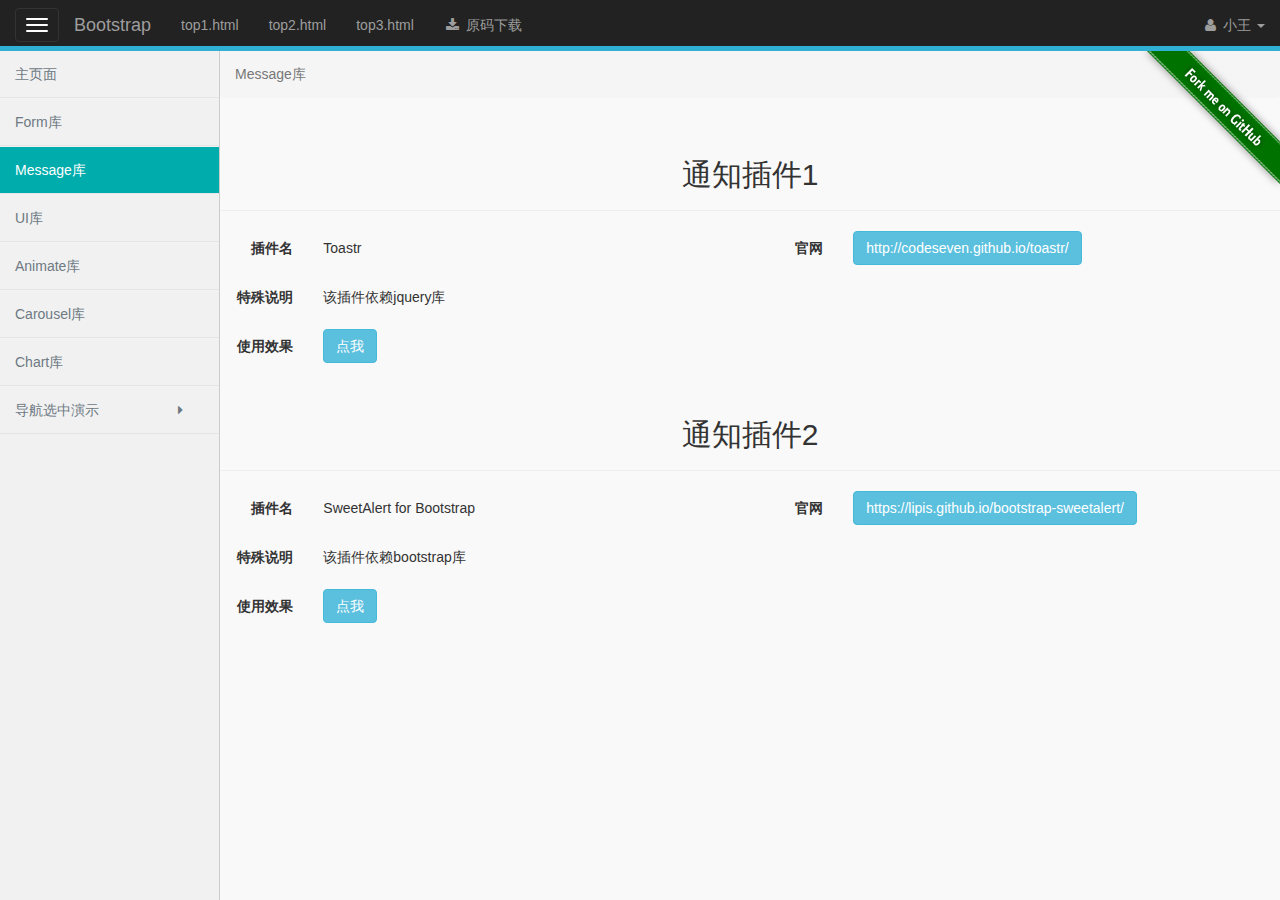
<file: src/main/resources/static/blayout/message.html>
﻿<!DOCTYPE html>
<html lang="en-us">
<head>
    <meta charset="utf-8" />
    <meta http-equiv="X-UA-Compatible" content="IE=edge" />
    <meta name="viewport" content="width=device-width, initial-scale=1" />
    <link rel="icon" href="favicon.ico" />
    <!--jquery库-->
    <script src="js/jquery.min.js"></script>
    <!--bootstrap库-->
    <link href="css/bootstrap.min.css" rel="stylesheet" />
    <script src="js/bootstrap/bootstrap.min.js"></script>
    <!--[if lt IE 9]>
      <script src="js/bootstrap/html5shiv.min.js"></script>
      <script src="js/bootstrap/respond.min.js"></script>
    <![endif]-->
    <!--font-awesome字体库-->
    <link href="css/font-awesome.min.css" rel="stylesheet" />
    <!--页面加载进度条-->
    <link href="css/pace/dataurl.css" rel="stylesheet" />
    <script src="js/pace/pace.min.js"></script>
    <!--平滑滚动到顶部库-->
    <script src="js/jquery.scrolltopcontrol/scrolltopcontrol.js" type="text/javascript"></script>
    <!--主要写的jquery拓展方法-->
    <script src="js/jquery.extend.js" type="text/javascript"></script>
    <!--主要写的css代码-->
    <link href="css/default.css" rel="stylesheet" type="text/css" />
    <!--主要写的js代码-->
    <script src="js/default.js" type="text/javascript"></script>
</head>
<body>
    <nav class="navbar navbar-inverse navbar-fixed-top">
        <div class="container-fluid">
            <div class="navbar-header">
                <button type="button" class="navbar-toggle show pull-left" data-target="sidebar">
                    <span class="sr-only">Toggle navigation</span> <span class="icon-bar"></span><span class="icon-bar"></span><span class="icon-bar"></span>
                </button>
                <button type="button" class="navbar-toggle collapsed" data-toggle="collapse" data-target="#navbar"
                        aria-expanded="false" aria-controls="navbar">
                    <span class="sr-only">Toggle navigation</span> <span class="icon-bar"></span><span class="icon-bar"></span><span class="icon-bar"></span>
                </button>
                <a class="navbar-brand" href="index.html">Bootstrap</a>
            </div>
            <div id="navbar" class="collapse navbar-collapse">
                <ul class="nav navbar-nav">
                    <li><a href="top1.html">top1.html</a></li>
                    <li><a href="top2.html">top2.html</a></li>
                    <li><a href="top3.html">top3.html</a></li>
                    <li><a href="https://github.com/shihao316558512/bootstrap" target="_blank"><i class="fa fa-download fa-fw"></i>&nbsp;原码下载</a></li>
                </ul>
                <ul class="nav navbar-nav navbar-right">
                    <li class="dropdown">
                        <a href="#" class="dropdown-toggle" data-toggle="dropdown" role="button"
                           aria-expanded="false"><i class="fa fa-user fa-fw"></i>&nbsp;小王&nbsp;<span class="caret"></span></a>
                        <ul class="dropdown-menu" role="menu">
                            <li><a href="top-right1.html">top-right1.html</a></li>
                            <li class="divider"></li>
                            <li><a href="top-right2.html">top-right2.html</a></li>
                            <li class="divider"></li>
                            <li><a href="top-right3.html"><i class="fa fa-sign-out fa-fw"></i>&nbsp;top-right3.html</a></li>
                        </ul>
                    </li>
                </ul>
            </div>
        </div>
    </nav>
    <div class="container-fluid all">
        <div class="sidebar">
            <ul class="nav">
                <li><a href="index.html">主页面</a></li>
                <li><a href="form.html">Form库</a></li>
                <li><a href="message.html">Message库</a></li>
                <li><a href="ui.html">UI库</a></li>
                <li><a href="animate.html">Animate库</a></li>
                <li><a href="carousel.html">Carousel库</a></li>
                <li><a href="chart.html">Chart库</a></li>
                <li class="has-sub">
                    <a href="javascript:void(0);"><span>导航选中演示</span><i class="fa fa-caret-right fa-fw pull-right"></i></a>
                    <ul class="sub-menu">
                        <li><a href="left1.html"><i class="fa fa-circle-o fa-fw"></i>&nbsp;left1</a></li>
                        <li><a href="left2.html"><i class="fa fa-circle-o fa-fw"></i>&nbsp;left2</a></li>
                        <li><a href="left3.html"><i class="fa fa-circle-o fa-fw"></i>&nbsp;left3</a></li>
                    </ul>
                </li>
            </ul>
        </div>
        <div class="maincontent row form-horizontal">
            <!--我是主要内容 start-->
            <ul class="breadcrumb">
                <li class="active">Message库</li>
            </ul>
            <div class="col-sm-12">
                <!--通知插件toastr start-->
                <div class="row" id="message-toastr">
                    <div class="page-header text-center">
                        <h2>通知插件1</h2>
                    </div>
                    <div class="col-sm-6">
                        <div class="form-group">
                            <label for="inputEmail3" class="col-sm-2 control-label">插件名</label>
                            <div class="col-sm-10">
                                <p class="form-control-static">
                                    Toastr
                                </p>
                            </div>
                        </div>
                    </div>
                    <div class="col-sm-6">
                        <div class="form-group">
                            <label for="inputEmail3" class="col-sm-2 control-label">官网</label>
                            <div class="col-sm-10">
                                <a href="http://codeseven.github.io/toastr/" class="btn btn-info" target="_blank">http://codeseven.github.io/toastr/</a>
                            </div>
                        </div>
                    </div>
                    <div class="col-sm-12">
                        <div class="form-group">
                            <label for="inputEmail3" class="col-sm-1 control-label">特殊说明</label>
                            <div class="col-sm-11">
                                <p class="form-control-static">该插件依赖jquery库</p>
                            </div>
                        </div>
                    </div>
                    <div class="clearfix"></div>
                    <link href="css/jquery.toastr/toastr.min.css" rel="stylesheet" />
                    <script src="js/jquery.toastr/toastr.min.js"></script>
                    <style>
                        .toast-top-right { top: 62px; }
                    </style>
                    <script>
                        $(function () {
                            $("#btnShowMsg1").click(function () {
                                toastr.options = {
                                    "progressBar": true
                                }
                                toastr.info('Are you the 6 fingered man?');
                            })
                        })
                    </script>
                    <div class="col-sm-6">
                        <div class="form-group">
                            <label for="inputEmail3" class="col-sm-2 control-label">使用效果</label>
                            <div class="col-sm-10">
                                <a class="btn btn-info" id="btnShowMsg1">点我</a>
                            </div>
                        </div>
                    </div>
                </div>
                <!--通知插件toastr end-->
                <!--通知插件sweetalert start-->
                <div class="row" id="message-sweetalert">
                    <div class="page-header text-center">
                        <h2>通知插件2</h2>
                    </div>
                    <div class="col-sm-6">
                        <div class="form-group">
                            <label for="inputEmail3" class="col-sm-2 control-label">插件名</label>
                            <div class="col-sm-10">
                                <p class="form-control-static">
                                    SweetAlert for Bootstrap
                                </p>
                            </div>
                        </div>
                    </div>
                    <div class="col-sm-6">
                        <div class="form-group">
                            <label for="inputEmail3" class="col-sm-2 control-label">官网</label>
                            <div class="col-sm-10">
                                <a href="https://lipis.github.io/bootstrap-sweetalert/" class="btn btn-info" target="_blank">https://lipis.github.io/bootstrap-sweetalert/</a>
                            </div>
                        </div>
                    </div>
                    <div class="col-sm-12">
                        <div class="form-group">
                            <label for="inputEmail3" class="col-sm-1 control-label">特殊说明</label>
                            <div class="col-sm-11">
                                <p class="form-control-static">该插件依赖bootstrap库</p>
                            </div>
                        </div>
                    </div>
                    <div class="clearfix"></div>
                    <link href="css/bootstrap.sweetalert/sweet-alert.css" rel="stylesheet" />
                    <script src="js/bootstrap.sweetalert/sweet-alert.min.js"></script>
                    <script>
                        $(function () {
                            $("#btnShowMsg2").click(function () {
                                swal("Here's a message!");
                            })
                        })
                    </script>
                    <div class="col-sm-6">
                        <div class="form-group">
                            <label for="inputEmail3" class="col-sm-2 control-label">使用效果</label>
                            <div class="col-sm-10">
                                <a class="btn btn-info" id="btnShowMsg2">点我</a>
                            </div>
                        </div>
                    </div>
                </div>
                <!--通知插件sweetalert end-->
            </div>
            <!--我是主要内容 end-->
        </div>
    </div>
    <a href="#top" id="goTop"><i class="fa fa-angle-up fa-3x"></i></a>
    <a href="https://github.com/shihao316558512">
        <img class="forkme" src="image/forkme.png" alt="Fork me on GitHub">
    </a>
</body>
</html>
</file>
<file: src/main/resources/static/blayout/css/pace/dataurl.css>
.pace {
  -webkit-pointer-events: none;
  pointer-events: none;

  -webkit-user-select: none;
  -moz-user-select: none;
  user-select: none;
}

.pace-inactive {
  display: none;
}

.pace .pace-progress {
  background: #31b0d5;
  position: fixed;
  z-index: 2000;
  top: 46px;
  right: 100%;
  width: 100%;
  height: 5px;
}
</file>
<file: src/main/resources/static/blayout/css/default.css>
﻿html, body { background: #f9f9f9; -ms-overflow-style: scrollbar; /*ie-scrollbar*/ }

@media(max-width:768px) {
    html, body { overflow-x: hidden; /* Prevent scroll on narrow devices */ }
}

.all { margin-top: 50px; margin-left: 220px; z-index: 20; padding-left: 0; padding-right: 0; }
.sidebar { position: fixed; left: 0; top: 50px; width: 220px; padding: 0; background-color: #f1f1f1; -webkit-overflow-scrolling: touch; -webkit-overflow-scrolling: -blackberry-touch; border-right: 1px solid #ccc; overflow-y: auto; overflow-x: hidden; height: 100%; }
.sidebar ul { list-style-type: none; margin: 0; padding: 0; }
.sidebar li { border-top: 1px solid #f3f3f3; }
.sidebar li a { color: #6d7983; }
.sidebar li .caret { margin-top: 9px; }
.sidebar li i { margin-right: 15px; }
.sidebar .nav-header { padding: 10px; background-color: #f5f5f5; }
.sidebar .nav > li[class*=active] > a { background-color: #00acac; color: #fff; }
.sidebar .nav > li > a { padding: 13px 15px; border-bottom: 1px solid #e5e5e5; }
.sidebar .sub-menu { display: none; }
.sidebar .sub-menu li:hover { background-color: #f5f5f5; }
.sidebar .sub-menu li a { padding: 15px 30px; text-decoration: none; display: block; background-color: #fff; }
.sidebar .sub-menu li[class*=active] > a { color: #00acac !important; }

.maincontent { width: 100%; height: 100%; margin: 0 auto; min-width: 320px !important; overflow: hidden; }
.maincontent .breadcrumb { padding: 14px 15px; }

#goTop { padding: 5px 15px; border-radius: 8px; position: fixed; right: 20px; bottom: 20px; display: none; background-color: #aaa; color: #fff; text-align: center; display: none; -moz-transition: background 0.5s linear; -webkit-transition: background 0.5s linear; -o-transition: background 0.5s linear; transition: background 0.5s linear; z-index: 99; }
#goTop:hover { background: #808080; }

@media (max-width:768px) {
    .navbar-toggle[class*=pull-left] { margin-left: 15px; margin-right: 0; }
    #goTop { padding: 0 8px; }
}

.forkme { position: absolute; top: 50px; right: 0; border: 0; }
/*fa字体库样式纠正，注意写法，中间是没有间隔的*/
.fa.pull-right { line-height: inherit; }
</file>
<file: src/main/resources/static/hadmin/static/h-ui.admin/css/H-ui.admin.css>
@charset "utf-8";
/* -----------H-ui前端框架-------------
* H-ui.admin.css v2.5
* http://www.h-ui.net/
* Created & Modified by guojunhui
* Date modified 2016.05.31
*
* Copyright 2013-2016 北京颖杰联创科技有限公司 All rights reserved.
* Licensed under MIT license.
* http://opensource.org/licenses/MIT
*
*/
html{height:100%}
body{min-height: 100%;position: relative;font-size:14px;color:#333; background-color:#fff}
a{color:#333}a:hover,a:focus,.maincolor,.maincolor a{color:#06c}
.bg-1{ background-color:#f5fafe}
h4{line-height:30px}

/*页面框架*/
.Hui-header{position:absolute;top:0; right:0; left:0;height:44px;z-index:999; padding:0 15px}
.Hui-aside{position: absolute;top:44px;bottom:0;left:0;padding-top:10px;width:199px;z-index:99;overflow:auto; background-color:rgba(238,238,238,0.98);_background-color:rgb(238,238,238);border-right: 1px solid #e5e5e5}
.Hui-article-box{position: absolute;top:44px;right:0;bottom: 0;left:199px; overflow:hidden; z-index:1; background-color:#fff}
	.Hui-article{position: absolute;top:34px;bottom:0;left:0; right:0;overflow:auto;z-index:1}
.Hui-container{ padding:45px 0 0}
.Hui-aside,.Hui-article-box,.dislpayArrow{-moz-transition: all 0.2s ease 0s;-webkit-transition: all 0.2s ease 0s;-ms-transition: all 0.2s ease 0s;-o-transition: all 0.2s ease 0s;transition: all 0.2s ease 0s}
.big-page .Hui-article-box,.big-page .dislpayArrow,.big-page .breadcrumb{left:0px}
.big-page .Hui-aside{ left:-200px}
.page-container{ padding:20px}
@media (max-width: 767px) {
	.page-container{ padding:15px}
}
/*组件*/
/*logo*/

/*导航*/
#Hui-nav > ul > li{ font-weight:normal}
@media (max-width: 767px) {
	#Hui-nav{display: block; top: 0; left: 65px; right: 65px}
	#Hui-nav > ul { width: 100%}
	#Hui-nav > ul > li{ width: 24%;text-align:center;}
	#Hui-nav > ul > li a{ text-align: center; padding: 0}
}
#Hui-userbar{right:20px; position:absolute; top:0}
#Hui-userbar > ul > li > a{padding:0 10px}
	
#Hui-msg .badge{ position:absolute; left:19px; top:4px; font-size:12px; font-weight:normal; padding:1px 5px}
/*左侧菜单*/
.Hui-aside .menu_dropdown dl{ margin-bottom:0}
.Hui-aside .menu_dropdown dt{display:block;line-height:35px;padding-left:15px;cursor:pointer;position:relative;border-bottom: 1px solid #e5e5e5;font-weight:normal}
.Hui-aside .menu_dropdown dt .menu_dropdown-arrow{ position:absolute;overflow: hidden; top:0; right:15px;transition-duration:0.3s ;transition-property:all}
.Hui-aside .menu_dropdown dd{ display:none}
.Hui-aside .menu_dropdown dt.selected .menu_dropdown-arrow{transform: rotate(180deg)}
.Hui-aside .menu_dropdown dd.selected{display:block; margin-left:0px}
.Hui-aside .menu_dropdown ul{padding:0px}
.Hui-aside .menu_dropdown li{line-height:35px;overflow:hidden;zoom:1}
.Hui-aside .menu_dropdown li a{padding-left:15px; display:block;font-weight: bold; margin:0}
.Hui-aside .menu_dropdown li a i{ font-weight: normal}
.Hui-aside .menu_dropdown dd ul{padding:3px 8px}
.Hui-aside .menu_dropdown dd li{line-height:32px}
.Hui-aside .menu_dropdown dd li a{line-height:32px;padding-left:26px; border-bottom:none; font-weight:normal}
.Hui-aside .menu_dropdown li a:hover{text-decoration:none}
.Hui-aside .menu_dropdown li.current a,.menu_dropdown li.current a:hover{background-color:rgba(255,255,255,0.2)}
/*菜单收缩切换*/
.dislpayArrow{position: absolute;top: 0;bottom: 0;left:200px;width:0px; height:100%;z-index:10}
.dislpayArrow a{ position:absolute; display:block; width:17px; height:61px;top:50%; margin-top:-30px;outline:none}
.dislpayArrow a.open{ background-position:0 -61px}
.dislpayArrow a:hover{ text-decoration:none; background-position:right 0}
.dislpayArrow a.open:hover{background-position:right -61px}

/*选项卡导航*/
.Hui-tabNav-wp{position:relative; height:35px;overflow:hidden}
.Hui-tabNav,
.Hui-tabNav .acrossTab li
,.Hui-tabNav .acrossTab li em{background-image:url(../images/acrossTab/acrossTab-2.png)}
.Hui-tabNav{height:35px; padding-right:75px;overflow:hidden; position:relative;background-color:#efeef0; background-repeat: repeat-x; background-position: 0 -175px;}
.Hui-tabNav .acrossTab{ position:absolute; height:26px; line-height:26px; background:none; top:8px; left:0;padding-top:0}
.Hui-tabNav .acrossTab li{height:26px;line-height:26px;}
.Hui-tabNav .acrossTab li em{ right:-16px; height: 26px; width: 16px}
.loading {background:url(../images/loading.gif) no-repeat center; height:100px}
.show_iframe{ position:absolute; top:0; right:0; left:0; bottom:0;}
.show_iframe iframe {position: absolute;bottom: 0;height: 100%;width: 100%}
.Hui-tabNav-more {position: absolute;right:0px;width:70px;top:4px;display: none}

/*面包屑导航*/
.breadcrumb{background-color:#f5f5f5; padding:0 20px; position:relative; z-index:99}
@media (max-width: 767px) {
	.breadcrumb{ padding:0 15px;}
	.show_iframe{-webkit-overflow-scrolling: touch;overflow-y: scroll;}
}

/*横向手机 竖向平板*/
@media (max-width: 767px) {
	.Hui-aside{ display:none;float:none; width:100%; height:auto; margin-top:0;padding-top:0;bottom:auto}
	.big-page .Hui-aside{ left:0!important}
		.menu_dropdown dt{line-height:44px}
		.menu_dropdown li,.menu_dropdown dd li,.menu_dropdown dd li a{ line-height:44px}
  .Hui-tabNav{ position:fixed; z-index:998}
  .Hui-article{ top:44px}
  .Hui-article-box{ position:static; left:0}
  .Hui-article-box .pd-20{padding:15px}
		.Hui-article{left:0}
		.Hui-container .bk-gray{ border:none}
		.Hui-container .pd-10{ padding:0}
}

/*==============以下是业务相关的样式====================*/
/*权限*/
.permission-list{ border:solid 1px #eee;}
.permission-list > dt{ background-color:#efefef;padding:5px 10px}
.permission-list > dd{ padding:10px; padding-left:30px}
.permission-list > dd > dl{ border-bottom:solid 1px #eee; padding:5px 0}
.permission-list > dd > dl > dt{ display:inline-block;float:left;white-space:nowrap;width:100px}
.permission-list > dd > dl > dd{ margin-left:100px;}
.permission-list > dd > dl > dd > label{ padding-right:10px}

/*图片预览*/
.portfolio-area{ margin-right: -20px;}
.portfolio-area li{position: relative; float: left; margin-right: 20px; width:162px; height:162px;margin-top: 20px;}
.portfolio-area li.hover{ z-index:9}
.portfolio-area li .portfoliobox{ position: absolute; top: 0; left: 0; width: 152px; height: 152px;padding:5px;border: solid 1px #eee; background-color: #fff;}
.portfolio-area li .checkbox{position: absolute; top: 10px; right: 5px; cursor:pointer}
.portfolio-area li.hover .portfoliobox{ height:auto;padding-bottom:10px;box-shadow:0 1px 3px rgba(68, 68, 68,0.3);-moz-box-shadow:0 1px 3px rgba(68, 68, 68,0.3);-webkit-box-shadow:0 1px 3px rgba(68, 68, 68,0.3)}
.portfolio-area li .picbox{width: 150px; height: 150px;overflow: hidden;text-align: center;vertical-align:middle;display:table-cell; line-height:150px;}
.portfolio-area li .picbox img{max-width:150px; max-height:150px;vertical-align:middle;}
.portfolio-area li .textbox{ display: none; margin-top: 5px;}
.portfolio-area li.hover .textbox{ display: block;}
.portfolio-area li label{ display:block; cursor:pointer}
</file>
<file: src/main/resources/static/hadmin/lib/Hui-iconfont/1.0.8/iconfont.css>
/* -----------H-ui前端框架-------------
* iconfont.css v1.0.8
* http://www.h-ui.net/
* Created & Modified by guojunhui
* Date modified 2016.06.21
*
* Copyright 2013-2015 北京颖杰联创科技有限公司 All rights reserved.
* Licensed under MIT license.
* http://opensource.org/licenses/MIT
*
*/
@font-face {font-family: "Hui-iconfont";
  src: url('iconfont.eot'); /* IE9*/
  src: url('iconfont.eot?#iefix') format('embedded-opentype'), /* IE6-IE8 */
  url('iconfont.woff') format('woff'), /* chrome、firefox */
  url('iconfont.ttf') format('truetype'), /* chrome、firefox、opera、Safari, Android, iOS 4.2+*/
  url('iconfont.svg#Hui-iconfont') format('svg'); /* iOS 4.1- */
}

.Hui-iconfont {
  font-family:"Hui-iconfont" !important;
  font-style:normal;
  -webkit-font-smoothing: antialiased;
  -webkit-text-stroke-width: 0.2px;
  -moz-osx-font-smoothing: grayscale;
}
.Hui-iconfont-gotop:before { content: "\e684"; }
.Hui-iconfont-music:before { content: "\e60f"; }
.Hui-iconfont-tags:before { content: "\e64b"; }
.Hui-iconfont-jieri:before { content: "\e727"; }
.Hui-iconfont-jishiqi:before { content: "\e728"; }
.Hui-iconfont-pad:before { content: "\e64c"; }
.Hui-iconfont-lunzi:before { content: "\e64d"; }
.Hui-iconfont-jiandao:before { content: "\e64e"; }
.Hui-iconfont-xianshiqi:before { content: "\e64f"; }
.Hui-iconfont-zhaoxiangji:before { content: "\e650"; }
.Hui-iconfont-danfanxiangji:before { content: "\e651"; }
.Hui-iconfont-dayinji:before { content: "\e652"; }
.Hui-iconfont-user-zhanzhang:before { content: "\e653"; }
.Hui-iconfont-chajian:before { content: "\e654"; }
.Hui-iconfont-arrow1-bottom:before { content: "\e674"; }
.Hui-iconfont-arrow1-left:before { content: "\e678"; }
.Hui-iconfont-arrow1-top:before { content: "\e679"; }
.Hui-iconfont-arrow1-right:before { content: "\e67a"; }
.Hui-iconfont-jieri1:before { content: "\e655"; }
.Hui-iconfont-face-weixiao:before { content: "\e656"; }
.Hui-iconfont-face-chijing:before { content: "\e657"; }
.Hui-iconfont-face-dai:before { content: "\e658"; }
.Hui-iconfont-face-shuaku:before { content: "\e659"; }
.Hui-iconfont-face-mogui:before { content: "\e65a"; }
.Hui-iconfont-face-ganga:before { content: "\e65b"; }
.Hui-iconfont-face-qin:before { content: "\e65c"; }
.Hui-iconfont-face-nu:before { content: "\e65d"; }
.Hui-iconfont-face-zhayan:before { content: "\e65e"; }
.Hui-iconfont-face-shengqi:before { content: "\e65f"; }
.Hui-iconfont-face-ma:before { content: "\e660"; }
.Hui-iconfont-face-bishi:before { content: "\e661"; }
.Hui-iconfont-face-maimeng:before { content: "\e662"; }
.Hui-iconfont-face-jingdai:before { content: "\e663"; }
.Hui-iconfont-face-yun:before { content: "\e664"; }
.Hui-iconfont-home2:before { content: "\e67f"; }
.Hui-iconfont-search2:before { content: "\e665"; }
.Hui-iconfont-share2:before { content: "\e666"; }
.Hui-iconfont-face:before { content: "\e668"; }
.Hui-iconfont-wuliu:before { content: "\e669"; }
.Hui-iconfont-dianpu:before { content: "\e66a"; }
.Hui-iconfont-chexiao:before { content: "\e66b"; }
.Hui-iconfont-zhongzuo:before { content: "\e66c"; }
.Hui-iconfont-zan:before { content: "\e66d"; }
.Hui-iconfont-cai:before { content: "\e66e"; }
.Hui-iconfont-yuyin3:before { content: "\e66f"; }
.Hui-iconfont-cart2-selected:before { content: "\e670"; }
.Hui-iconfont-weizhi:before { content: "\e671"; }
.Hui-iconfont-face-ku:before { content: "\e688"; }
.Hui-iconfont-down:before { content: "\e640"; }
.Hui-iconfont-cart2-man:before { content: "\e672"; }
.Hui-iconfont-card2-kong:before { content: "\e673"; }
.Hui-iconfont-luyin:before { content: "\e619"; }
.Hui-iconfont-html:before { content: "\e69f"; }
.Hui-iconfont-css:before { content: "\e6a0"; }
.Hui-iconfont-android:before { content: "\e6a2"; }
.Hui-iconfont-github:before { content: "\e6d1"; }
.Hui-iconfont-html5:before { content: "\e6d2"; }
.Hui-iconfont-huangguan:before { content: "\e6d3"; }
.Hui-iconfont-news:before { content: "\e616"; }
.Hui-iconfont-slider-right:before { content: "\e63d"; }
.Hui-iconfont-slider-left:before { content: "\e67d"; }
.Hui-iconfont-tuku:before { content: "\e613"; }
.Hui-iconfont-shuru:before { content: "\e647"; }
.Hui-iconfont-sanjiao:before { content: "\e67e"; }
.Hui-iconfont-share-renren:before { content: "\e6d8"; }
.Hui-iconfont-share-tweibo:before { content: "\e6d9"; }
.Hui-iconfont-arrow2-left:before { content: "\e6d4"; }
.Hui-iconfont-paixu:before { content: "\e675"; }
.Hui-iconfont-niming:before { content: "\e624"; }
.Hui-iconfont-add:before { content: "\e600"; }
.Hui-iconfont-root:before { content: "\e62d"; }
.Hui-iconfont-xuanzhong:before { content: "\e676"; }
.Hui-iconfont-weixuanzhong:before { content: "\e677"; }
.Hui-iconfont-arrow2-bottom:before { content: "\e6d5"; }
.Hui-iconfont-arrow2-top:before { content: "\e6d6"; }
.Hui-iconfont-like2:before { content: "\e648"; }
.Hui-iconfont-arrow2-right:before { content: "\e6d7"; }
.Hui-iconfont-shangyishou:before { content: "\e6db"; }
.Hui-iconfont-xiayishou:before { content: "\e6e3"; }
.Hui-iconfont-share-weixin:before { content: "\e694"; }
.Hui-iconfont-shenhe-tingyong:before { content: "\e631"; }
.Hui-iconfont-gouxuan2:before { content: "\e601"; }
.Hui-iconfont-selected:before { content: "\e617"; }
.Hui-iconfont-jianhao:before { content: "\e6a1"; }
.Hui-iconfont-user-group:before { content: "\e62b"; }
.Hui-iconfont-yiguanzhu:before { content: "\e680"; }
.Hui-iconfont-gengduo3:before { content: "\e6f9"; }
.Hui-iconfont-comment:before { content: "\e622"; }
.Hui-iconfont-tongji-zhu:before { content: "\e618"; }
.Hui-iconfont-like:before { content: "\e649"; }
.Hui-iconfont-shangjia:before { content: "\e6dc"; }
.Hui-iconfont-save:before { content: "\e632"; }
.Hui-iconfont-gongsi:before { content: "\e643"; }
.Hui-iconfont-system:before { content: "\e62e"; }
.Hui-iconfont-pifu:before { content: "\e62a"; }
.Hui-iconfont-menu:before { content: "\e667"; }
.Hui-iconfont-msg:before { content: "\e62f"; }
.Hui-iconfont-huangguan1:before { content: "\e729"; }
.Hui-iconfont-userid:before { content: "\e602"; }
.Hui-iconfont-cang-selected:before { content: "\e630"; }
.Hui-iconfont-yundown:before { content: "\e641"; }
.Hui-iconfont-help:before { content: "\e633"; }
.Hui-iconfont-chuku:before { content: "\e634"; }
.Hui-iconfont-picture:before { content: "\e646"; }
.Hui-iconfont-wenzhouyinxing:before { content: "\e6ed"; }
.Hui-iconfont-ad:before { content: "\e635"; }
.Hui-iconfont-fenlei:before { content: "\e681"; }
.Hui-iconfont-saoyisao:before { content: "\e682"; }
.Hui-iconfont-search:before { content: "\e683"; }
.Hui-iconfont-tuwenxiangqing:before { content: "\e685"; }
.Hui-iconfont-leijipingjia:before { content: "\e686"; }
.Hui-iconfont-hetong:before { content: "\e636"; }
.Hui-iconfont-tongji:before { content: "\e61a"; }
.Hui-iconfont-quanbudingdan:before { content: "\e687"; }
.Hui-iconfont-cang:before { content: "\e61b"; }
.Hui-iconfont-xiaoxi:before { content: "\e68a"; }
.Hui-iconfont-renwu:before { content: "\e637"; }
.Hui-iconfont-more:before { content: "\e68b"; }
.Hui-iconfont-zhizhao:before { content: "\e638"; }
.Hui-iconfont-fabu:before { content: "\e603"; }
.Hui-iconfont-shenhe-butongguo2:before { content: "\e6dd"; }
.Hui-iconfont-share-qq:before { content: "\e67b"; }
.Hui-iconfont-upload:before { content: "\e642"; }
.Hui-iconfont-add2:before { content: "\e604"; }
.Hui-iconfont-jiesuo:before { content: "\e605"; }
.Hui-iconfont-zhongtumoshi:before { content: "\e68c"; }
.Hui-iconfont-datumoshi:before { content: "\e68d"; }
.Hui-iconfont-face2:before { content: "\e68e"; }
.Hui-iconfont-huanyipi:before { content: "\e68f"; }
.Hui-iconfont-shijian:before { content: "\e690"; }
.Hui-iconfont-feedback:before { content: "\e691"; }
.Hui-iconfont-feedback2:before { content: "\e692"; }
.Hui-iconfont-share-pengyouquan:before { content: "\e693"; }
.Hui-iconfont-zan2:before { content: "\e697"; }
.Hui-iconfont-arrow3-bottom:before { content: "\e698"; }
.Hui-iconfont-arrow3-top:before { content: "\e699"; }
.Hui-iconfont-arrow3-right:before { content: "\e69a"; }
.Hui-iconfont-arrow3-left:before { content: "\e69b"; }
.Hui-iconfont-more2:before { content: "\e69c"; }
.Hui-iconfont-cang2-selected:before { content: "\e69d"; }
.Hui-iconfont-cang2:before { content: "\e69e"; }
.Hui-iconfont-dangan:before { content: "\e639"; }
.Hui-iconfont-money:before { content: "\e63a"; }
.Hui-iconfont-share-weibo:before { content: "\e6da"; }
.Hui-iconfont-email:before { content: "\e63b"; }
.Hui-iconfont-tongji-xian:before { content: "\e61c"; }
.Hui-iconfont-bank:before { content: "\e628"; }
.Hui-iconfont-home:before { content: "\e625"; }
.Hui-iconfont-user:before { content: "\e62c"; }
.Hui-iconfont-log:before { content: "\e623"; }
.Hui-iconfont-pages:before { content: "\e626"; }
.Hui-iconfont-sim:before { content: "\e629"; }
.Hui-iconfont-tingzhi:before { content: "\e6e4"; }
.Hui-iconfont-dengdai:before { content: "\e606"; }
.Hui-iconfont-user-add:before { content: "\e607"; }
.Hui-iconfont-copy:before { content: "\e6ea"; }
.Hui-iconfont-file:before { content: "\e63e"; }
.Hui-iconfont-share-douban:before { content: "\e67c"; }
.Hui-iconfont-share-zhihu:before { content: "\e689"; }
.Hui-iconfont-daochu:before { content: "\e644"; }
.Hui-iconfont-daoru:before { content: "\e645"; }
.Hui-iconfont-weigouxuan2:before { content: "\e608"; }
.Hui-iconfont-phone:before { content: "\e696"; }
.Hui-iconfont-bold:before { content: "\e6e7"; }
.Hui-iconfont-manage2:before { content: "\e63c"; }
.Hui-iconfont-edit:before { content: "\e6df"; }
.Hui-iconfont-del2:before { content: "\e609"; }
.Hui-iconfont-duigou:before { content: "\e6e8"; }
.Hui-iconfont-chongqi:before { content: "\e6f7"; }
.Hui-iconfont-avatar:before { content: "\e60a"; }
.Hui-iconfont-del:before { content: "\e60b"; }
.Hui-iconfont-edit2:before { content: "\e60c"; }
.Hui-iconfont-zanting:before { content: "\e6e5"; }
.Hui-iconfont-apple:before { content: "\e64a"; }
.Hui-iconfont-guangdayinxing:before { content: "\e6f0"; }
.Hui-iconfont-minshengyinxing:before { content: "\e6f4"; }
.Hui-iconfont-xiajia:before { content: "\e6de"; }
.Hui-iconfont-manage:before { content: "\e61d"; }
.Hui-iconfont-user2:before { content: "\e60d"; }
.Hui-iconfont-code:before { content: "\e6ee"; }
.Hui-iconfont-cut:before { content: "\e6ef"; }
.Hui-iconfont-link:before { content: "\e6f1"; }
.Hui-iconfont-new:before { content: "\e6f2"; }
.Hui-iconfont-ordered-list:before { content: "\e6f3"; }
.Hui-iconfont-unordered-list:before { content: "\e6f5"; }
.Hui-iconfont-share-qzone:before { content: "\e6c8"; }
.Hui-iconfont-suoding:before { content: "\e60e"; }
.Hui-iconfont-tel2:before { content: "\e6a3"; }
.Hui-iconfont-order:before { content: "\e627"; }
.Hui-iconfont-shujutongji:before { content: "\e61e"; }
.Hui-iconfont-del3:before { content: "\e6e2"; }
.Hui-iconfont-add3:before { content: "\e610"; }
.Hui-iconfont-add4:before { content: "\e61f"; }
.Hui-iconfont-xiangpicha:before { content: "\e72a"; }
.Hui-iconfont-key:before { content: "\e63f"; }
.Hui-iconfont-yuyin2:before { content: "\e6a4"; }
.Hui-iconfont-yuyin:before { content: "\e6a5"; }
.Hui-iconfont-close:before { content: "\e6a6"; }
.Hui-iconfont-xuanze:before { content: "\e6a7"; }
.Hui-iconfont-xuanzhong1:before { content: "\e6a8"; }
.Hui-iconfont-yiguanzhu1:before { content: "\e6a9"; }
.Hui-iconfont-share:before { content: "\e6aa"; }
.Hui-iconfont-zhuanfa:before { content: "\e6ab"; }
.Hui-iconfont-tianqi-duoyun:before { content: "\e6ac"; }
.Hui-iconfont-tianqi-mai:before { content: "\e6ad"; }
.Hui-iconfont-tianqi-qing:before { content: "\e6ae"; }
.Hui-iconfont-tianqi-wu:before { content: "\e6af"; }
.Hui-iconfont-tianqi-xue:before { content: "\e6b0"; }
.Hui-iconfont-tianqi-yin:before { content: "\e6b1"; }
.Hui-iconfont-tianqi-yu:before { content: "\e6b2"; }
.Hui-iconfont-daipingjia:before { content: "\e6b3"; }
.Hui-iconfont-vip-card2:before { content: "\e6b4"; }
.Hui-iconfont-jifen:before { content: "\e6b5"; }
.Hui-iconfont-youhuiquan:before { content: "\e6b6"; }
.Hui-iconfont-hongbao:before { content: "\e6b7"; }
.Hui-iconfont-cart-selected:before { content: "\e6b8"; }
.Hui-iconfont-cart-kong:before { content: "\e6b9"; }
.Hui-iconfont-jiangjia:before { content: "\e6ba"; }
.Hui-iconfont-liwu:before { content: "\e6bb"; }
.Hui-iconfont-caiqie:before { content: "\e6bc"; }
.Hui-iconfont-xuanzhuan:before { content: "\e6bd"; }
.Hui-iconfont-bigpic:before { content: "\e6be"; }
.Hui-iconfont-list:before { content: "\e6bf"; }
.Hui-iconfont-middle:before { content: "\e6c0"; }
.Hui-iconfont-hot:before { content: "\e6c1"; }
.Hui-iconfont-paishe:before { content: "\e6c2"; }
.Hui-iconfont-hot1:before { content: "\e6c3"; }
.Hui-iconfont-new1:before { content: "\e6c4"; }
.Hui-iconfont-xiaoxi1:before { content: "\e6c5"; }
.Hui-iconfont-canshu:before { content: "\e6c6"; }
.Hui-iconfont-tel:before { content: "\e6c7"; }
.Hui-iconfont-dingwei:before { content: "\e6c9"; }
.Hui-iconfont-hongbao2:before { content: "\e6ca"; }
.Hui-iconfont-2code:before { content: "\e6cb"; }
.Hui-iconfont-vip:before { content: "\e6cc"; }
.Hui-iconfont-tishi:before { content: "\e6cd"; }
.Hui-iconfont-dingyue:before { content: "\e6ce"; }
.Hui-iconfont-italic:before { content: "\e6e9"; }
.Hui-iconfont-yulan:before { content: "\e695"; }
.Hui-iconfont-usergroup2:before { content: "\e611"; }
.Hui-iconfont-goods:before { content: "\e620"; }
.Hui-iconfont-paixingbang:before { content: "\e6cf"; }
.Hui-iconfont-qingdaoyinxing:before { content: "\e6f6"; }
.Hui-iconfont-kefu:before { content: "\e6d0"; }
.Hui-iconfont-picture1:before { content: "\e612"; }
.Hui-iconfont-weigouxuan:before { content: "\e614"; }
.Hui-iconfont-fanqiang:before { content: "\e6fa"; }
.Hui-iconfont-shenhe-weitongguo:before { content: "\e6e0"; }
.Hui-iconfont-shenhe-tongguo:before { content: "\e6e1"; }
.Hui-iconfont-tongji-bing:before { content: "\e621"; }
.Hui-iconfont-gouxuan:before { content: "\e615"; }
.Hui-iconfont-jiansheyinxing:before { content: "\e6f8"; }
.Hui-iconfont-moban:before { content: "\e72b"; }
.Hui-iconfont-pay-weixin:before { content: "\e719"; }
.Hui-iconfont-pay-alipay-2:before { content: "\e71c"; }
.Hui-iconfont-beijingyinxing:before { content: "\e6fb"; }
.Hui-iconfont-guangdongfazhanyinxing:before { content: "\e703"; }
.Hui-iconfont-zhaoshangyinxing:before { content: "\e704"; }
.Hui-iconfont-zheshangyinxing:before { content: "\e712"; }
.Hui-iconfont-zhongguonongyeyinxing:before { content: "\e713"; }
.Hui-iconfont-cdbank:before { content: "\e714"; }
.Hui-iconfont-gengduo2:before { content: "\e716"; }
.Hui-iconfont-bofang:before { content: "\e6e6"; }
.Hui-iconfont-gengduo4:before { content: "\e717"; }
.Hui-iconfont-text-height:before { content: "\e6fc"; }
.Hui-iconfont-text-width:before { content: "\e6fd"; }
.Hui-iconfont-underline:before { content: "\e6fe"; }
.Hui-iconfont-star:before { content: "\e6ff"; }
.Hui-iconfont-star-half:before { content: "\e700"; }
.Hui-iconfont-star-halfempty:before { content: "\e701"; }
.Hui-iconfont-star-o:before { content: "\e702"; }
.Hui-iconfont-font:before { content: "\e6ec"; }
.Hui-iconfont-hangzhouyinxing:before { content: "\e718"; }
.Hui-iconfont-jiaotongyinxing:before { content: "\e71a"; }
.Hui-iconfont-gengduo:before { content: "\e715"; }
.Hui-iconfont-avatar2:before { content: "\e705"; }
.Hui-iconfont-close2:before { content: "\e706"; }
.Hui-iconfont-about:before { content: "\e707"; }
.Hui-iconfont-phone-android:before { content: "\e708"; }
.Hui-iconfont-search1:before { content: "\e709"; }
.Hui-iconfont-comment1:before { content: "\e70a"; }
.Hui-iconfont-read:before { content: "\e70b"; }
.Hui-iconfont-feedback1:before { content: "\e70c"; }
.Hui-iconfont-practice:before { content: "\e70d"; }
.Hui-iconfont-align-center:before { content: "\e70e"; }
.Hui-iconfont-align-justify:before { content: "\e70f"; }
.Hui-iconfont-align-left:before { content: "\e710"; }
.Hui-iconfont-align-right:before { content: "\e711"; }
.Hui-iconfont-paste:before { content: "\e6eb"; }
.Hui-iconfont-pay-alipay-1:before { content: "\e71f"; }
.Hui-iconfont-pufayinxing:before { content: "\e71b"; }
.Hui-iconfont-gongshangyinxing:before { content: "\e71d"; }
.Hui-iconfont-huaxiayinxing:before { content: "\e71e"; }
.Hui-iconfont-youzhengyinxing:before { content: "\e721"; }
.Hui-iconfont-zhongguoyinxing:before { content: "\e722"; }
.Hui-iconfont-zhongxinyinxing:before { content: "\e723"; }
.Hui-iconfont-shanghaiyinxing:before { content: "\e724"; }
.Hui-iconfont-banzhu:before { content: "\e72c"; }
.Hui-iconfont-yuedu:before { content: "\e720"; }
.Hui-iconfont-yanjing:before { content: "\e725"; }
.Hui-iconfont-power:before { content: "\e726"; }
.Hui-iconfont-moban-2:before { content: "\e72d"; }
</file>
<file: src/main/resources/static/hadmin/static/h-ui.admin/skin/default/skin.css>
@charset "utf-8";
/* 默认 黑色 */	
/*全站默认字体颜色*/
a{color:#333}a:hover,a:focus,.maincolor,.maincolor a{color:#06c}
.navbar{ background:#222}/*顶部导航*/
	.navbar-logo,.navbar-logo-m,.navbar-slogan,.navbar-userbar{color:#fff}/*logo 及 用户信息文字颜色*/
	.navbar-logo:hover,.navbar-logo-m:hover{color:#fff;text-decoration: none}
	
.navbar-nav > ul > li, .navbar-nav > ul > li > a{ color:#fff}/*顶部导航文字颜色*/
.navbar-userbar > ul> > li,.navbar-userbar > ul> > li > a{ color:#fff}

.Hui-aside{}/*侧边栏*/
	.Hui-aside .menu_dropdown dt{color:#333}/*左侧二级导航菜单*/
	.Hui-aside .menu_dropdown dt:hover{color:#148cf1}
	.Hui-aside .menu_dropdown dt:hover [class^="icon-"]{ color:#7e8795}
	.Hui-aside .menu_dropdown li a{color:#666;border-bottom: 1px solid #e5e5e5}
	.Hui-aside .menu_dropdown li a:hover{color:#148cf1;background-color:#fafafa}
	.Hui-aside .menu_dropdown li.current a,.menu_dropdown li.current a:hover{color:#148cf1}
	.Hui-aside .menu_dropdown dt .Hui-iconfont{ color:#a0a7b1}
	.Hui-aside .menu_dropdown dt .menu_dropdown-arrow{ color:#b6b7b8}	
	.dislpayArrow a{background:url(icon_arrow.png) no-repeat 0 0}
</file>
<file: src/main/resources/static/hadmin/static/h-ui.admin/css/style.css>
@charset "utf-8";
/* 你自己的样式 */
</file>
<file: src/main/resources/static/hadmin/lib/webuploader/0.1.5/webuploader.css>
.webuploader-container{position: relative; display:inline-block; vertical-align:top}
.webuploader-element-invisible{position: absolute !important;clip: rect(1px 1px 1px 1px);/* IE6, IE7*/clip: rect(1px,1px,1px,1px)}
.webuploader-pick{position: relative;display: inline-block;cursor: pointer;background:#3bb4f2;padding:4px 12px;color: #fff;text-align: center;border-radius: 3px;overflow: hidden}
.webuploader-pick-hover{background: #00a2d4}
.webuploader-pick-disable{opacity: 0.6;pointer-events:none}
.uploader-list{width: 100%;overflow: hidden}
.btn-uploadstar{vertical-align:top}
.file-item{float: left;position: relative;margin: 0 20px 20px 0;padding: 4px}
.file-item .error{position: absolute;top: 4px;left: 4px;right: 4px;background: red;color: white;text-align: center;height: 20px;font-size: 14px;line-height: 23px}
.file-item .info{position: absolute;left: 4px;bottom: 4px;right: 4px;height: 20px;line-height: 20px;text-indent: 5px;background: rgba(0, 0, 0, 0.6);color: white;overflow: hidden;white-space: nowrap;text-overflow : ellipsis;font-size: 12px;z-index: 10}
.upload-state-done:after{content:"\f00c";font-family: FontAwesome;font-style: normal;font-weight: normal;line-height: 1;-webkit-font-smoothing: antialiased;-moz-osx-font-smoothing: grayscale;font-size: 32px;position: absolute;bottom: 0;right: 4px;color: #4cae4c;z-index: 99}
.cropper-container{position: relative; overflow: hidden; -webkit-user-select: none; -moz-user-select: none; -ms-user-select: none; user-select: none; background-color: #fff; -webkit-tap-highlight-color: transparent; -webkit-touch-callout: none;}
.cropper-container .cropper-modal{position: absolute; top: 0; right: 0; bottom: 0; left: 0; background: #000; filter: alpha(opacity=50); opacity: .5;}
.cropper-container .cropper-dragger{position: absolute; top: 10%; left: 10%; width: 80%; height: 80%;}
.cropper-container .cropper-preview{display: block; width: 100%; height: 100%; -webkit-box-sizing: border-box; -moz-box-sizing: border-box; box-sizing: border-box; overflow: hidden; border-color: #69f; border-color: rgba(51, 102, 255, .75); border-style: solid; border-width: 1px;}
.cropper-container .cropper-dashed{position: absolute; display: block; filter: alpha(opacity=50); border: 0 dashed #fff; opacity: .5;}
.cropper-container .dashed-h{top: 33.3%; left: 0; width: 100%; height: 33.3%; border-top-width: 1px; border-bottom-width: 1px;}
.cropper-container .dashed-v{top: 0; left: 33.3%; width: 33.3%; height: 100%; border-right-width: 1px; border-left-width: 1px;}
.cropper-container .cropper-face,
.cropper-container .cropper-line,
.cropper-container .cropper-point{position: absolute; display: block; width: 100%; height: 100%; filter: alpha(opacity=10); opacity: .1;}
.cropper-container .cropper-face{top: 0; left: 0; cursor: move; background-color: #fff;}
.cropper-container .cropper-line{background-color: #69f;}
.cropper-container .line-e{top: 0; right: -2px; width: 5px; cursor: e-resize;}
.cropper-container .line-n{top: -2px; left: 0; height: 5px; cursor: n-resize;}
.cropper-container .line-w{top: 0; left: -2px; width: 5px; cursor: w-resize;}
.cropper-container .line-s{bottom: -2px; left: 0; height: 5px; cursor: s-resize;}
.cropper-container .cropper-point{width: 5px; height: 5px; background-color: #69f; filter: alpha(opacity=75); opacity: .75;}
.cropper-container .point-e{top: 49%; right: -2px; cursor: e-resize;}
.cropper-container .point-n{top: -2px; left: 49%; cursor: n-resize;}
.cropper-container .point-w{top: 49%; left: -2px; cursor: w-resize;}
.cropper-container .point-s{bottom: -2px; left: 49%; cursor: s-resize;}
.cropper-container .point-ne{top: -2px; right: -2px; cursor: ne-resize;}
.cropper-container .point-nw{top: -2px; left: -2px; cursor: nw-resize;}
.cropper-container .point-sw{bottom: -2px; left: -2px; cursor: sw-resize;}
.cropper-container .point-se{right: -2px; bottom: -2px; width: 20px; height: 20px; cursor: se-resize; filter: alpha(opacity=100); opacity: 1;}
.cropper-container .point-se:before{position: absolute; right: -50%; bottom: -50%; display: block; width: 200%; height: 200%; content: " "; background-color: #69f; filter: alpha(opacity=0); opacity: 0;}
@media (min-width: 768px){.cropper-container .point-se{width: 15px; height: 15px;}}
@media (min-width: 992px){.cropper-container .point-se{width: 10px; height: 10px;}}
@media (min-width: 1200px){.cropper-container .point-se{width: 5px; height: 5px; filter: alpha(opacity=75); opacity: .75;}}
.cropper-hidden{display: none !important;}
.img-preview{width: 160px; height: 90px; margin-top: 1em; border: 1px solid #ccc;}


.uploader-list-container{color: #838383; font-size: 12px; margin-top: 10px; background-color: #FFF; border:solid 1px #ddd}
.uploader-list-container .queueList{margin: 20px;}
.element-invisible{position: absolute !important; clip: rect(1px 1px 1px 1px); /* IE6, IE7 */ clip: rect(1px,1px,1px,1px);}
.uploader-list-container .placeholder{border: 3px dashed #e6e6e6; min-height: 238px; padding-top: 158px; text-align: center; background: url(images/image.png) center 93px no-repeat; color: #cccccc; font-size: 18px; position: relative;}
.uploader-list-container .placeholder .webuploader-pick{font-size: 18px; background: #00b7ee; border-radius: 3px; line-height: 44px; padding: 0 30px; color: #fff; display: inline-block; margin: 20px auto; cursor: pointer; box-shadow: 0 1px 1px rgba(0, 0, 0, 0.1);}
.uploader-list-container .placeholder .webuploader-pick-hover{background: #00a2d4;}
.uploader-list-container .placeholder .flashTip{color: #666666; font-size: 12px; position: absolute; width: 100%; text-align: center; bottom: 20px;}
.uploader-list-container .placeholder .flashTip a{color: #0785d1; text-decoration: none;}
.uploader-list-container .placeholder .flashTip a:hover{text-decoration: underline;}
.uploader-list-container .placeholder.webuploader-dnd-over{border-color: #999999;}
.uploader-list-container .placeholder.webuploader-dnd-over.webuploader-dnd-denied{border-color: red;}
.uploader-list-container .filelist{list-style: none; margin: 0; padding: 0;}
.uploader-list-container .filelist:after{content: ''; display: block; width: 0; height: 0; overflow: hidden; clear: both;}
.uploader-list-container .filelist li{width: 110px; height: 110px; background: url(images/bg.png) no-repeat; text-align: center; margin: 0 8px 20px 0; position: relative; display: inline; float: left; overflow: hidden; font-size: 12px;}
.uploader-list-container .filelist li p.log{position: relative; top: -45px;}
.uploader-list-container .filelist li p.title{position: absolute; top: 0; left: 0; width: 100%; overflow: hidden; white-space: nowrap; text-overflow : ellipsis; top: 5px; text-indent: 5px; text-align: left;}
.uploader-list-container .filelist li p.progress{position: absolute; width: 100%; bottom: 0; left: 0; height: 8px; overflow: hidden; z-index: 50;}
.uploader-list-container .filelist li p.progress span{display: none; overflow: hidden; width: 0; height: 100%; background: #1483d8 url(images/progress.png) repeat-x; -webit-transition: width 200ms linear; -moz-transition: width 200ms linear; -o-transition: width 200ms linear; -ms-transition: width 200ms linear; transition: width 200ms linear; -webkit-animation: progressmove 2s linear infinite; -moz-animation: progressmove 2s linear infinite; -o-animation: progressmove 2s linear infinite; -ms-animation: progressmove 2s linear infinite; animation: progressmove 2s linear infinite; -webkit-transform: translateZ(0);}
@-webkit-keyframes progressmove{0%{background-position: 0 0;} 100%{background-position: 17px 0;}}
@-moz-keyframes progressmove{0%{background-position: 0 0;} 100%{background-position: 17px 0;}}
@keyframes progressmove{0%{background-position: 0 0;} 100%{background-position: 17px 0;}}
.uploader-list-container .filelist li p.imgWrap{position: relative; z-index: 2; line-height: 110px; vertical-align: middle; overflow: hidden; width: 110px; height: 110px; -webkit-transform-origin: 50% 50%; -moz-transform-origin: 50% 50%; -o-transform-origin: 50% 50%; -ms-transform-origin: 50% 50%; transform-origin: 50% 50%; -webit-transition: 200ms ease-out; -moz-transition: 200ms ease-out; -o-transition: 200ms ease-out; -ms-transition: 200ms ease-out; transition: 200ms ease-out;}
.uploader-list-container .filelist li img{width: 100%;}
.uploader-list-container .filelist li p.error{background: #f43838; color: #fff; position: absolute; bottom: 0; left: 0; height: 28px; line-height: 28px; width: 100%; z-index: 100;}
.uploader-list-container .filelist li .success{display: block; position: absolute; left: 0; bottom: 0; height: 40px; width: 100%; z-index: 200; background: url(images/success.png) no-repeat right bottom;}
.uploader-list-container .filelist div.file-panel{position: absolute; height: 0; filter: progid:DXImageTransform.Microsoft.gradient(GradientType=0,startColorstr='#80000000', endColorstr='#80000000')\0; background: rgba( 0, 0, 0, 0.5 ); width: 100%; top: 0; left: 0; overflow: hidden; z-index: 300;}
.uploader-list-container .filelist div.file-panel span{width: 24px; height: 24px; display: inline; float: right; text-indent: -9999px; overflow: hidden; background: url(images/icons.png) no-repeat; margin: 5px 1px 1px; cursor: pointer;}
.uploader-list-container .filelist div.file-panel span.rotateLeft{background-position: 0 -24px;}
.uploader-list-container .filelist div.file-panel span.rotateLeft:hover{background-position: 0 0;}
.uploader-list-container .filelist div.file-panel span.rotateRight{background-position: -24px -24px;}
.uploader-list-container .filelist div.file-panel span.rotateRight:hover{background-position: -24px 0;}
.uploader-list-container .filelist div.file-panel span.cancel{background-position: -48px -24px;}
.uploader-list-container .filelist div.file-panel span.cancel:hover{background-position: -48px 0;}
.uploader-list-container .statusBar{height: 63px; border-top: 1px solid #dadada; padding: 0 20px; line-height: 63px; vertical-align: middle; position: relative;}
.uploader-list-container .statusBar .progress{border: 1px solid #1483d8; width: 198px; background: #fff; height: 18px; position: relative; display: inline-block; text-align: center; line-height: 20px; color: #6dbfff; position: relative; margin-right: 10px;}
.uploader-list-container .statusBar .progress span.percentage{width: 0; height: 100%; left: 0; top: 0; background: #1483d8; position: absolute;}
.uploader-list-container .statusBar .progress span.text{position: relative; z-index: 10;}
.uploader-list-container .statusBar .info{display: inline-block; font-size: 14px; color: #666666;}
.uploader-list-container .statusBar .btns{position: absolute; top: 10px; right: 20px; line-height: 40px;}
#filePicker{display: inline-block; float: left;}
.uploader-list-container .statusBar .btns .webuploader-pick,
.uploader-list-container .statusBar .btns .uploadBtn,
.uploader-list-container .statusBar .btns .uploadBtn.state-uploading,
.uploader-list-container .statusBar .btns .uploadBtn.state-paused{background: #ffffff; border: 1px solid #cfcfcf; color: #565656; padding: 0 18px; display: inline-block; border-radius: 3px; margin-left: 10px; cursor: pointer; font-size: 14px; float: left;}
.uploader-list-container .statusBar .btns .webuploader-pick-hover,
.uploader-list-container .statusBar .btns .uploadBtn:hover,
.uploader-list-container .statusBar .btns .uploadBtn.state-uploading:hover,
.uploader-list-container .statusBar .btns .uploadBtn.state-paused:hover{background: #f0f0f0;}
.uploader-list-container .statusBar .btns .uploadBtn{background: #00b7ee; color: #fff; border-color: transparent;}
.uploader-list-container .statusBar .btns .uploadBtn:hover{background: #00a2d4;}
.uploader-list-container .statusBar .btns .uploadBtn.disabled{pointer-events: none; opacity: 0.6;}
</file>
<file: src/main/resources/static/blayout/css/bootstrap.DateRangePicker/daterangepicker.css>
.daterangepicker {
  position: absolute;
  color: inherit;
  background: #fff;
  border-radius: 4px;
  width: 278px;
  padding: 4px;
  margin-top: 1px;
  top: 100px;
  left: 20px;
  /* Calendars */ }
  .daterangepicker:before, .daterangepicker:after {
    position: absolute;
    display: inline-block;
    border-bottom-color: rgba(0, 0, 0, 0.2);
    content: ''; }
  .daterangepicker:before {
    top: -7px;
    border-right: 7px solid transparent;
    border-left: 7px solid transparent;
    border-bottom: 7px solid #ccc; }
  .daterangepicker:after {
    top: -6px;
    border-right: 6px solid transparent;
    border-bottom: 6px solid #fff;
    border-left: 6px solid transparent; }
  .daterangepicker.opensleft:before {
    right: 9px; }
  .daterangepicker.opensleft:after {
    right: 10px; }
  .daterangepicker.openscenter:before {
    left: 0;
    right: 0;
    width: 0;
    margin-left: auto;
    margin-right: auto; }
  .daterangepicker.openscenter:after {
    left: 0;
    right: 0;
    width: 0;
    margin-left: auto;
    margin-right: auto; }
  .daterangepicker.opensright:before {
    left: 9px; }
  .daterangepicker.opensright:after {
    left: 10px; }
  .daterangepicker.dropup {
    margin-top: -5px; }
    .daterangepicker.dropup:before {
      top: initial;
      bottom: -7px;
      border-bottom: initial;
      border-top: 7px solid #ccc; }
    .daterangepicker.dropup:after {
      top: initial;
      bottom: -6px;
      border-bottom: initial;
      border-top: 6px solid #fff; }
  .daterangepicker.dropdown-menu {
    max-width: none;
    z-index: 3001; }
  .daterangepicker.single .ranges, .daterangepicker.single .calendar {
    float: none; }
  .daterangepicker.show-calendar .calendar {
    display: block; }
  .daterangepicker .calendar {
    display: none;
    max-width: 270px;
    margin: 4px; }
    .daterangepicker .calendar.single .calendar-table {
      border: none; }
    .daterangepicker .calendar th, .daterangepicker .calendar td {
      white-space: nowrap;
      text-align: center;
      min-width: 32px; }
  .daterangepicker .calendar-table {
    border: 1px solid #fff;
    padding: 4px;
    border-radius: 4px;
    background: #fff; }
  .daterangepicker table {
    width: 100%;
    margin: 0; }
  .daterangepicker td, .daterangepicker th {
    text-align: center;
    width: 20px;
    height: 20px;
    border-radius: 4px;
    border: 1px solid transparent;
    white-space: nowrap;
    cursor: pointer; }
    .daterangepicker td.available:hover, .daterangepicker th.available:hover {
      background: #eee; }
    .daterangepicker td.week, .daterangepicker th.week {
      font-size: 80%;
      color: #ccc; }
  .daterangepicker td.off, .daterangepicker td.off.in-range, .daterangepicker td.off.start-date, .daterangepicker td.off.end-date {
    background-color: #fff;
    border-color: transparent;
    color: #999; }
  .daterangepicker td.in-range {
    background-color: #ebf4f8;
    border-color: transparent;
    color: #000;
    border-radius: 0; }
  .daterangepicker td.start-date {
    border-radius: 4px 0 0 4px; }
  .daterangepicker td.end-date {
    border-radius: 0 4px 4px 0; }
  .daterangepicker td.start-date.end-date {
    border-radius: 4px; }
  .daterangepicker td.active, .daterangepicker td.active:hover {
    background-color: #357ebd;
    border-color: transparent;
    color: #fff; }
  .daterangepicker th.month {
    width: auto; }
  .daterangepicker td.disabled, .daterangepicker option.disabled {
    color: #999;
    cursor: not-allowed;
    text-decoration: line-through; }
  .daterangepicker select.monthselect, .daterangepicker select.yearselect {
    font-size: 12px;
    padding: 1px;
    height: auto;
    margin: 0;
    cursor: default; }
  .daterangepicker select.monthselect {
    margin-right: 2%;
    width: 56%; }
  .daterangepicker select.yearselect {
    width: 40%; }
  .daterangepicker select.hourselect, .daterangepicker select.minuteselect, .daterangepicker select.secondselect, .daterangepicker select.ampmselect {
    width: 50px;
    margin-bottom: 0; }
  .daterangepicker .input-mini {
    border: 1px solid #ccc;
    border-radius: 4px;
    color: #555;
    height: 30px;
    line-height: 30px;
    display: block;
    vertical-align: middle;
    margin: 0 0 5px 0;
    padding: 0 6px 0 28px;
    width: 100%; }
    .daterangepicker .input-mini.active {
      border: 1px solid #08c;
      border-radius: 4px; }
  .daterangepicker .daterangepicker_input {
    position: relative; }
    .daterangepicker .daterangepicker_input i {
      position: absolute;
      left: 8px;
      top: 8px; }
  .daterangepicker .calendar-time {
    text-align: center;
    margin: 5px auto;
    line-height: 30px;
    position: relative;
    padding-left: 28px; }
    .daterangepicker .calendar-time select.disabled {
      color: #ccc;
      cursor: not-allowed; }

.ranges {
  font-size: 11px;
  float: none;
  margin: 4px;
  text-align: left; }
  .ranges ul {
    list-style: none;
    margin: 0 auto;
    padding: 0;
    width: 100%; }
  .ranges li {
    font-size: 13px;
    background: #f5f5f5;
    border: 1px solid #f5f5f5;
    border-radius: 4px;
    color: #08c;
    padding: 3px 12px;
    margin-bottom: 8px;
    cursor: pointer; }
    .ranges li:hover {
      background: #08c;
      border: 1px solid #08c;
      color: #fff; }
    .ranges li.active {
      background: #08c;
      border: 1px solid #08c;
      color: #fff; }

/*  Larger Screen Styling */
@media (min-width: 564px) {
  .daterangepicker {
    width: auto; }
    .daterangepicker .ranges ul {
      width: 160px; }
    .daterangepicker.single .ranges ul {
      width: 100%; }
    .daterangepicker.single .calendar.left {
      clear: none; }
    .daterangepicker.single .ranges, .daterangepicker.single .calendar {
      float: left; }
    .daterangepicker .calendar.left {
      clear: left;
      margin-right: 0; }
      .daterangepicker .calendar.left .calendar-table {
        border-right: none;
        border-top-right-radius: 0;
        border-bottom-right-radius: 0; }
    .daterangepicker .calendar.right {
      margin-left: 0; }
      .daterangepicker .calendar.right .calendar-table {
        border-left: none;
        border-top-left-radius: 0;
        border-bottom-left-radius: 0; }
    .daterangepicker .left .daterangepicker_input {
      padding-right: 12px; }
    .daterangepicker .calendar.left .calendar-table {
      padding-right: 12px; }
    .daterangepicker .ranges, .daterangepicker .calendar {
      float: left; } }

@media (min-width: 730px) {
  .daterangepicker .ranges {
    width: auto;
    float: left; }
  .daterangepicker .calendar.left {
    clear: none; } }
</file>
<file: src/main/resources/static/blayout/css/bootstrap.sweetalert/sweet-alert.css>
@-webkit-keyframes showSweetAlert {
  0% {
    transform: scale(0.7);
    -webkit-transform: scale(0.7);
  }
  45% {
    transform: scale(1.05);
    -webkit-transform: scale(1.05);
  }
  80% {
    transform: scale(0.95);
    -webkit-tranform: scale(0.95);
  }
  100% {
    transform: scale(1);
    -webkit-transform: scale(1);
  }
}
@keyframes showSweetAlert {
  0% {
    transform: scale(0.7);
    -webkit-transform: scale(0.7);
  }
  45% {
    transform: scale(1.05);
    -webkit-transform: scale(1.05);
  }
  80% {
    transform: scale(0.95);
    -webkit-tranform: scale(0.95);
  }
  100% {
    transform: scale(1);
    -webkit-transform: scale(1);
  }
}
@-webkit-keyframes hideSweetAlert {
  0% {
    transform: scale(1);
    -webkit-transform: scale(1);
  }
  100% {
    transform: scale(0.5);
    -webkit-transform: scale(0.5);
  }
}
@keyframes hideSweetAlert {
  0% {
    transform: scale(1);
    -webkit-transform: scale(1);
  }
  100% {
    transform: scale(0.5);
    -webkit-transform: scale(0.5);
  }
}
.showSweetAlert {
  -webkit-animation: showSweetAlert 0.3s;
  animation: showSweetAlert 0.3s;
}
.hideSweetAlert {
  -webkit-animation: hideSweetAlert 0.2s;
  animation: hideSweetAlert 0.2s;
}
@-webkit-keyframes animateSuccessTip {
  0% {
    width: 0;
    left: 1px;
    top: 19px;
  }
  54% {
    width: 0;
    left: 1px;
    top: 19px;
  }
  70% {
    width: 50px;
    left: -8px;
    top: 37px;
  }
  84% {
    width: 17px;
    left: 21px;
    top: 48px;
  }
  100% {
    width: 25px;
    left: 14px;
    top: 45px;
  }
}
@keyframes animateSuccessTip {
  0% {
    width: 0;
    left: 1px;
    top: 19px;
  }
  54% {
    width: 0;
    left: 1px;
    top: 19px;
  }
  70% {
    width: 50px;
    left: -8px;
    top: 37px;
  }
  84% {
    width: 17px;
    left: 21px;
    top: 48px;
  }
  100% {
    width: 25px;
    left: 14px;
    top: 45px;
  }
}
@-webkit-keyframes animateSuccessLong {
  0% {
    width: 0;
    right: 46px;
    top: 54px;
  }
  65% {
    width: 0;
    right: 46px;
    top: 54px;
  }
  84% {
    width: 55px;
    right: 0px;
    top: 35px;
  }
  100% {
    width: 47px;
    right: 8px;
    top: 38px;
  }
}
@keyframes animateSuccessLong {
  0% {
    width: 0;
    right: 46px;
    top: 54px;
  }
  65% {
    width: 0;
    right: 46px;
    top: 54px;
  }
  84% {
    width: 55px;
    right: 0px;
    top: 35px;
  }
  100% {
    width: 47px;
    right: 8px;
    top: 38px;
  }
}
@-webkit-keyframes rotatePlaceholder {
  0% {
    transform: rotate(-45deg);
    -webkit-transform: rotate(-45deg);
  }
  5% {
    transform: rotate(-45deg);
    -webkit-transform: rotate(-45deg);
  }
  12% {
    transform: rotate(-405deg);
    -webkit-transform: rotate(-405deg);
  }
  100% {
    transform: rotate(-405deg);
    -webkit-transform: rotate(-405deg);
  }
}
@keyframes rotatePlaceholder {
  0% {
    transform: rotate(-45deg);
    -webkit-transform: rotate(-45deg);
  }
  5% {
    transform: rotate(-45deg);
    -webkit-transform: rotate(-45deg);
  }
  12% {
    transform: rotate(-405deg);
    -webkit-transform: rotate(-405deg);
  }
  100% {
    transform: rotate(-405deg);
    -webkit-transform: rotate(-405deg);
  }
}
.animateSuccessTip {
  -webkit-animation: animateSuccessTip 0.75s;
  animation: animateSuccessTip 0.75s;
}
.animateSuccessLong {
  -webkit-animation: animateSuccessLong 0.75s;
  animation: animateSuccessLong 0.75s;
}
.icon.success.animate::after {
  -webkit-animation: rotatePlaceholder 4.25s ease-in;
  animation: rotatePlaceholder 4.25s ease-in;
}
@-webkit-keyframes animateErrorIcon {
  0% {
    transform: rotateX(100deg);
    -webkit-transform: rotateX(100deg);
    opacity: 0;
  }
  100% {
    transform: rotateX(0deg);
    -webkit-transform: rotateX(0deg);
    opacity: 1;
  }
}
@keyframes animateErrorIcon {
  0% {
    transform: rotateX(100deg);
    -webkit-transform: rotateX(100deg);
    opacity: 0;
  }
  100% {
    transform: rotateX(0deg);
    -webkit-transform: rotateX(0deg);
    opacity: 1;
  }
}
.animateErrorIcon {
  -webkit-animation: animateErrorIcon 0.5s;
  animation: animateErrorIcon 0.5s;
}
@-webkit-keyframes animateXMark {
  0% {
    transform: scale(0.4);
    -webkit-transform: scale(0.4);
    margin-top: 26px;
    opacity: 0;
  }
  50% {
    transform: scale(0.4);
    -webkit-transform: scale(0.4);
    margin-top: 26px;
    opacity: 0;
  }
  80% {
    transform: scale(1.15);
    -webkit-transform: scale(1.15);
    margin-top: -6px;
  }
  100% {
    transform: scale(1);
    -webkit-transform: scale(1);
    margin-top: 0;
    opacity: 1;
  }
}
@keyframes animateXMark {
  0% {
    transform: scale(0.4);
    -webkit-transform: scale(0.4);
    margin-top: 26px;
    opacity: 0;
  }
  50% {
    transform: scale(0.4);
    -webkit-transform: scale(0.4);
    margin-top: 26px;
    opacity: 0;
  }
  80% {
    transform: scale(1.15);
    -webkit-transform: scale(1.15);
    margin-top: -6px;
  }
  100% {
    transform: scale(1);
    -webkit-transform: scale(1);
    margin-top: 0;
    opacity: 1;
  }
}
.animateXMark {
  -webkit-animation: animateXMark 0.5s;
  animation: animateXMark 0.5s;
}
@-webkit-keyframes pulseWarning {
  0% {
    border-color: #F8D486;
  }
  100% {
    border-color: #F8BB86;
  }
}
@keyframes pulseWarning {
  0% {
    border-color: #F8D486;
  }
  100% {
    border-color: #F8BB86;
  }
}
.pulseWarning {
  -webkit-animation: pulseWarning 0.75s infinite alternate;
  animation: pulseWarning 0.75s infinite alternate;
}
@-webkit-keyframes pulseWarningIns {
  0% {
    background-color: #F8D486;
  }
  100% {
    background-color: #F8BB86;
  }
}
@keyframes pulseWarningIns {
  0% {
    background-color: #F8D486;
  }
  100% {
    background-color: #F8BB86;
  }
}
.pulseWarningIns {
  -webkit-animation: pulseWarningIns 0.75s infinite alternate;
  animation: pulseWarningIns 0.75s infinite alternate;
}
.sweet-overlay {
  background-color: rgba(0, 0, 0, 0.4);
  position: fixed;
  left: 0;
  right: 0;
  top: 0;
  bottom: 0;
  display: none;
  z-index: 1040;
}
.sweet-alert {
  background-color: #ffffff;
  width: 478px;
  padding: 17px;
  border-radius: 5px;
  text-align: center;
  position: fixed;
  left: 50%;
  top: 50%;
  margin-left: -256px;
  margin-top: -200px;
  overflow: hidden;
  display: none;
  z-index: 2000;
}
@media all and (max-width: 767px) {
  .sweet-alert {
    width: auto;
    margin-left: 0;
    margin-right: 0;
    left: 15px;
    right: 15px;
  }
}
.sweet-alert .icon {
  width: 80px;
  height: 80px;
  border: 4px solid gray;
  border-radius: 50%;
  margin: 20px auto;
  position: relative;
  box-sizing: content-box;
}
.sweet-alert .icon.error {
  border-color: #d43f3a;
}
.sweet-alert .icon.error .x-mark {
  position: relative;
  display: block;
}
.sweet-alert .icon.error .line {
  position: absolute;
  height: 5px;
  width: 47px;
  background-color: #d9534f;
  display: block;
  top: 37px;
  border-radius: 2px;
}
.sweet-alert .icon.error .line.left {
  -webkit-transform: rotate(45deg);
  transform: rotate(45deg);
  left: 17px;
}
.sweet-alert .icon.error .line.right {
  -webkit-transform: rotate(-45deg);
  transform: rotate(-45deg);
  right: 16px;
}
.sweet-alert .icon.warning {
  border-color: #eea236;
}
.sweet-alert .icon.warning .body {
  position: absolute;
  width: 5px;
  height: 47px;
  left: 50%;
  top: 10px;
  border-radius: 2px;
  margin-left: -2px;
  background-color: #f0ad4e;
}
.sweet-alert .icon.warning .dot {
  position: absolute;
  width: 7px;
  height: 7px;
  border-radius: 50%;
  margin-left: -3px;
  left: 50%;
  bottom: 10px;
  background-color: #f0ad4e;
}
.sweet-alert .icon.info {
  border-color: #46b8da;
}
.sweet-alert .icon.info::before {
  content: "";
  position: absolute;
  width: 5px;
  height: 29px;
  left: 50%;
  bottom: 17px;
  border-radius: 2px;
  margin-left: -2px;
  background-color: #5bc0de;
}
.sweet-alert .icon.info::after {
  content: "";
  position: absolute;
  width: 7px;
  height: 7px;
  border-radius: 50%;
  margin-left: -3px;
  top: 19px;
  background-color: #5bc0de;
}
.sweet-alert .icon.success {
  border-color: #4cae4c;
}
.sweet-alert .icon.success::before,
.sweet-alert .icon.success::after {
  content: '';
  border-radius: 50%;
  position: absolute;
  width: 60px;
  height: 120px;
  background: white;
  -webkit-transform: rotate(45deg);
  transform: rotate(45deg);
}
.sweet-alert .icon.success::before {
  border-radius: 120px 0 0 120px;
  top: -7px;
  left: -33px;
  -webkit-transform: rotate(-45deg);
  transform: rotate(-45deg);
  -webkit-transform-origin: 60px 60px;
  transform-origin: 60px 60px;
}
.sweet-alert .icon.success::after {
  border-radius: 0 120px 120px 0;
  top: -11px;
  left: 30px;
  -webkit-transform: rotate(-45deg);
  transform: rotate(-45deg);
  -webkit-transform-origin: 0px 60px;
  transform-origin: 0px 60px;
}
.sweet-alert .icon.success .placeholder {
  width: 80px;
  height: 80px;
  border: 4px solid rgba(92, 184, 92, 0.2);
  border-radius: 50%;
  box-sizing: content-box;
  position: absolute;
  left: -4px;
  top: -4px;
  z-index: 2;
}
.sweet-alert .icon.success .fix {
  width: 5px;
  height: 90px;
  background-color: #ffffff;
  position: absolute;
  left: 28px;
  top: 8px;
  z-index: 1;
  -webkit-transform: rotate(-45deg);
  transform: rotate(-45deg);
}
.sweet-alert .icon.success .line {
  height: 5px;
  background-color: #5cb85c;
  display: block;
  border-radius: 2px;
  position: absolute;
  z-index: 2;
}
.sweet-alert .icon.success .line.tip {
  width: 25px;
  left: 14px;
  top: 46px;
  -webkit-transform: rotate(45deg);
  transform: rotate(45deg);
}
.sweet-alert .icon.success .line.long {
  width: 47px;
  right: 8px;
  top: 38px;
  -webkit-transform: rotate(-45deg);
  transform: rotate(-45deg);
}
.sweet-alert .icon.custom {
  background-size: contain;
  border-radius: 0;
  border: none;
  background-position: center center;
  background-repeat: no-repeat;
}
.sweet-alert .btn-default:focus {
  border-color: #cccccc;
  outline: 0;
  -webkit-box-shadow: inset 0 1px 1px rgba(0,0,0,.075), 0 0 8px rgba(204, 204, 204, 0.6);
  box-shadow: inset 0 1px 1px rgba(0,0,0,.075), 0 0 8px rgba(204, 204, 204, 0.6);
}
.sweet-alert .btn-success:focus {
  border-color: #4cae4c;
  outline: 0;
  -webkit-box-shadow: inset 0 1px 1px rgba(0,0,0,.075), 0 0 8px rgba(76, 174, 76, 0.6);
  box-shadow: inset 0 1px 1px rgba(0,0,0,.075), 0 0 8px rgba(76, 174, 76, 0.6);
}
.sweet-alert .btn-info:focus {
  border-color: #46b8da;
  outline: 0;
  -webkit-box-shadow: inset 0 1px 1px rgba(0,0,0,.075), 0 0 8px rgba(70, 184, 218, 0.6);
  box-shadow: inset 0 1px 1px rgba(0,0,0,.075), 0 0 8px rgba(70, 184, 218, 0.6);
}
.sweet-alert .btn-danger:focus {
  border-color: #d43f3a;
  outline: 0;
  -webkit-box-shadow: inset 0 1px 1px rgba(0,0,0,.075), 0 0 8px rgba(212, 63, 58, 0.6);
  box-shadow: inset 0 1px 1px rgba(0,0,0,.075), 0 0 8px rgba(212, 63, 58, 0.6);
}
.sweet-alert .btn-warning:focus {
  border-color: #eea236;
  outline: 0;
  -webkit-box-shadow: inset 0 1px 1px rgba(0,0,0,.075), 0 0 8px rgba(238, 162, 54, 0.6);
  box-shadow: inset 0 1px 1px rgba(0,0,0,.075), 0 0 8px rgba(238, 162, 54, 0.6);
}
.sweet-alert button::-moz-focus-inner {
  border: 0;
}
</file>
<file: src/main/resources/static/hadmin/static/h-ui/css/H-ui.min.css>
/* -----------H-ui前端框架-------------
* H-ui.css v3.0.4
* http://www.h-ui.net/
* Created & Modified by guojunhui
* Date modified 2017.03.07
*
* Copyright 2013-2017 北京颖杰联创科技有限公司 All rights reserved.
* Licensed under MIT license.
* http://opensource.org/licenses/MIT
*
*/
@charset "utf-8";*{word-wrap:break-word}html,body,h1,h2,h3,h4,h5,h6,hr,p,iframe,dl,dt,dd,ul,ol,li,pre,form,button,input,textarea,th,td,fieldset{margin:0;padding:0}ul,ol,dl{list-style-type:none}html,body{*position:static}html{font-family:sans-serif;-webkit-text-size-adjust:100%;-ms-text-size-adjust:100%;-webkit-tap-highlight-color:rgba(0,0,0,0)}address,caption,cite,code,dfn,em,th,var{font-style:normal;font-weight:400}input,button,textarea,select,optgroup,option{font-family:inherit;font-size:inherit;font-style:inherit;font-weight:inherit}input,button{overflow:visible;vertical-align:middle;outline:0}input[type="submit"],input[type="reset"],input[type="button"],input[type="text"],input[type="password"]{-webkit-appearance:none;outline:0}body,th,td,button,input,select,textarea{font-family:"Microsoft Yahei","Hiragino Sans GB","Helvetica Neue",Helvetica,tahoma,arial,"WenQuanYi Micro Hei",Verdana,sans-serif,"\5B8B\4F53";font-size:12px;color:#333;-webkit-font-smoothing:antialiased;-moz-osx-font-smoothing:grayscale}@media(max-width :767px){html{overflow-y:auto}body,th,td,button,input,select,textarea{font-size:14px}}body{line-height:1.6;position:relative}h1,h2,h3,h4,h5,h6{font-size:100%}a,area{outline:0;blr:expression(this.onFocus=this.blur())}a{text-decoration:none;cursor:pointer}a:hover{text-decoration:underline;outline:0}a.ie6:hover{zoom:1}a:focus{outline:0}a:hover,a:active{outline:0}:focus{outline:0}sub,sup{vertical-align:baseline}button,input[type="button"],input[type="submit"]{line-height:normal!important}img{border:0;vertical-align:middle}a img,img{-ms-interpolation-mode:bicubic}*html{overflow:-moz-scrollbars-vertical;zoom:expression(function(ele){ele.style.zoom = "1";document.execCommand("BackgroundImageCache",false,true)}(this))}header,footer,section,aside,details,menu,article,section,nav,address,hgroup,figure,figcaption,legend{display:block;margin:0;padding:0}time{display:inline}audio,canvas,video{display:inline-block;*display:inline;*zoom:1}audio:not([controls]){display:none}legend{width:100%;margin-bottom:20px;font-size:21px;line-height:40px;border:0;border-bottom:1px solid #e5e5e5}legend small{font-size:15px;color:#999}svg:not(:root){overflow:hidden}fieldset{border-width:0;padding:.35em .625em .75em;margin:0 2px;border:1px solid #c0c0c0}input[type="number"]::-webkit-inner-spin-button,input[type="number"]::-webkit-outer-spin-button{height:auto}input[type="search"]{-webkit-appearance:textfield}input[type="search"]::-webkit-search-cancel-button,input[type="search"]::-webkit-search-decoration{-webkit-appearance:none}.cl:after,.clearfix:after{content:"\20";display:block;height:0;clear:both;visibility:hidden}.cl,.clearfix{zoom:1}.container{padding-right:15px;padding-left:15px;margin-right:auto;margin-left:auto}.container-fluid{padding-right:15px;padding-left:15px;margin-right:auto;margin-left:auto}@media(min-width :992px){.container{width:960px}}@media(min-width :1200px){.container{width:1170px}}@media(min-width :1300px){.container{width:1270px}}@media print{.container{width:auto}}.row{box-sizing:border-box;margin-left:-15px;margin-right:-15px}.col-1,.col-2,.col-3,.col-4,.col-5,.col-6,.col-7,.col-8,.col-9,.col-10,.col-11,.col-12,.col-xs-1,.col-sm-1,.col-md-1,.col-lg-1,.col-xs-2,.col-sm-2,.col-md-2,.col-lg-2,.col-xs-3,.col-sm-3,.col-md-3,.col-lg-3,.col-xs-4,.col-sm-4,.col-md-4,.col-lg-4,.col-xs-5,.col-sm-5,.col-md-5,.col-lg-5,.col-xs-6,.col-sm-6,.col-md-6,.col-lg-6,.col-xs-7,.col-sm-7,.col-md-7,.col-lg-7,.col-xs-8,.col-sm-8,.col-md-8,.col-lg-8,.col-xs-9,.col-sm-9,.col-md-9,.col-lg-9,.col-xs-10,.col-sm-10,.col-md-10,.col-lg-10,.col-xs-11,.col-sm-11,.col-md-11,.col-lg-11,.col-xs-12,.col-sm-12,.col-md-12,.col-lg-12{min-height:1px;position:relative;padding-left:15px;padding-right:15px;box-sizing:border-box;-webkit-transition:all .3s ease-in;-moz-transition:all .3s ease-in;-o-transition:all .3s ease-in;transition:all .3s ease-in}.col-1{width:8.33333%}.col-2{width:16.66667%}.col-3{width:25%}.col-4{width:33.33333%}.col-5{width:41.66667%}.col-6{width:50%}.col-7{width:58.33333%}.col-8{width:66.66667%}.col-9{width:75%}.col-10{width:83.33333%}.col-11{width:91.66667%}.col-12{width:100%}.col-offset-0{margin-left:0}.col-offset-1{margin-left:8.33333%}.col-offset-2{margin-left:16.66667%}.col-offset-3{margin-left:25%}.col-offset-4{margin-left:33.33333%}.col-offset-5{margin-left:41.66667%}.col-offset-6{margin-left:50%}.col-offset-7{margin-left:58.33333%}.col-offset-8{margin-left:66.66667%}.col-offset-9{margin-left:75%}.col-offset-10{margin-left:83.33333%}.col-offset-11{margin-left:91.66667%}.col-push-0{position:relative;left:0;right:auto}.col-pull-0{right:0;left:auto}.col-push-1{left:8.33333%;right:auto}.col-pull-1{right:8.33333%;left:auto}.col-push-2{left:16.66667%;right:auto}.col-pull-2{right:16.66667%;left:auto}.col-push-3{left:25%;right:auto}.col-pull-3{right:25%;left:auto}.col-push-4{left:33.33333%;right:auto}.col-pull-4{right:33.33333%;left:auto}.col-push-5{left:41.66667%;right:auto}.col-pull-5{right:41.66667%;left:auto}.col-push-6{left:50%;right:auto}.col-pull-6{right:50%;left:auto}.col-push-7{left:58.33333%;right:auto}.col-pull-7{right:58.33333%;left:auto}.col-push-8{left:66.66667%;right:auto}.col-pull-8{right:66.66667%;left:auto}.col-push-9{left:75%;right:auto}.col-pull-9{right:75%;left:auto}.col-push-10{left:83.33333%;right:auto}.col-pull-10{right:83.33333%;left:auto}.col-push-11{left:91.66667%;right:auto}.col-pull-11{right:91.66667%;left:auto}.col-1-1{width:100%}.col-2-1{width:50%}.col-3-1{width:33.333333%}.col-3-2{width:66.666667%}.col-4-1{width:25%}.col-4-3{width:75%}.col-5-1{width:20%}.col-5-2{width:40%}.col-5-3{width:60%}.col-5-4{width:80%}.col-6-1{width:16.666667%}.col-6-5{width:83.333333%}.col-xs-1,.col-xs-2,.col-xs-3,.col-xs-4,.col-xs-5,.col-xs-6,.col-xs-7,.col-xs-8,.col-xs-9,.col-xs-10,.col-xs-11,.col-xs-12{float:left}.col-xs-12{width:100%}.col-xs-11{width:91.66666667%}.col-xs-10{width:83.33333333%}.col-xs-9{width:75%}.col-xs-8{width:66.66666667%}.col-xs-7{width:58.33333333%}.col-xs-6{width:50%}.col-xs-5{width:41.66666667%}.col-xs-4{width:33.33333333%}.col-xs-3{width:25%}.col-xs-2{width:16.66666667%}.col-xs-1{width:8.33333333%}.col-xs-pull-12{right:100%}.col-xs-pull-11{right:91.66666667%}.col-xs-pull-10{right:83.33333333%}.col-xs-pull-9{right:75%}.col-xs-pull-8{right:66.66666667%}.col-xs-pull-7{right:58.33333333%}.col-xs-pull-6{right:50%}.col-xs-pull-5{right:41.66666667%}.col-xs-pull-4{right:33.33333333%}.col-xs-pull-3{right:25%}.col-xs-pull-2{right:16.66666667%}.col-xs-pull-1{right:8.33333333%}.col-xs-pull-0{right:auto}.col-xs-push-12{left:100%}.col-xs-push-11{left:91.66666667%}.col-xs-push-10{left:83.33333333%}.col-xs-push-9{left:75%}.col-xs-push-8{left:66.66666667%}.col-xs-push-7{left:58.33333333%}.col-xs-push-6{left:50%}.col-xs-push-5{left:41.66666667%}.col-xs-push-4{left:33.33333333%}.col-xs-push-3{left:25%}.col-xs-push-2{left:16.66666667%}.col-xs-push-1{left:8.33333333%}.col-xs-push-0{left:auto}.col-xs-offset-12{margin-left:100%}.col-xs-offset-11{margin-left:91.66666667%}.col-xs-offset-10{margin-left:83.33333333%}.col-xs-offset-9{margin-left:75%}.col-xs-offset-8{margin-left:66.66666667%}.col-xs-offset-7{margin-left:58.33333333%}.col-xs-offset-6{margin-left:50%}.col-xs-offset-5{margin-left:41.66666667%}.col-xs-offset-4{margin-left:33.33333333%}.col-xs-offset-3{margin-left:25%}.col-xs-offset-2{margin-left:16.66666667%}.col-xs-offset-1{margin-left:8.33333333%}.col-xs-offset-0{margin-left:0}@media(max-width:767px){.responsive [class^="col-"],.responsive [class*=" col-"]{float:none!important;width:auto!important}.responsive [class^="col-offset-"],.responsive [class*=" col-offset-"]{margin-left:0!important}}@media(min-width:768px){.col-sm-1,.col-sm-10,.col-sm-11,.col-sm-12,.col-sm-2,.col-sm-3,.col-sm-4,.col-sm-5,.col-sm-6,.col-sm-7,.col-sm-8,.col-sm-9{float:left}.col-sm-12{width:100%}.col-sm-11{width:91.66666666666666%}.col-sm-10{width:83.33333333333334%}.col-sm-9{width:75%}.col-sm-8{width:66.66666666666666%}.col-sm-7{width:58.333333333333336%}.col-sm-6{width:50%}.col-sm-5{width:41.66666666666667%}.col-sm-4{width:33.33333333333333%}.col-sm-3{width:25%}.col-sm-2{width:16.666666666666664%}.col-sm-1{width:8.333333333333332%}.col-sm-pull-12{right:100%}.col-sm-pull-11{right:91.66666666666666%}.col-sm-pull-10{right:83.33333333333334%}.col-sm-pull-9{right:75%}.col-sm-pull-8{right:66.66666666666666%}.col-sm-pull-7{right:58.333333333333336%}.col-sm-pull-6{right:50%}.col-sm-pull-5{right:41.66666666666667%}.col-sm-pull-4{right:33.33333333333333%}.col-sm-pull-3{right:25%}.col-sm-pull-2{right:16.666666666666664%}.col-sm-pull-1{right:8.333333333333332%}.col-sm-pull-0{right:0}.col-sm-push-12{left:100%}.col-sm-push-11{left:91.66666666666666%}.col-sm-push-10{left:83.33333333333334%}.col-sm-push-9{left:75%}.col-sm-push-8{left:66.66666666666666%}.col-sm-push-7{left:58.333333333333336%}.col-sm-push-6{left:50%}.col-sm-push-5{left:41.66666666666667%}.col-sm-push-4{left:33.33333333333333%}.col-sm-push-3{left:25%}.col-sm-push-2{left:16.666666666666664%}.col-sm-push-1{left:8.333333333333332%}.col-sm-push-0{left:0}.col-sm-offset-12{margin-left:100%}.col-sm-offset-11{margin-left:91.66666666666666%}.col-sm-offset-10{margin-left:83.33333333333334%}.col-sm-offset-9{margin-left:75%}.col-sm-offset-8{margin-left:66.66666666666666%}.col-sm-offset-7{margin-left:58.333333333333336%}.col-sm-offset-6{margin-left:50%}.col-sm-offset-5{margin-left:41.66666666666667%}.col-sm-offset-4{margin-left:33.33333333333333%}.col-sm-offset-3{margin-left:25%}.col-sm-offset-2{margin-left:16.666666666666664%}.col-sm-offset-1{margin-left:8.333333333333332%}.col-sm-offset-0{margin-left:0}}@media(min-width:992px){.col-md-1,.col-md-10,.col-md-11,.col-md-12,.col-md-2,.col-md-3,.col-md-4,.col-md-5,.col-md-6,.col-md-7,.col-md-8,.col-md-9{float:left}.col-md-12{width:100%}.col-md-11{width:91.66666666666666%}.col-md-10{width:83.33333333333334%}.col-md-9{width:75%}.col-md-8{width:66.66666666666666%}.col-md-7{width:58.333333333333336%}.col-md-6{width:50%}.col-md-5{width:41.66666666666667%}.col-md-4{width:33.33333333333333%}.col-md-3{width:25%}.col-md-2{width:16.666666666666664%}.col-md-1{width:8.333333333333332%}.col-md-pull-12{right:100%}.col-md-pull-11{right:91.66666666666666%}.col-md-pull-10{right:83.33333333333334%}.col-md-pull-9{right:75%}.col-md-pull-8{right:66.66666666666666%}.col-md-pull-7{right:58.333333333333336%}.col-md-pull-6{right:50%}.col-md-pull-5{right:41.66666666666667%}.col-md-pull-4{right:33.33333333333333%}.col-md-pull-3{right:25%}.col-md-pull-2{right:16.666666666666664%}.col-md-pull-1{right:8.333333333333332%}.col-md-pull-0{right:0}.col-md-push-12{left:100%}.col-md-push-11{left:91.66666666666666%}.col-md-push-10{left:83.33333333333334%}.col-md-push-9{left:75%}.col-md-push-8{left:66.66666666666666%}.col-md-push-7{left:58.333333333333336%}.col-md-push-6{left:50%}.col-md-push-5{left:41.66666666666667%}.col-md-push-4{left:33.33333333333333%}.col-md-push-3{left:25%}.col-md-push-2{left:16.666666666666664%}.col-md-push-1{left:8.333333333333332%}.col-md-push-0{left:0}.col-md-offset-12{margin-left:100%}.col-md-offset-11{margin-left:91.66666666666666%}.col-md-offset-10{margin-left:83.33333333333334%}.col-md-offset-9{margin-left:75%}.col-md-offset-8{margin-left:66.66666666666666%}.col-md-offset-7{margin-left:58.333333333333336%}.col-md-offset-6{margin-left:50%}.col-md-offset-5{margin-left:41.66666666666667%}.col-md-offset-4{margin-left:33.33333333333333%}.col-md-offset-3{margin-left:25%}.col-md-offset-2{margin-left:16.666666666666664%}.col-md-offset-1{margin-left:8.333333333333332%}.col-md-offset-0{margin-left:0}}@media(min-width:1200px){.col-lg-1,.col-lg-10,.col-lg-11,.col-lg-12,.col-lg-2,.col-lg-3,.col-lg-4,.col-lg-5,.col-lg-6,.col-lg-7,.col-lg-8,.col-lg-9{float:left}.col-lg-12{width:100%}.col-lg-11{width:91.66666666666666%}.col-lg-10{width:83.33333333333334%}.col-lg-9{width:75%}.col-lg-8{width:66.66666666666666%}.col-lg-7{width:58.333333333333336%}.col-lg-6{width:50%}.col-lg-5{width:41.66666666666667%}.col-lg-4{width:33.33333333333333%}.col-lg-3{width:25%}.col-lg-2{width:16.666666666666664%}.col-lg-1{width:8.333333333333332%}.col-lg-pull-12{right:100%}.col-lg-pull-11{right:91.66666666666666%}.col-lg-pull-10{right:83.33333333333334%}.col-lg-pull-9{right:75%}.col-lg-pull-8{right:66.66666666666666%}.col-lg-pull-7{right:58.333333333333336%}.col-lg-pull-6{right:50%}.col-lg-pull-5{right:41.66666666666667%}.col-lg-pull-4{right:33.33333333333333%}.col-lg-pull-3{right:25%}.col-lg-pull-2{right:16.666666666666664%}.col-lg-pull-1{right:8.333333333333332%}.col-lg-pull-0{right:0}.col-lg-push-12{left:100%}.col-lg-push-11{left:91.66666666666666%}.col-lg-push-10{left:83.33333333333334%}.col-lg-push-9{left:75%}.col-lg-push-8{left:66.66666666666666%}.col-lg-push-7{left:58.333333333333336%}.col-lg-push-6{left:50%}.col-lg-push-5{left:41.66666666666667%}.col-lg-push-4{left:33.33333333333333%}.col-lg-push-3{left:25%}.col-lg-push-2{left:16.666666666666664%}.col-lg-push-1{left:8.333333333333332%}.col-lg-push-0{left:0}.col-lg-offset-12{margin-left:100%}.col-lg-offset-11{margin-left:91.66666666666666%}.col-lg-offset-10{margin-left:83.33333333333334%}.col-lg-offset-9{margin-left:75%}.col-lg-offset-8{margin-left:66.66666666666666%}.col-lg-offset-7{margin-left:58.333333333333336%}.col-lg-offset-6{margin-left:50%}.col-lg-offset-5{margin-left:41.66666666666667%}.col-lg-offset-4{margin-left:33.33333333333333%}.col-lg-offset-3{margin-left:25%}.col-lg-offset-2{margin-left:16.666666666666664%}.col-lg-offset-1{margin-left:8.333333333333332%}.col-lg-offset-0{margin-left:0}}.visible-xs,.visible-sm,.visible-md,.visible-lg,.visible-xs-block,.visible-xs-inline,.visible-xs-inline-block,.visible-sm-block,.visible-sm-inline,.visible-sm-inline-block,.visible-md-block,.visible-md-inline,.visible-md-inline-block,.visible-lg-block,.visible-lg-inline,.visible-lg-inline-block{display:none!important}@media(max-width :767px){.visible-xs{display:block!important}table.visible-xs{display:table}tr.visible-xs{display:table-row!important}th.visible-xs,td.visible-xs{display:table-cell!important}.hidden-xs{display:none!important}.visible-xs-block{display:block!important}.visible-xs-inline{display:inline!important}.visible-xs-inline-block{display:inline-block!important}}@media(min-width :768px) and (max-width:991px){.visible-sm{display:block!important}table.visible-sm{display:table}tr.visible-sm{display:table-row!important}th.visible-sm,td.visible-sm{display:table-cell!important}.hidden-sm{display:none!important}.visible-sm-block{display:block!important}.visible-sm-inline{display:inline!important}.visible-sm-inline-block{display:inline-block!important}}@media(min-width :992px) and (max-width:1199px){.visible-md{display:block!important}table.visible-md{display:table}tr.visible-md{display:table-row!important}th.visible-md,td.visible-md{display:table-cell!important}.hidden-md{display:none!important}.visible-md-block{display:block!important}.visible-md-inline{display:inline!important}.visible-md-inline-block{display:inline-block!important}}@media(min-width :1200px){.visible-lg{display:block!important}table.visible-lg{display:table}tr.visible-lg{display:table-row!important}th.visible-lg,td.visible-lg{display:table-cell!important}.hidden-lg{display:none!important}.visible-lg-block{display:block!important}.visible-lg-inline{display:inline!important}.visible-lg-inline-block{display:inline-block!important}}.visible-print{display:none!important}.visible-print-block{display:none!important}.visible-print-inline{display:none!important}.visible-print-inline-block{display:none!important}@media print{.visible-print{display:block!important}table.visible-print{display:table}tr.visible-print{display:table-row!important}th.visible-print,td.visible-print{display:table-cell!important}.visible-print-block{display:block!important}.visible-print-inline{display:inline!important}.visible-print-inline-block{display:inline-block!important}.hidden-print{display:none!important}}.Hui-wraper,.wp{margin-left:auto;margin-right:auto;text-align:left}.sd{float:right}.ct2 .mn{float:left}.ct2 .sd{float:right}.ct2_r .leftmenu{float:left}.ct2_r .mn{float:right}.ct3 .app{float:left;margin-right:20px}.ct3 .mn{float:left;border-left:solid 1px #ddd}.ct3 .sd{float:right}.w-1000{width:1000px}.w-980{width:980px}.w-300{width:300px}.w-200{width:200px}@media(max-width:1000px){.Hui-wraper,.wp,{width:auto!important;padding:0 15px!important}}@media print{.Hui-wraper{width:auto}}h1,h2,h3,h4,h5,h6{font-weight:500;line-height:1.1;color:inherit}h1 small,h2 small,h3 small,h4 small,h5 small,h6 small,h1 .small,h2 .small,h3 .small,h4 .small,h5 .small,h6 .small{font-weight:400;line-height:1;color:#999}h1,h2,h3{padding-top:20px;padding-bottom:10px}h1 small,h2 small,h3 small,h1 .small,h2 .small,h3 .small{font-size:65%}h4,h5,h6{margin-top:10px;margin-bottom:10px}h4 small,h5 small,h6 small,h4 .small,h5 .small,h6 .small{font-size:75%}h1{font-size:36px}h2{font-size:30px}h3{font-size:24px}h4{font-size:18px}h5{font-size:14px}h6{font-size:12px}p{margin-bottom:10px}small{font-size:85%}b,strong{font-weight:bold}em{font-style:italic}cite{font-style:normal}mark{color:#000;background:#ff0}dfn{font-style:italic}del{font-family:Simsun}code,kbd,pre,samp{font-family:monospace,serif;font-size:1em}pre{white-space:pre-wrap}.uppercase{text-transform:uppercase}.lowercase{text-transform:lowercase}.capitalize{text-transform:capitalize}.en{font-family:Arial!important}.text-l{text-align:left}.text-r{text-align:right}.text-c{text-align:center}.va *{vertical-align:sub!important;*vertical-align:middle!important;_vertical-align:middle!important}.va-t{vertical-align:top!important}.va-m{vertical-align:middle!important}.va-b{vertical-align:bottom!important}.pos-r{position:relative}.pos-a{position:absolute}.pos-f{position:fixed}.l,.f-l{float:left!important;_display:inline}.r,.f-r{float:right!important;_display:inline}[class*="span"].r,[class*="span"].f-r{float:right}.pos-left{left:0;right:auto}.pos-right{right:0;left:auto}.pos-top{top:0;bottom:auto}.pos-bottom{top:auto;bottom:0}.text-overflow{overflow:hidden;text-overflow:ellipsis;white-space:nowrap}.line{font-size:0;line-height:0;border-top:solid 1px #eee;float:none}.mt-5{margin-top:5px}.mt-10{margin-top:10px}.mt-15{margin-top:15px}.mt-20{margin-top:20px}.mt-25{margin-top:25px}.mt-30{margin-top:30px}.mt-35{margin-top:35px}.mt-40{margin-top:40px}.mt-50{margin-top:50px}.mb-5{margin-bottom:5px}.mb-10{margin-bottom:10px}.mb-15{margin-bottom:15px}.mb-20{margin-bottom:20px}.mb-30{margin-bottom:30px}.mb-40{margin-bottom:40px}.mb-50{margin-bottom:50px}.ml-5{margin-left:5px}.ml-10{margin-left:10px}.ml-15{margin-left:15px}.ml-20{margin-left:20px}.ml-30{margin-left:30px}.ml-40{margin-left:40px}.ml-50{margin-left:50px}.mr-5{margin-right:5px}.mr-10{margin-right:10px}.mr-15{margin-right:15px}.mr-20{margin-right:20px}.mr-30{margin-right:30px}.mr-40{margin-right:40px}.mr-50{margin-right:50px}.pt-5{padding-top:5px}.pt-10{padding-top:10px}.pt-15{padding-top:15px}.pt-20{padding-top:20px}.pt-25{padding-top:25px}.pt-30{padding-top:30px}.pb-5{padding-bottom:5px}.pb-10{padding-bottom:10px}.pb-15{padding-bottom:15px}.pb-20{padding-bottom:20px}.pb-25{padding-bottom:25px}.pb-30{padding-bottom:30px}.pl-5{padding-left:5px}.pl-10{padding-left:10px}.pl-15{padding-left:15px}.pl-20{padding-left:20px}.pl-25{padding-left:25px}.pl-30{padding-left:30px}.pr-5{padding-right:5px}.pr-10{padding-right:10px}.pr-15{padding-right:15px}.pr-20{padding-right:20px}.pr-25{padding-right:25px}.pr-30{padding-right:30px}.pd-5{padding:5px}.pd-10{padding:10px}.pd-15{padding:15px}.pd-20{padding:20px}.pd-25{padding:25px}.pd-30{padding:30px}.pd-40{padding:40px}.bk-gray{border:solid 1px #eee}.radius{border-radius:4px}.size-MINI.radius{border-radius:3px}.size-L.radius{border-radius:5px}.size-XL.radius{border-radius:6px}.round{border-radius:50%;overflow:hidden}.box-shadow{-webkit-box-shadow:0 1px 2px rgba(0,0,0,0.1);box-shadow:0 1px 2px rgba(0,0,0,0.1)}.text-shadow{-webkit-text-shadow:0 0 2px rgba(0,0,0,0.2);text-shadow:0 0 2px rgba(0,0,0,0.2)}.pipe{margin:0 5px;color:#CCC;font-size:10px!important}.f-12{font-size:12px}.f-14{font-size:14px}.f-16{font-size:16px}.f-18{font-size:18px}.f-20{font-size:20px}.f-22{font-size:22px}.f-24{font-size:24px}.f-26{font-size:26px}.f-28{font-size:28px}.f-30{font-size:30px}.lh-16{line-height:16px}.lh-18{line-height:18px}.lh-20{line-height:20px}.lh-22{line-height:22px}.lh-24{line-height:24px}.lh-26{line-height:26px}.lh-28{line-height:28px}.lh-30{line-height:30px}.l16{line-height:16px}.l18{line-height:18px}.l20{line-height:20px}.l22{line-height:22px}.l-24{line-height:24px}.l-26{line-height:26px}.l-28{line-height:28px}.l-30{line-height:30px}body{background-color:#fff;color:#333}.bg-fff{background-color:#fff}a{color:#333}a:hover,.active a{color:#06c}.c-primary,.c-primary a,a.c-primary{color:#5a98de}.c-primary a:hover,a.c-primary:hover{color:#5a98de}.c-secondary,.c-secondary a,a.c-secondary{color:#555}.c-secondary a:hover,a.c-secondary:hover{color:#555}.c-success,.c-success a,a.c-success{color:#5eb95e}.c-success a:hover,a.c-success:hover{color:#5eb95e}.c-danger,.c-danger a,a.c-danger{color:#dd514c}.c-danger a:hover,a.c-danger:hover{color:#dd514c}.c-warning,.c-warning a,a.c-warning{color:#f37b1d}.c-warning a:hover,a.c-warning:hover{color:#f37b1d}.c-error,.c-error a,a.c-error{color:#c00}.c-error a:hover,a.c-error:hover{color:#c00}.c-333,.c-333 a,a.c-333{color:#333}.c-333 a:hover,a.c-333:hover{color:#333}.c-666,.c-666 a,a.c-666{color:#666}.c-666 a:hover,a.c-666:hover{color:#666}.c-999,.c-999 a,a.c-999{color:#999}.c-999 a:hover,a.c-999:hover{color:#999}.c-red,.c-red a,a.c-red{color:red}.c-red a:hover,a.c-red:hover{color:red}.c-green,.c-green a,a.c-green{color:green}.c-red a:hover,a.c-red:hover{color:green}.c-blue,.c-blue a,a.c-blue{color:blue}.c-blue a:hover,a.c-blue:hover{color:blue}.c-white,.c-white a,a.c-white{color:white}.c-white a:hover,a.c-white:hover{color:white}.c-black,.c-black a{color:black}.c-black a:hover,a.c-black:hover{color:black}.c-orange,.c-orange a,a.c-orange{color:orange}.c-orange a:hover,a.c-orange:hover{color:orange}abbr[title],abbr[data-original-title]{cursor:help;border-bottom:1px dotted #999}abbr.initialism{font-size:90%;text-transform:uppercase}address{display:block;margin-bottom:20px;font-style:normal;line-height:20px}blockquote{padding:0 0 0 15px;margin:0 0 20px;border-left:5px solid #eee}blockquote p{margin-bottom:0;font-size:17.5px;font-weight:300;line-height:1.25}blockquote small{display:block;line-height:20px;color:#999}blockquote small:before{content:'\2014 \00A0'}blockquote.text-r{padding-right:15px;padding-left:0;border-right:5px solid #eee;border-left:0}blockquote.text-r p,blockquote.text-r small{text-align:right}blockquote.text-r small:before{content:''}blockquote.text-r small:after{content:'\00A0 \2014'}q:before,q:after,blockquote:before,blockquote:after{content:""}q{quotes:"\201C" "\201D" "\2018" "\2019"}sub,sup{position:relative;font-size:75%;line-height:0;vertical-align:baseline}sup{top:-0.5em}sub{bottom:-0.25em}.content{position:relative;font-size:17px;line-height:1.8;overflow:hidden;text-align:left;word-break:break-all;word-wrap:break-word}.content h3{font-size:18px}.content h4{font-size:16px}.content p{margin-bottom:1.5rem;text-align:justify;word-break:break-all}.content p.text-c{text-align:center}.indent{text-indent:2em}.content img{max-width:100%}.content ul{text-indent:2em}@media(max-width:767px){.content{font-size:16px}}@media(max-width:480px){.content img{max-width:100%!important;height:auto!important;width:expression(this.width>320 ? "320px":this.width)!important}*html .content img{width:expression(this.width>320&&this.width>this.height?320:auto)}}ul.unstyled,ol.unstyled{margin-left:0;list-style:none}ul.inline,ol.inline{margin-left:0;list-style:none}ul.inline>li,ol.inline>li{display:inline-block;*display:inline;padding-right:5px;padding-left:5px;*zoom:1}.list-view>.item{padding:10px;position:relative;overflow:hidden}.list-view>.item .date{font-size:12px;font-family:Arial;color:#999}@media(max-width:767px){.list-view>.item{font-size:18px;padding:11px 15px;border-bottom:1px solid #eee}.list-view>.item>a{display:block;margin:-11px -15px}.night .list-view>.item{border-bottom:1px solid #1f1f1f}.list-view>.item .date{display:none}.list-view>.item .Hui-iconfont{background-size:9px auto;margin-top:-7px;position:absolute;right:15px;top:50%}}.list-top>.item{padding-left:30px}.list-top>.item .num{position:absolute;top:11px;display:block;width:20px;height:20px;color:#fff;background-color:#5a98de;text-align:center}.dl-horizontal dt{float:left;width:160px;overflow:hidden;clear:left;text-align:right;text-overflow:ellipsis;white-space:nowrap}.dl-horizontal dd{margin-left:180px}.hide{display:none}[hidden]{display:none}.hidden{display:none!important;visibility:hidden!important}.f-hide{font:0/0 a;color:transparent;text-shadow:none;background-color:transparent;border:0}[class*="span"].hide,.row-fluid [class*="span"].hide{display:none}.show{display:block}.invisible{visibility:hidden}.input-text,.btn,.input-text.size-M,.btn.size-M{font-size:14px;height:31px;*height:auto;line-height:1.42857;padding:4px}a.btn,a.btn.size-M,span.btn,span.btn.size-M{line-height:21px}.btn,.btn.size-M{padding:4px 12px}.input-text.size-MINI,.btn.size-MINI{font-size:12px;height:23px;padding:1px 2px;line-height:1.42857}a.btn.size-MINI,span.btn.size-MINI{line-height:21px}.btn.size-MINI{padding:1px 4px}.input-text.size-S,.btn.size-S{font-size:12px;height:27px;padding:3px;line-height:1.42857}a.btn.size-S,span.btn.size-S{line-height:19px}.btn.size-S{padding:3px 8px}.input-text.size-L,.btn.size-L{font-size:16px;height:41px;padding:8px}a.btn.size-L,span.btn.size-L{line-height:23px}.btn.size-L{padding:8px 16px}.input-text.size-XL,.btn.size-XL{font-size:18px;height:48px;padding:10px}a.btn.size-XL,span.btn.size-XL{line-height:26px}.btn.size-XL{padding:10px 24px}@media(max-width:767px){.responsive .input-text.size-MINI,.responsive .btn.size-MINI{height:24px}.responsive .input-text.size-S,.responsive .btn.size-S{font-size:14px;height:30px}.responsive .input-text,.btn,.responsive .input-text.size-M,.responsive .btn.size-M{font-size:16px;height:36px}.responsive .input-text.size-L,.responsive .btn.size-L{font-size:18px;height:42px}.responsive .input-text.size-XL,.responsive .btn.size-XL{font-size:20px;height:48px}}code{padding:0 3px 2px;font-family:Monaco,Menlo,Consolas,"Courier New",monospace}pre .title,pre .keyword,pre .body,pre .des{color:#333}pre{display:block;font-family:Monaco,Menlo,Consolas,"Courier New",monospace;padding:9.5px;margin-bottom:10px;font-size:12px;line-height:20px;word-break:break-all;word-wrap:break-word;white-space:pre;white-space:pre-wrap;background-color:#f5f5f5;border:1px solid #ccc;border-radius:4px;color:#333}.prettyprint{margin-bottom:20px;padding:8px;background-color:#f7f7f9;border:1px solid #e1e1e8}.prettyprint .com{color:#998;font-style:italic}.prettyprint .tag{color:#007}.prettyprint .lit{color:#195f91}.prettyprint .pun,.prettyprint .opn,.prettyprint .clo{color:#93a1a1}.prettyprint .fun{color:#dc322f}.prettyprint .str,.prettyprint .atv{color:#D14}.prettyprint .kwd,.prettyprint .prettyprint .tag{color:#1e347b}.prettyprint .typ,.prettyprint .atn,.prettyprint .dec,.prettyprint .var{color:teal}.prettyprint .pln{color:#48484c}.prettyprint.linenums{box-shadow:inset 40px 0 0 #fbfbfc,inset 41px 0 0 #ececf0}.pre-scrollable{max-height:340px;overflow-y:scroll}ol.linenums{list-style:decimal outside none;margin-left:20px}ol.linenums li{line-height:28px;padding-left:10px}pre ol.linenums{margin:0 0 0 33px}pre ol.linenums li{padding-left:12px;color:#bbb;line-height:18px;text-shadow:0 1px 0 #fff}@media(max-width:767px){pre ol.linenums{margin-left:0;list-style:none}ol.linenums li{padding-left:0}.prettyprint.linenums{box-shadow:inset 0 0 0 #fbfbfc,inset 0 0 0 #ececf0}}table{width:100%;empty-cells:show;background-color:transparent;border-collapse:collapse;border-spacing:0}table th{text-align:left;font-weight:400}.table th{font-weight:bold}.table th,.table td{padding:8px;line-height:20px;word-break:break-all}.table td{text-align:left}.table tbody tr.success>td{background-color:#dff0d8}.table tbody tr.error>td{background-color:#f2dede}.table tbody tr.warning>td{background-color:#fcf8e3}.table tbody tr.info>td{background-color:#d9edf7}.table tbody+tbody{border-top:2px solid #ddd}.table .table{background-color:#fff}.table-border{border-top:1px solid #ddd}.table-border th,.table-border td{border-bottom:1px solid #ddd}.table-bg thead th{background-color:#f5fafe}.table-bordered{border:1px solid #ddd;border-collapse:separate;*border-collapse:collapse;border-left:0}.table-bordered th,.table-bordered td{border-left:1px solid #ddd}.table-border.table-bordered{border-bottom:0}.table-striped tbody>tr:nth-child(odd)>td,.table-striped tbody>tr:nth-child(odd)>th{background-color:#f9f9f9}.table-condensed th,.table-condensed td{padding:4px 5px}.table-hover tbody tr:hover td,.table-hover tbody tr:hover th{background-color:#f5f5f5}.table tbody tr.selected td{background-color:#f3f3f3}.table tbody tr.active,.table tbody tr.active>td,.table tbody tr.active>th,.table tbody tr .active{background-color:#f5f5f5!important}.table tbody tr.success,.table tbody tr.success>td,.table tbody tr.success>th,.table tbody tr .success{background-color:#dff0d8!important}.table tbody tr.warning,.table tbody tr.warning>td,.table tbody tr.warning>th,.table tbody tr .warning{background-color:#fcf8e3!important}.table tbody tr.danger,.table tbody tr.danger>td,.table tbody tr.danger>th,.table tbody tr .danger{background-color:#f2dede!important}.table .text-c th,.table .text-c td{text-align:center}.table .text-r th,.table .text-r td{text-align:right}.table th.text-l,.table td.text-l{text-align:left!important}.table th.text-c,.table td.text-c{text-align:center!important}.table th.text-r,.table td.text-r{text-align:right!important}table.dataTable{border-collapse:separate;border-spacing:0;clear:both}table.dataTable thead .sorting_asc,table.dataTable thead .sorting_desc,table.dataTable thead .sorting{cursor:pointer;background-repeat:no-repeat;background-position:right center}table.dataTable thead .sorting{background-image:url(../images/dataTable/sort_both.png)}table.dataTable thead .sorting_asc{background-image:url(../images/dataTable/sort_asc.png)}table.dataTable thead .sorting_desc{background-image:url(../images/dataTable/sort_desc.png)}.dataTable td.sorting_1{background-color:#f5fafe}.dataTables_wrapper .dataTables_length{float:left;padding-bottom:20px}.dataTables_wrapper .dataTables_length .select{width:50px}.dataTables_wrapper .dataTables_filter{float:right;text-align:right}.dataTables_wrapper .dataTables_filter .input-text{width:auto}.dataTables_wrapper .dataTables_info{clear:both;float:left;padding-top:10px;font-size:14px;color:#666}.dataTables_wrapper .dataTables_paginate{float:right;padding-top:10px;text-align:right}.dataTables_wrapper .dataTables_paginate .paginate_button{border:1px solid #ccc;cursor:pointer;display:inline-block;margin-left:2px;text-align:center;text-decoration:none;color:#666;height:26px;line-height:26px;text-decoration:none;margin:0 0 6px 6px;padding:0 10px;font-size:14px}.dataTables_wrapper .dataTables_paginate .paginate_button:hover,.dataTables_wrapper .dataTables_paginate .paginate_button.current,.dataTables_wrapper .dataTables_paginate .paginate_button.current:hover{background:#5a98de;color:#fff}@media(max-width:767px){table-responsive{width:100%;margin-bottom:15px;overflow-x:scroll;overflow-y:hidden;border:1px solid #ddd;-ms-overflow-style:-ms-autohiding-scrollbar;-webkit-overflow-scrolling:touch}table-responsive>.table{margin-bottom:0}table-responsive>.table>thead>tr>th,table-responsive>.table>tbody>tr>th,table-responsive>.table>tfoot>tr>th,table-responsive>.table>thead>tr>td,table-responsive>.table>tbody>tr>td,table-responsive>.table>tfoot>tr>td{white-space:nowrap}table-responsive>.table-bordered{border:0}table-responsive>.table-bordered>thead>tr>th:first-child,table-responsive>.table-bordered>tbody>tr>th:first-child,table-responsive>.table-bordered>tfoot>tr>th:first-child,table-responsive>.table-bordered>thead>tr>td:first-child,table-responsive>.table-bordered>tbody>tr>td:first-child,table-responsive>.table-bordered>tfoot>tr>td:first-child{border-left:0}table-responsive>.table-bordered>thead>tr>th:last-child,table-responsive>.table-bordered>tbody>tr>th:last-child,table-responsive>.table-bordered>tfoot>tr>th:last-child,table-responsive>.table-bordered>thead>tr>td:last-child,table-responsive>.table-bordered>tbody>tr>td:last-child,table-responsive>.table-bordered>tfoot>tr>td:last-child{border-right:0}table-responsive>.table-bordered>tbody>tr:last-child>th,table-responsive>.table-bordered>tfoot>tr:last-child>th,table-responsive>.table-bordered>tbody>tr:last-child>td,table-responsive>.table-bordered>tfoot>tr:last-child>td{border-bottom:0}}.input-text,.textarea{box-sizing:border-box;border:solid 1px #ddd;width:100%;-webkit-transition:all .2s linear 0s;-moz-transition:all .2s linear 0s;-o-transition:all .2s linear 0s;transition:all .2s linear 0s}.textarea{height:100px;resize:none;font-size:14px;padding:4px}.textarea-numberbar{position:absolute;right:20px;bottom:5px;z-index:1;margin-bottom:0}.textarea-length{font-style:normal}.input-text:hover,.textarea:hover{border:solid 1px #3bb4f2}.input-text.focus,.textarea.focus{border:solid 1px #0f9ae0 \9;border-color:rgba(82,168,236,0.8);box-shadow:0 1px 1px rgba(0,0,0,0.075) inset,0 0 8px rgba(102,175,233,0.6)}.input-text.disabled,.textarea.disabled,.input-text.disabled.focus,.textarea.disabled.focus{background-color:#ededed;cursor:default;border-color:#ddd;-webkit-box-shadow:inset 0 2px 2px #e8e7e7;-moz-box-shadow:inset 0 2px 2px #e8e7e7;box-shadow:inset 0 2px 2px #e8e7e7}.input-text.disabled,.textarea.disabled{background-color:#e6e6e6;cursor:default}.input-text.box-shadow,.textarea.box-shadow{-ms-box-shadow:inset 0 1px 1px rgba(0,0,0,0.075);-webkit-box-shadow:inset 0 1px 1px rgba(0,0,0,0.075);box-shadow:inset 0 1px 1px rgba(0,0,0,0.075)}.input-text.inline{display:inline-block;width:auto}input[type="radio"],input[type="checkbox"]{line-height:normal;margin-top:-4px}.check-box,.radio-box{display:inline-block;box-sizing:border-box;cursor:pointer;position:relative;padding-left:30px;padding-right:20px}.icheckbox,.icheckbox-red,.icheckbox-green,.icheckbox-blue,.icheckbox-aero,.icheckbox-grey,.icheckbox-orange,.icheckbox-yellow,.icheckbox-pink,.icheckbox-purple,.iradio,.iradio-red,.iradio-green,.iradio-blue,.iradio-aero,.iradio-grey,.iradio-orange,.iradio-yellow,.iradio-pink,.iradio-purple{position:absolute;top:4px;left:0}@media(max-width:767px){.responsive .check-box,.responsive .radio-box{display:block}}.icheckbox,.iradio{display:block;margin:0;padding:0;width:18px;height:18px;background:url(../images/iCheck/minimal.png) no-repeat;border:0;cursor:pointer}.icheckbox,.icheckbox.static:hover{background-position:0 0}.icheckbox.hover,.icheckbox:hover{background-position:-20px 0}.icheckbox.checked{background-position:-40px 0}.icheckbox.disabled{background-position:-60px 0;cursor:default}.icheckbox.checked.disabled{background-position:-80px 0}.iradio,.iradio.static:hover{background-position:-100px 0}.iradio.hover,.iradio:hover{background-position:-120px 0}.iradio.checked{background-position:-140px 0}.iradio.disabled{background-position:-160px 0;cursor:default}.iradio.checked.disabled{background-position:-180px 0}@media only screen and (-webkit-min-device-pixel-ratio:1.5),only screen and (-moz-min-device-pixel-ratio:1.5),only screen and (-o-min-device-pixel-ratio:1.5),only screen and (min-device-pixel-ratio:1.5){.icheckbox,.iradio{background-image:url(../images/iCheck/minimal@2x.png);-webkit-background-size:200px 20px;background-size:200px 20px}}.icheckbox-red,.iradio-red{display:block;margin:0;padding:0;width:18px;height:18px;background:url(../images/iCheck/red.png) no-repeat;border:0;cursor:pointer}.icheckbox-red,.icheckbox-red.static:hover{background-position:0 0}.icheckbox-red.hover,.icheckbox-red:hover{background-position:-20px 0}.icheckbox-red.checked{background-position:-40px 0}.icheckbox-red.disabled{background-position:-60px 0;cursor:default}.icheckbox-red.checked.disabled{background-position:-80px 0}.iradio-red,.iradio-red.static:hover{background-position:-100px 0}.iradio-red.hover,.iradio-red:hover{background-position:-120px 0}.iradio-red.checked{background-position:-140px 0}.iradio-red.disabled{background-position:-160px 0;cursor:default}.iradio-red.checked.disabled{background-position:-180px 0}@media only screen and (-webkit-min-device-pixel-ratio:1.5),only screen and (-moz-min-device-pixel-ratio:1.5),only screen and (-o-min-device-pixel-ratio:1.5),only screen and (min-device-pixel-ratio:1.5){.icheckbox-red,.iradio-red{background-image:url(../images/iCheck/red@2x.png);-webkit-background-size:200px 20px;background-size:200px 20px}}.icheckbox-green,.iradio-green{display:block;margin:0;padding:0;width:18px;height:18px;background:url(../images/iCheck/green.png) no-repeat;border:0;cursor:pointer}.icheckbox-green,.icheckbox-green.static:hover{background-position:0 0}.icheckbox-green.hover,.icheckbox-green:hover{background-position:-20px 0}.icheckbox-green.checked{background-position:-40px 0}.icheckbox-green.disabled{background-position:-60px 0;cursor:default}.icheckbox-green.checked.disabled{background-position:-80px 0}.iradio-green,.iradio-green.static:hover{background-position:-100px 0}.iradio-green.hover,.iradio-green:hover{background-position:-120px 0}.iradio-green.checked{background-position:-140px 0}.iradio-green.disabled{background-position:-160px 0;cursor:default}.iradio-green.checked.disabled{background-position:-180px 0}@media only screen and (-webkit-min-device-pixel-ratio:1.5),only screen and (-moz-min-device-pixel-ratio:1.5),only screen and (-o-min-device-pixel-ratio:1.5),only screen and (min-device-pixel-ratio:1.5){.icheckbox-green,.iradio-green{background-image:url(../images/iCheck/green@2x.png);-webkit-background-size:200px 20px;background-size:200px 20px}}.icheckbox-blue,.iradio-blue{display:block;margin:0;padding:0;width:18px;height:18px;background:url(../images/iCheck/blue.png) no-repeat;border:0;cursor:pointer}.icheckbox-blue,.icheckbox-blue.static:hover{background-position:0 0}.icheckbox-blue.hover,.icheckbox-blue:hover{background-position:-20px 0}.icheckbox-blue.checked{background-position:-40px 0}.icheckbox-blue.disabled{background-position:-60px 0;cursor:default}.icheckbox-blue.checked.disabled{background-position:-80px 0}.iradio-blue,.iradio-blue.static:hover{background-position:-100px 0}.iradio-blue.hover,.iradio-blue:hover{background-position:-120px 0}.iradio-blue.checked{background-position:-140px 0}.iradio-blue.disabled{background-position:-160px 0;cursor:default}.iradio-blue.checked.disabled{background-position:-180px 0}@media only screen and (-webkit-min-device-pixel-ratio:1.5),only screen and (-moz-min-device-pixel-ratio:1.5),only screen and (-o-min-device-pixel-ratio:1.5),only screen and (min-device-pixel-ratio:1.5){.icheckbox-blue,.iradio-blue{background-image:url(../images/iCheck/blue@2x.png);-webkit-background-size:200px 20px;background-size:200px 20px}}.icheckbox-aero,.iradio-aero{display:block;margin:0;padding:0;width:18px;height:18px;background:url(../images/iCheck/aero.png) no-repeat;border:0;cursor:pointer}.icheckbox-aero,.icheckbox-aero.static:hover{background-position:0 0}.icheckbox-aero.hover,.icheckbox-aero:hover{background-position:-20px 0}.icheckbox-aero.checked{background-position:-40px 0}.icheckbox-aero.disabled{background-position:-60px 0;cursor:default}.icheckbox-aero.checked.disabled{background-position:-80px 0}.iradio-aero,.iradio-aero.static:hover{background-position:-100px 0}.iradio-aero.hover,.iradio-aero:hover{background-position:-120px 0}.iradio-aero.checked{background-position:-140px 0}.iradio-aero.disabled{background-position:-160px 0;cursor:default}.iradio-aero.checked.disabled{background-position:-180px 0}@media only screen and (-webkit-min-device-pixel-ratio:1.5),only screen and (-moz-min-device-pixel-ratio:1.5),only screen and (-o-min-device-pixel-ratio:1.5),only screen and (min-device-pixel-ratio:1.5){.icheckbox-aero,.iradio-aero{background-image:url(../images/iCheck/aero@2x.png);-webkit-background-size:200px 20px;background-size:200px 20px}}.icheckbox-grey,.iradio-grey{display:block;margin:0;padding:0;width:18px;height:18px;background:url(../images/iCheck/grey.png) no-repeat;border:0;cursor:pointer}.icheckbox-grey,.icheckbox-grey.static:hover{background-position:0 0}.icheckbox-grey.hover,.icheckbox-grey:hover{background-position:-20px 0}.icheckbox-grey.checked{background-position:-40px 0}.icheckbox-grey.disabled{background-position:-60px 0;cursor:default}.icheckbox-grey.checked.disabled{background-position:-80px 0}.iradio-grey,.iradio-grey.static:hover{background-position:-100px 0}.iradio-grey.hover,.iradio-grey:hover{background-position:-120px 0}.iradio-grey.checked{background-position:-140px 0}.iradio-grey.disabled{background-position:-160px 0;cursor:default}.iradio-grey.checked.disabled{background-position:-180px 0}@media only screen and (-webkit-min-device-pixel-ratio:1.5),only screen and (-moz-min-device-pixel-ratio:1.5),only screen and (-o-min-device-pixel-ratio:1.5),only screen and (min-device-pixel-ratio:1.5){.icheckbox-grey,.iradio-grey{background-image:url(../images/iCheck/grey@2x.png);-webkit-background-size:200px 20px;background-size:200px 20px}}.icheckbox-orange,.iradio-orange{display:block;margin:0;padding:0;width:18px;height:18px;background:url(../images/iCheck/orange.png) no-repeat;border:0;cursor:pointer}.icheckbox-orange,.icheckbox-orange.static:hover{background-position:0 0}.icheckbox-orange.hover,.icheckbox-orange:hover{background-position:-20px 0}.icheckbox-orange.checked{background-position:-40px 0}.icheckbox-orange.disabled{background-position:-60px 0;cursor:default}.icheckbox-orange.checked.disabled{background-position:-80px 0}.iradio-orange,.iradio-orange.static:hover{background-position:-100px 0}.iradio-orange.hover,.iradio-orange:hover{background-position:-120px 0}.iradio-orange.checked{background-position:-140px 0}.iradio-orange.disabled{background-position:-160px 0;cursor:default}.iradio-orange.checked.disabled{background-position:-180px 0}@media only screen and (-webkit-min-device-pixel-ratio:1.5),only screen and (-moz-min-device-pixel-ratio:1.5),only screen and (-o-min-device-pixel-ratio:1.5),only screen and (min-device-pixel-ratio:1.5){.icheckbox-orange,.iradio-orange{background-image:url(../images/iCheck/orange@2x.png);-webkit-background-size:200px 20px;background-size:200px 20px}}.icheckbox-yellow,.iradio-yellow{display:block;margin:0;padding:0;width:18px;height:18px;background:url(../images/iCheck/yellow.png) no-repeat;border:0;cursor:pointer}.icheckbox-yellow,.icheckbox-yellow.static:hover{background-position:0 0}.icheckbox-yellow.hover,.icheckbox-yellow:hover{background-position:-20px 0}.icheckbox-yellow.checked{background-position:-40px 0}.icheckbox-yellow.disabled{background-position:-60px 0;cursor:default}.icheckbox-yellow.checked.disabled{background-position:-80px 0}.iradio-yellow,.iradio-yellow.static:hover{background-position:-100px 0}.iradio-yellow.hover,.iradio-yellow:hover{background-position:-120px 0}.iradio-yellow.checked{background-position:-140px 0}.iradio-yellow.disabled{background-position:-160px 0;cursor:default}.iradio-yellow.checked.disabled{background-position:-180px 0}@media only screen and (-webkit-min-device-pixel-ratio:1.5),only screen and (-moz-min-device-pixel-ratio:1.5),only screen and (-o-min-device-pixel-ratio:1.5),only screen and (min-device-pixel-ratio:1.5){.icheckbox-yellow,.iradio-yellow{background-image:url(../images/iCheck/yellow@2x.png);-webkit-background-size:200px 20px;background-size:200px 20px}}.icheckbox-pink,.iradio-pink{display:block;margin:0;padding:0;width:18px;height:18px;background:url(../images/iCheck/pink.png) no-repeat;border:0;cursor:pointer}.icheckbox-pink,.icheckbox-pink.static:hover{background-position:0 0}.icheckbox-pink.hover,.icheckbox-pink:hover{background-position:-20px 0}.icheckbox-pink.checked{background-position:-40px 0}.icheckbox-pink.disabled{background-position:-60px 0;cursor:default}.icheckbox-pink.checked.disabled{background-position:-80px 0}.iradio-pink,.iradio-pink.static:hover{background-position:-100px 0}.iradio-pink.hover,.iradio-pink:hover{background-position:-120px 0}.iradio-pink.checked{background-position:-140px 0}.iradio-pink.disabled{background-position:-160px 0;cursor:default}.iradio-pink.checked.disabled{background-position:-180px 0}@media only screen and (-webkit-min-device-pixel-ratio:1.5),only screen and (-moz-min-device-pixel-ratio:1.5),only screen and (-o-min-device-pixel-ratio:1.5),only screen and (min-device-pixel-ratio:1.5){.icheckbox-pink,.iradio-pink{background-image:url(../images/iCheck/pink@2x.png);-webkit-background-size:200px 20px;background-size:200px 20px}}.icheckbox-purple,.iradio-purple{display:block;margin:0;padding:0;width:18px;height:18px;background:url(../images/iCheck/purple.png) no-repeat;border:0;cursor:pointer}.icheckbox-purple,.icheckbox-purple.static:hover{background-position:0 0}.icheckbox-purple.hover,.icheckbox-purple:hover{background-position:-20px 0}.icheckbox-purple.checked{background-position:-40px 0}.icheckbox-purple.disabled{background-position:-60px 0;cursor:default}.icheckbox-purple.checked.disabled{background-position:-80px 0}.iradio-purple,.iradio-purple.static:hover{background-position:-100px 0}.iradio-purple.hover,.iradio-purple:hover{background-position:-120px 0}.iradio-purple.checked{background-position:-140px 0}.iradio-purple.disabled{background-position:-160px 0;cursor:default}.iradio-purple.checked.disabled{background-position:-180px 0}@media only screen and (-webkit-min-device-pixel-ratio:1.5),only screen and (-moz-min-device-pixel-ratio:1.5),only screen and (-o-min-device-pixel-ratio:1.5),only screen and (min-device-pixel-ratio:1.5){.icheckbox-purple,.iradio-purple{background-image:url(../images/iCheck/purple@2x.png);-webkit-background-size:200px 20px;background-size:200px 20px}}.has-switch{display:inline-block;cursor:pointer;-webkit-border-radius:5px;-moz-border-radius:5px;border-radius:5px;border:1px solid;border-color:rgba(0,0,0,0.1) rgba(0,0,0,0.1) rgba(0,0,0,0.25);position:relative;text-align:left;overflow:hidden;line-height:8px;-webkit-user-select:none;-moz-user-select:none;-ms-user-select:none;-o-user-select:none;user-select:none;min-width:100px}.has-switch.size-MINI{min-width:72px}.has-switch.size-S{min-width:80px}.has-switch.size-L{min-width:120px}.has-switch.deactivate{opacity:.5;filter:alpha(opacity=50);cursor:default!important}.has-switch.deactivate label,.has-switch.deactivate span{cursor:default!important}.has-switch>div{display:inline-block;width:150%;position:relative;top:0}.has-switch>div.switch-animate{-webkit-transition:left .5s;-moz-transition:left .5s;-o-transition:left .5s;transition:left .5s}.has-switch>div.switch-off{left:-50%}.has-switch>div.switch-on{left:0}.has-switch input[type=checkbox]{display:none}.has-switch span,.has-switch label{-webkit-box-sizing:border-box;-moz-box-sizing:border-box;box-sizing:border-box;cursor:pointer;position:relative;display:inline-block;padding-bottom:4px;padding-top:4px;font-size:14px;line-height:20px}.has-switch span.size-MINI,.has-switch label.size-MINI{padding-bottom:4px;padding-top:4px;font-size:10px;line-height:9px}.has-switch span.size-S,.has-switch label.size-S{padding-bottom:3px;padding-top:3px;font-size:12px;line-height:18px}.has-switch span.size-L,.has-switch label.size-L{padding-bottom:9px;padding-top:9px;font-size:16px;line-height:normal}.has-switch label{text-align:center;margin-top:-1px;margin-bottom:-1px;z-index:100;width:34%;border-left:1px solid #ccc;border-right:1px solid #ccc;color:#fff;text-shadow:0 -1px 0 rgba(0,0,0,0.25);background-color:#f5f5f5;background-image:-moz-linear-gradient(top,#fff,#e6e6e6);background-image:-webkit-gradient(linear,0 0,0 100%,from(#fff),to(#e6e6e6));background-image:-webkit-linear-gradient(top,#fff,#e6e6e6);background-image:-o-linear-gradient(top,#fff,#e6e6e6);background-image:linear-gradient(to bottom,#fff,#e6e6e6);background-repeat:repeat-x;filter:progid:DXImageTransform.Microsoft.gradient(startColorstr='#ffffffff',endColorstr='#ffe6e6e6',GradientType=0);border-color:#e6e6e6 #e6e6e6 #bfbfbf;border-color:rgba(0,0,0,0.1) rgba(0,0,0,0.1) rgba(0,0,0,0.25);*background-color:#e6e6e6;filter:progid:DXImageTransform.Microsoft.gradient(enabled = false)}.has-switch label:hover,.has-switch label:focus,.has-switch label:active,.has-switch label.active,.has-switch label.disabled,.has-switch label[disabled]{color:#fff;background-color:#e6e6e6;*background-color:#d9d9d9}.has-switch label:active,.has-switch label.active{background-color:#ccc \9}.has-switch label i{color:#000;text-shadow:0 1px 0 #fff;line-height:18px;pointer-events:none}.has-switch span{text-align:center;z-index:1;width:33%}.has-switch span.switch-left{-webkit-border-top-left-radius:4px;-moz-border-radius-topleft:4px;border-top-left-radius:4px;-webkit-border-bottom-left-radius:4px;-moz-border-radius-bottomleft:4px;border-bottom-left-radius:4px}.has-switch span.switch-right{color:#333;text-shadow:0 1px 1px rgba(255,255,255,0.75);background-color:#f0f0f0;background-image:-moz-linear-gradient(top,#e6e6e6,#fff);background-image:-webkit-gradient(linear,0 0,0 100%,from(#e6e6e6),to(#fff));background-image:-webkit-linear-gradient(top,#e6e6e6,#fff);background-image:-o-linear-gradient(top,#e6e6e6,#fff);background-image:linear-gradient(to bottom,#e6e6e6,#fff);background-repeat:repeat-x;filter:progid:DXImageTransform.Microsoft.gradient(startColorstr='#ffe6e6e6',endColorstr='#ffffffff',GradientType=0);border-color:#fff #fff #d9d9d9;border-color:rgba(0,0,0,0.1) rgba(0,0,0,0.1) rgba(0,0,0,0.25);*background-color:#fff;filter:progid:DXImageTransform.Microsoft.gradient(enabled = false)}.has-switch span.switch-right:hover,.has-switch span.switch-right:focus,.has-switch span.switch-right:active,.has-switch span.switch-right.active,.has-switch span.switch-right.disabled,.has-switch span.switch-right[disabled]{color:#333;background-color:#fff;*background-color:#f2f2f2}.has-switch span.switch-right:active,.has-switch span.switch-right.active{background-color:#e6e6e6 \9}.has-switch span.switch-primary,.has-switch span.switch-left{color:#fff;text-shadow:0 -1px 0 rgba(0,0,0,0.25);background-color:#005fcc;background-image:-moz-linear-gradient(top,#04c,#08c);background-image:-webkit-gradient(linear,0 0,0 100%,from(#04c),to(#08c));background-image:-webkit-linear-gradient(top,#04c,#08c);background-image:-o-linear-gradient(top,#04c,#08c);background-image:linear-gradient(to bottom,#04c,#08c);background-repeat:repeat-x;filter:progid:DXImageTransform.Microsoft.gradient(startColorstr='#ff0044cc',endColorstr='#ff0088cc',GradientType=0);border-color:#08c #08c #005580;border-color:rgba(0,0,0,0.1) rgba(0,0,0,0.1) rgba(0,0,0,0.25);*background-color:#08c;filter:progid:DXImageTransform.Microsoft.gradient(enabled = false)}.has-switch span.switch-primary:hover,.has-switch span.switch-left:hover,.has-switch span.switch-primary:focus,.has-switch span.switch-left:focus,.has-switch span.switch-primary:active,.has-switch span.switch-left:active,.has-switch span.switch-primary.active,.has-switch span.switch-left.active,.has-switch span.switch-primary.disabled,.has-switch span.switch-left.disabled,.has-switch span.switch-primary[disabled],.has-switch span.switch-left[disabled]{color:#fff;background-color:#08c;*background-color:#0077b3}.has-switch span.switch-primary:active,.has-switch span.switch-left:active,.has-switch span.switch-primary.active,.has-switch span.switch-left.active{background-color:#069 \9}.has-switch span.switch-info{color:#fff;text-shadow:0 -1px 0 rgba(0,0,0,0.25);background-color:#41a7c5;background-image:-moz-linear-gradient(top,#2f96b4,#5bc0de);background-image:-webkit-gradient(linear,0 0,0 100%,from(#2f96b4),to(#5bc0de));background-image:-webkit-linear-gradient(top,#2f96b4,#5bc0de);background-image:-o-linear-gradient(top,#2f96b4,#5bc0de);background-image:linear-gradient(to bottom,#2f96b4,#5bc0de);background-repeat:repeat-x;filter:progid:DXImageTransform.Microsoft.gradient(startColorstr='#ff2f96b4',endColorstr='#ff5bc0de',GradientType=0);border-color:#5bc0de #5bc0de #28a1c5;border-color:rgba(0,0,0,0.1) rgba(0,0,0,0.1) rgba(0,0,0,0.25);*background-color:#5bc0de;filter:progid:DXImageTransform.Microsoft.gradient(enabled = false)}.has-switch span.switch-info:hover,.has-switch span.switch-info:focus,.has-switch span.switch-info:active,.has-switch span.switch-info.active,.has-switch span.switch-info.disabled,.has-switch span.switch-info[disabled]{color:#fff;background-color:#5bc0de;*background-color:#46b8da}.has-switch span.switch-info:active,.has-switch span.switch-info.active{background-color:#31b0d5 \9}.has-switch span.switch-success{color:#fff;text-shadow:0 -1px 0 rgba(0,0,0,0.25);background-color:#58b058;background-image:-moz-linear-gradient(top,#51a351,#62c462);background-image:-webkit-gradient(linear,0 0,0 100%,from(#51a351),to(#62c462));background-image:-webkit-linear-gradient(top,#51a351,#62c462);background-image:-o-linear-gradient(top,#51a351,#62c462);background-image:linear-gradient(to bottom,#51a351,#62c462);background-repeat:repeat-x;filter:progid:DXImageTransform.Microsoft.gradient(startColorstr='#ff51a351',endColorstr='#ff62c462',GradientType=0);border-color:#62c462 #62c462 #3b9e3b;border-color:rgba(0,0,0,0.1) rgba(0,0,0,0.1) rgba(0,0,0,0.25);*background-color:#62c462;filter:progid:DXImageTransform.Microsoft.gradient(enabled = false)}.has-switch span.switch-success:hover,.has-switch span.switch-success:focus,.has-switch span.switch-success:active,.has-switch span.switch-success.active,.has-switch span.switch-success.disabled,.has-switch span.switch-success[disabled]{color:#fff;background-color:#62c462;*background-color:#4fbd4f}.has-switch span.switch-success:active,.has-switch span.switch-success.active{background-color:#42b142 \9}.has-switch span.switch-warning{color:#fff;text-shadow:0 -1px 0 rgba(0,0,0,0.25);background-color:#f9a123;background-image:-moz-linear-gradient(top,#f89406,#fbb450);background-image:-webkit-gradient(linear,0 0,0 100%,from(#f89406),to(#fbb450));background-image:-webkit-linear-gradient(top,#f89406,#fbb450);background-image:-o-linear-gradient(top,#f89406,#fbb450);background-image:linear-gradient(to bottom,#f89406,#fbb450);background-repeat:repeat-x;filter:progid:DXImageTransform.Microsoft.gradient(startColorstr='#fff89406',endColorstr='#fffbb450',GradientType=0);border-color:#fbb450 #fbb450 #f89406;border-color:rgba(0,0,0,0.1) rgba(0,0,0,0.1) rgba(0,0,0,0.25);*background-color:#fbb450;filter:progid:DXImageTransform.Microsoft.gradient(enabled = false)}.has-switch span.switch-warning:hover,.has-switch span.switch-warning:focus,.has-switch span.switch-warning:active,.has-switch span.switch-warning.active,.has-switch span.switch-warning.disabled,.has-switch span.switch-warning[disabled]{color:#fff;background-color:#fbb450;*background-color:#faa937}.has-switch span.switch-warning:active,.has-switch span.switch-warning.active{background-color:#fa9f1e \9}.has-switch span.switch-danger{color:#fff;text-shadow:0 -1px 0 rgba(0,0,0,0.25);background-color:#d14641;background-image:-moz-linear-gradient(top,#bd362f,#ee5f5b);background-image:-webkit-gradient(linear,0 0,0 100%,from(#bd362f),to(#ee5f5b));background-image:-webkit-linear-gradient(top,#bd362f,#ee5f5b);background-image:-o-linear-gradient(top,#bd362f,#ee5f5b);background-image:linear-gradient(to bottom,#bd362f,#ee5f5b);background-repeat:repeat-x;filter:progid:DXImageTransform.Microsoft.gradient(startColorstr='#ffbd362f',endColorstr='#ffee5f5b',GradientType=0);border-color:#ee5f5b #ee5f5b #e51d18;border-color:rgba(0,0,0,0.1) rgba(0,0,0,0.1) rgba(0,0,0,0.25);*background-color:#ee5f5b;filter:progid:DXImageTransform.Microsoft.gradient(enabled = false)}.has-switch span.switch-danger:hover,.has-switch span.switch-danger:focus,.has-switch span.switch-danger:active,.has-switch span.switch-danger.active,.has-switch span.switch-danger.disabled,.has-switch span.switch-danger[disabled]{color:#fff;background-color:#ee5f5b;*background-color:#ec4844}.has-switch span.switch-danger:active,.has-switch span.switch-danger.active{background-color:#e9322d \9}.select-box{border:solid 1px #ddd;box-sizing:border-box;vertical-align:middle;width:100%;display:inline-block}.select{border:solid 1px #ddd;box-sizing:border-box;cursor:pointer;line-height:normal;font-weight:normal;width:100%;white-space:nowrap}.select-box .select{border:0}.select-box.inline,.select-box.inline .select{width:auto}.select-box,.select-box.size-M{padding:4px 5px}.select,.size-M .select{font-size:14px}.select-box.size-MINI{padding:0 5px}.size-MINI .select{font-size:12px}.select-box.size-S{padding:3px 5px}.size-S .select{font-size:12px}.select-box.size-L{padding:8px 5px}.size-L .select{font-size:16px}.select-box.size-XL{padding:10px 5px}.size-XL .select{font-size:18px}@media(max-width:767px){.responsive .select-box{border:0}.responsive .select-box .select,.responsive .select{border:solid 1px #ddd;padding:10px;font-size:16px}.responsive .select-box,.responsive .select-box.size-M,.responsive .select-box.size-MINI,.responsive .select-box.size-S,.responsive .select-box.size-L,.responsive .select-box.size-XL{height:auto;padding:0}}.select-wrapper{position:relative;display:inline-block;font-size:14px;cursor:default}.select-default{zoom:1;display:block;padding-left:10px;padding-right:30px;background-color:#fff;border:solid 1px #d0d0d0;height:34px;line-height:34px}.jsselect.radius{overflow:visible}.jsselect.radius .select-default{border-radius:4px}.jsselect.radius .select-list{border-radius:4px;border-top-left-radius:0;border-top-right-radius:0}.select-icon{position:absolute;height:8px;width:12px;right:10px;top:50%;margin-top:-4px;background:url(../images/jselect/iconpic-arrow-down2.png) no-repeat center}.unselectable{-moz-user-select:none;-khtml-user-select:none;-webkit-user-select:none;-o-user-select:none;user-select:none}.select-list{position:absolute;left:0;right:0;top:100%;z-index:1;line-height:34px;max-height:320px;overflow:auto;background-color:#fff;background-clip:padding-box;_height:expression(this.scrollHeight>319 ? "320px":"auto");-moz-box-shadow:0 1px 2px rgba(0,1,1,0.2);-webkit-box-shadow:0 1px 2px rgba(0,1,1,0.2);box-shadow:0 1px 2px rgba(0,1,1,0.2);box-sizing:border-box;border:solid 1px #d0d0d0}.select-item{margin:0;padding:0}.select-option{background:#fff;line-height:34px;text-align:left;white-space:nowrap;cursor:pointer;border-bottom:1px solid #f2f2f2;padding:0 10px}.select-item .selected{background-color:#148cf1;color:#fff}.btn-upload{position:relative;display:inline-block;height:31px;*display:inline;overflow:hidden;vertical-align:middle;cursor:pointer}.upload-url{cursor:pointer;width:300px}.input-file{position:absolute;right:0;top:0;cursor:pointer;z-index:1;font-size:30em;opacity:0;filter:alpha(opacity=0)}.form-group .upload-btn{margin-left:-1px}.btn-upload .icon-add,.btn-upload .icon-minus{cursor:pointer;display:inline-block;font-family:Arial;font-size:30px;height:31px;line-height:31px;text-align:center;vertical-align:middle;width:36px}@media(max-width:767px){.upload-btn{display:none}.upload-url{display:none}}.numberControlBox{display:inline-block;overflow:hidden;vertical-align:middle}.ncb-up,.ncb-down{font-size:0;display:block;height:10px;background-color:#f4f4f4;background:-moz-linear-gradient(top,#fff 0,#e6e6e6 50%,#fff 100%);width:24px;border:1px solid #d1d1d1;cursor:pointer}.ncb-up{margin-bottom:1px}.numberControlBox .ncb_ico{display:block;height:10px;background-image:url(../images/iconpic-arrow.png);background-repeat:no-repeat}.ncb-up .ncb_ico{background-position:-22px center}.ncb-down .ncb_ico{background-position:1px center}.ncb_btn_hover{border:1px solid #9dc7e7;background-color:#dff2fc;background:-moz-linear-gradient(top,#fff 0,#d2edfa 50%,#fff 100%)}.ncb_btn_selected{border:1px solid #6198c2;background-color:#aee1fb;background:-moz-linear-gradient(top,#fff 0,#aee1fb 50%,#fff 100%)}.input-text[type="number"]{width:80px}.spinner{display:block;overflow:hidden;width:100px;position:relative;padding-left:31px;padding-right:31px}.spinner .amount{width:100%;text-align:center}.spinner a{display:inline-block;position:absolute;top:0;bottom:0;height:auto;line-height:100%;width:29px;border:1px solid #d9d9d9;background-color:#f7f7f7;cursor:pointer;outline:0;text-decoration:none;text-align:center;font-size:16px}.spinner a:hover{text-decoration:none}.spinner a i{font-style:normal;line-height:28px;font-size:16px}.spinner a.disDe,.spinner a.disIn{color:#999;cursor:not-allowed}.spinner a.disDe,.spinner a.decrease{left:0}.spinner a.increase,.spinner a.disIn{right:0}.emailSug-wrapper{position:absolute;background:#fff;text-align:left}.emailSug-wrapper .emailSug-list .emailSug-item{font-size:14px;height:25px;line-height:25px;padding-left:10px;color:#333}.emailSug-wrapper .emailSug-list .emailSug-item.active{background:#5a98de;cursor:pointer;color:#fff}label,.placeholder{font-size:14px}.form legend{font-size:20px}.form .row{margin-top:15px}.form-label{display:block;color:#555}.formControls{position:relative}.formControls>*{vertical-align:middle}.placeholder{position:absolute;left:4px;top:4px;color:#c6c6c6;cursor:text}.form-horizontal .form-label{margin-top:3px;cursor:text;text-align:right}.form-horizontal .Validform_checktip{margin-top:5px}::-webkit-input-placeholder{color:#b3b3b3}:-moz-placeholder{color:#b3b3b3}::-moz-placeholder{color:#b3b3b3}:-ms-input-placeholder{color:#b3b3b3}.placeholder{color:#adb0be;position:absolute;z-index:9}@media(max-width:767px){.form-horizontal .form-label{text-align:left}}.Validform_error,input.error,select.error{background-color:#fbe2e2;border-color:#c66161;color:#c00}.Validform_wrong,.Validform_right,.Validform_warning{display:inline-block;height:20px;font-size:12px;vertical-align:middle;padding-left:25px}.Validform_wrong{background:url(../images/validform/iconpic-error.png) no-repeat 0 center;color:#ef392b}.Validform_right{background:url(../images/validform/iconpic-right.png) no-repeat 0 center}.Validform_warning{background:url(../images/validform/iconpic-warning.png) no-repeat 0 center;color:#777}label.error{position:absolute;right:18px;top:5px;color:#ef392b;font-size:12px}.check-box label.error,.radio-box label.error{right:auto;width:150px;left:210px;top:-2px}.passwordStrength b{font-weight:400}.passwordStrength b,.passwordStrength span{display:inline-block;vertical-align:middle;line-height:16px;line-height:18px\9;height:16px}.passwordStrength span{width:57px;text-align:center;background-color:#d0d0d0;border-right:1px solid #fff}.passwordStrength .last{border-right:0}.passwordStrength .bgStrength{color:#fff;background-color:#fcc900}#Validform_msg{font-size:14px;width:300px;-webkit-box-shadow:2px 2px 3px #aaa;-moz-box-shadow:2px 2px 3px #aaa;background:#fff;position:absolute;top:0;right:50px;z-index:99999;display:none;filter:progid:DXImageTransform.Microsoft.Shadow(Strength=3,Direction=135,Color='#999999');box-shadow:2px 2px 0 rgba(0,0,0,0.1)}#Validform_msg .iframe{position:absolute;left:0;top:-1px;z-index:-1}#Validform_msg .Validform_title{font-size:20px;padding:10px;text-align:left;color:#fff;position:relative;background-color:#fcc900}#Validform_msg a.Validform_close:link,#Validform_msg a.Validform_close:visited{position:absolute;right:8px;top:6px;color:#fff;text-decoration:none;font-family:Verdana}#Validform_msg a.Validform_close:hover{color:#fff}#Validform_msg .Validform_info{padding:10px;border:1px solid #bbb;border-top:0;text-align:left}@media(max-width:767px){.responsive .Validform_checktip{margin-top:10px}}.close{font-size:20px;color:#000;text-shadow:0 1px 0 #fff;opacity:.2;filter:alpha(opacity=20)}.close:hover,.close:focus{color:#000;text-decoration:none;cursor:pointer;opacity:.4;filter:alpha(opacity=40)}button.close{padding:0;cursor:pointer;background:transparent;border:0;-webkit-appearance:none}.btn{display:inline-block;box-sizing:border-box;cursor:pointer;text-align:center;font-weight:400;white-space:nowrap;vertical-align:middle;-moz-padding-start:npx;-moz-padding-end:npx;border:solid 1px #ddd;background-color:#fff;width:auto;*zoom:1;*overflow:visible;-webkit-transition:background-color .1s linear;-moz-transition:background-color .1s linear;-o-transition:background-color .1s linear;transition:background-color .1s linear}a.btn:hover,a.btn:focus,a.btn:active,a.btn.active,a.btn.disabled,a.btn[disabled]{text-decoration:none}.btn:active,.btn.active{background-color:#ccc}.btn:first-child{*margin-left:0}.btn.active,.btn:active{-moz-box-shadow:0 1px 8px rgba(0,0,0,0.125) inset;-webkit-box-shadow:0 1px 8px rgba(0,0,0,0.125) inset;box-shadow:0 1px 8px rgba(0,0,0,0.125) inset}.btn-default{background-color:#e6e6e6;border-color:#e6e6e6}.btn-default:hover,.btn-default:focus,.btn-default:active,.btn-default.active{color:#333;background-color:#c7c7c7;border-color:#c7c7c7}.btn-primary{color:#fff;background-color:#5a98de;border-color:#5a98de}.btn-primary:hover,.btn-primary:focus,.btn-primary:active,.btn-primary.active{color:#fff;background-color:#0a6999;border-color:#0a6999}.btn-secondary{color:#fff;background-color:#3bb4f2;border-color:#3bb4f2}.btn-secondary:hover,.btn-secondary:focus,.btn-secondary:active,.btn-secondary.active{color:#fff;background-color:#0f9ae0;border-color:#0f9ae0}.btn-success{color:#fff;background-color:#5eb95e;border-color:#5eb95e}.btn-success:hover,.btn-success:focus,.btn-success:active,.btn-success.active{color:#fff;background-color:#429842;border-color:#429842}.btn-warning{color:#fff;background-color:#f37b1d;border-color:#f37b1d}.btn-warning:hover,.btn-warning:focus,.btn-warning:active,.btn-warning.active{color:#fff;background-color:#c85e0b;border-color:#c85e0b}.btn-danger{color:#fff;background-color:#dd514c;border-color:#dd514c}.btn-danger:hover,.btn-danger:focus,.btn-danger:active,.btn-danger.active{color:#fff;background-color:#c62b26;border-color:#c62b26}.btn-link{color:#0e90d2;cursor:pointer;border-color:transparent;background-color:transparent}.btn-link:hover,.btn-link:focus,.btn-link:active,.btn-link.active{color:#095f8a;text-decoration:underline;background-color:transparent}.btn-block{-moz-box-sizing:border-box;display:block;padding-left:0;padding-right:0;width:100%}.btn-default-outline{background-color:transparent;border-color:#e6e6e6}.btn-default-outline:hover,.btn-default-outline:focus,.btn-default-outline:active,.btn-default-outline.active{color:#333;background-color:transparent;border-color:#c7c7c7}.btn-primary-outline{color:#5a98de;background-color:transparent;border-color:#5a98de}.btn-primary-outline:hover,.btn-primary-outline:focus,.btn-primary-outline:active,.btn-primary-outline.active{color:#0a6999;background-color:transparent;border-color:#0a6999}.btn-secondary-outline{color:#3bb4f2;background-color:transparent;background-image:none;border-color:#3bb4f2}.btn-secondary-outline.active,.btn-secondary-outline.focus,.btn-secondary-outline:active,.btn-secondary-outline:focus,.open>.btn-secondary-outline.dropdown-toggle{color:#fff;background-color:#3bb4f2;border-color:#3bb4f2}.btn-secondary-outline:hover{color:#fff;background-color:#3bb4f2;border-color:#3bb4f2}.btn-secondary-outline.disabled.focus,.btn-secondary-outline.disabled:focus,.btn-secondary-outline:disabled.focus,.btn-secondary-outline:disabled:focus,fieldset[disabled] .btn-secondary-outline.focus,fieldset[disabled] .btn-secondary-outline:focus{border-color:#0f9ae0}.btn-success-outline{color:#5eb95e;background-color:transparent;background-image:none;border-color:#5eb95e}.btn-success-outline.active,.btn-success-outline.focus,.btn-success-outline:active,.btn-success-outline:focus,.open>.btn-success-outline.dropdown-toggle{color:#fff;background-color:#5eb95e;border-color:#5eb95e}.btn-success-outline:hover{color:#fff;background-color:#5eb95e;border-color:#5eb95e}.btn-success-outline.disabled.focus,.btn-success-outline.disabled:focus,.btn-success-outline:disabled.focus,.btn-success-outline:disabled:focus,fieldset[disabled] .btn-success-outline.focus,fieldset[disabled] .btn-success-outline:focus{border-color:#429842}.btn-warning-outline{color:#f37b1d;background-color:transparent;background-image:none;border-color:#f37b1d}.btn-warning-outline.active,.btn-warning-outline.focus,.btn-warning-outline:active,.btn-warning-outline:focus,.open>.btn-warning-outline.dropdown-toggle{color:#fff;background-color:#f37b1d;border-color:#f37b1d}.btn-warning-outline:hover{color:#fff;background-color:#f37b1d;border-color:#f37b1d}.btn-warning-outline.disabled.focus,.btn-warning-outline.disabled:focus,.btn-success-outline:disabled.focus,.btn-warning-outline:disabled:focus,fieldset[disabled] .btn-warning-outline.focus,fieldset[disabled] .btn-warning-outline:focus{border-color:#c85e0b}.btn-danger-outline{color:#dd514c;background-color:transparent;background-image:none;border-color:#dd514c}.btn-danger-outline.active,.btn-danger-outline.focus,.btn-danger-outline:active,.btn-danger-outline:focus,.open>.btn-danger-outline.dropdown-toggle{color:#fff;background-color:#dd514c;border-color:#dd514c}.btn-danger-outline:hover{color:#fff;background-color:#dd514c;border-color:#dd514c}.btn-danger-outline.disabled.focus,.btn-danger-outline.disabled:focus,.btn-success-outline:disabled.focus,.btn-danger-outline:disabled:focus,fieldset[disabled] .btn-danger-outline.focus,fieldset[disabled] .btn-danger-outline:focus{border-color:#c62b26}.btn.disabled{cursor:not-allowed;background-image:none;opacity:.65;filter:alpha(opacity=65);box-shadow:none;pointer-events:none}.form-group{display:inline-block;vertical-align:middle}.form-group .input-text{position:relative;vertical-align:top}.form-group.radius{overflow:hidden}.form-group.radius .input-text{border-radius:4px 0 0 4px}.form-group.round .input-text{border-radius:1000px 0 0 1000px}.form-group .btn{position:relative;margin-left:-1px}.form-group.radius .btn{border-radius:0 4px 4px 0}.form-group.round .btn{border-radius:0 1000px 1000px 0}.img-responsive{display:inline-block;max-width:100%;height:auto}.thumbnail{display:inline-block;-webkit-box-sizing:border-box;box-sizing:border-box;max-width:100%;height:auto;padding:4px;line-height:1.42857143;background-color:#fff;border:1px solid #ddd;-webkit-transition:all .2s ease-in-out;-o-transition:all .2s ease-in-out;transition:all .2s ease-in-out}@media(max-width:767px){.img-responsive{width:100%}}.duang-opacity img{-webkit-transition:opacity .1s linear;-moz-transition:opacity .1s linear;-o-transition:opacity .1s linear;transition:opacity .1s linear}.duang-opacity a:hover img,a:hover .opacity img{opacity:.85;filter:alpha(opacity=85)}.album-img{border:1px solid #e0e0e0}.album-img img{display:block;width:100%}.album-title{display:block;text-align:left;padding:7px 5px;line-height:18px;color:#555;text-decoration:none;font-size:12px;border:solid 1px #e0e0e0;border-top:0}.album-bg-Fir,.album-bg-Sec{border:1px solid #e6e6e6;border-top:1px solid #f5f5f5;height:1px;margin:0 auto;overflow:hidden}.album-bg-Fir{margin:0 3px}.album-bg-Sec{margin:0 6px}.avatar{display:inline-block;position:relative;overflow:hidden}.avatar img{display:block}.avatar.radius,.avatar.radius img{border-radius:50%}.avatar,.avatar img{width:32px;height:32px}.avatar.size-MINI{width:16px;height:16px}.avatar.size-S,.avatar.size-S img{width:24px;height:24px}.avatar.size-M,.avatar.size-M img{width:32px;height:32px}.avatar.size-L,.avatar.size-L img{width:48px;height:48px}.avatar.size-XL,.avatar.size-XL img{width:64px;height:64px}.avatar.size-XXL,.avatar.size-XXL img{width:100px;height:100px}.avatar.size-XXXL,.avatar.size-XXXL img{width:128px;height:128px}.iconpic{display:inline-block;vertical-align:sub;*vertical-align:middle;_vertical-align:middle;width:16px;height:16px;background-position:center;background-repeat:no-repeat}.hui-bounce,.hui-flip,.hui-flash,.hui-shake,.hui-swing,.hui-wobble,.hui-ring{-webkit-animation:1s ease;-moz-animation:1s ease;-ms-animation:1s ease;animation:1s ease}.hui-fadein,.hui-fadeinT,.hui-fadeinR,.hui-fadeinB,.hui-fadeinL,.hui-bouncein,.hui-bounceinT,.hui-bounceinR,.hui-bounceinB,.hui-bounceinL,.hui-rotatein,.hui-rotateinLT,.hui-rotateinLB,.hui-rotateinRT,.hui-rotateinRB,.hui-flipin,.hui-flipinX,.hui-flipinY{-webkit-animation:1s ease-out backwards;-moz-animation:1s ease-out backwards;-ms-animation:1s ease-out backwards;animation:1s ease-out backwards}.hui-fadeout,.hui-fadeoutT,.hui-fadeoutR,.hui-fadeoutB,.hui-fadeoutL,.hui-bounceout,.hui-bounceoutT,.hui-bounceoutR,.hui-bounceoutB,.hui-bounceoutL,.hui-rotateout,.hui-rotateoutLT,.hui-rotateoutLB,.hui-rotateoutRT,.hui-rotateoutRB,.hui-flipout,.hui-flipoutX,.hui-flipoutY{-webkit-animation:1s ease-in forwards;-moz-animation:1s ease-in forwards;-ms-animation:1s ease-in forwards;animation:1s ease-in forwards}.hui-fadein{-webkit-animation-name:fadein;-moz-animation-name:fadein;-ms-animation-name:fadein;animation-name:fadein}.hui-fadeinT{-webkit-animation-name:fadeinT;-moz-animation-name:fadeinT;-ms-animation-name:fadeinT;animation-name:fadeinT}.hui-fadeinR{-webkit-animation-name:fadeinR;-moz-animation-name:fadeinR;-ms-animation-name:fadeinR;animation-name:fadeinR}.hui-fadeinB{-webkit-animation-name:fadeinB;-moz-animation-name:fadeinB;-ms-animation-name:fadeinB;animation-name:fadeinB}.hui-fadeinL{-webkit-animation-name:fadeinL;-moz-animation-name:fadeinL;-ms-animation-name:fadeinL;animation-name:fadeinL}.hui-fadeout{-webkit-animation-name:fadeout;-moz-animation-name:fadeout;-ms-animation-name:fadeout;animation-name:fadeout}.hui-fadeoutT{-webkit-animation-name:fadeoutT;-moz-animation-name:fadeoutT;-ms-animation-name:fadeoutT;animation-name:fadeoutT}.hui-fadeoutR{-webkit-animation-name:fadeoutR;-moz-animation-name:fadeoutR;-ms-animation-name:fadeoutR;animation-name:fadeoutR}.hui-fadeoutB{-webkit-animation-name:fadeoutB;-moz-animation-name:fadeoutB;-ms-animation-name:fadeoutB;animation-name:fadeoutB}.hui-fadeoutL{-webkit-animation-name:fadeoutL;-moz-animation-name:fadeoutL;-ms-animation-name:fadeoutL;animation-name:fadeoutL}.hui-bounce{-webkit-animation-name:bounce;-moz-animation-name:bounce;-ms-animation-name:bounce;animation-name:bounce}.hui-bouncein{-webkit-animation-name:bouncein;-moz-animation-name:bouncein;-ms-animation-name:bouncein;animation-name:bouncein}.hui-bounceinT{-webkit-animation-name:bounceinT;-moz-animation-name:bounceinT;-ms-animation-name:bounceinT;animation-name:bounceinT}.hui-bounceinR{-webkit-animation-name:bounceinR;-moz-animation-name:bounceinR;-ms-animation-name:bounceinR;animation-name:bounceinR}.hui-bounceinB{-webkit-animation-name:bounceinB;-moz-animation-name:bounceinB;-ms-animation-name:bounceinB;animation-name:bounceinB}.hui-bounceinL{-webkit-animation-name:bounceinL;-moz-animation-name:bounceinL;-ms-animation-name:bounceinL;animation-name:bounceinL}.hui-bounceout{-webkit-animation-name:bounceout;-moz-animation-name:bounceout;-ms-animation-name:bounceout;animation-name:bounceout}.hui-bounceoutT{-webkit-animation-name:bounceoutT;-moz-animation-name:bounceoutT;-ms-animation-name:bounceoutT;animation-name:bounceoutT}.hui-bounceoutR{-webkit-animation-name:bounceoutR;-moz-animation-name:bounceoutR;-ms-animation-name:bounceoutR;animation-name:bounceoutR}.hui-bounceoutB{-webkit-animation-name:bounceoutB;-moz-animation-name:bounceoutB;-ms-animation-name:bounceoutB;animation-name:bounceoutB}.hui-bounceoutL{-webkit-animation-name:bounceoutL;-moz-animation-name:bounceoutL;-ms-animation-name:bounceoutL;animation-name:bounceoutL}.hui-rotatein{-webkit-animation-name:rotatein;-moz-animation-name:rotatein;-ms-animation-name:rotatein;animation-name:rotatein}.hui-rotateinLT{-webkit-animation-name:rotateinLT;-moz-animation-name:rotateinLT;-ms-animation-name:rotateinLT;animation-name:rotateinLT}.hui-rotateinLB{-webkit-animation-name:rotateinLB;-moz-animation-name:rotateinLB;-ms-animation-name:rotateinLB;animation-name:rotateinLB}.hui-rotateinRT{-webkit-animation-name:rotateinRT;-moz-animation-name:rotateinRT;-ms-animation-name:rotateinRT;animation-name:rotateinRT}.hui-rotateinRB{-webkit-animation-name:rotateinRB;-moz-animation-name:rotateinRB;-ms-animation-name:rotateinRB;animation-name:rotateinRB}.hui-rotateout{-webkit-animation-name:rotateout;-moz-animation-name:rotateout;-ms-animation-name:rotateout;animation-name:rotateout}.hui-rotateoutLT{-webkit-animation-name:rotateoutLT;-moz-animation-name:rotateoutLT;-ms-animation-name:rotateoutLT;animation-name:rotateoutLT}.hui-rotateoutLB{-webkit-animation-name:rotateoutLB;-moz-animation-name:rotateoutLB;-ms-animation-name:rotateoutLB;animation-name:rotateoutLB}.hui-rotateoutRT{-webkit-animation-name:rotateoutRT;-moz-animation-name:rotateoutRT;-ms-animation-name:rotateoutRT;animation-name:rotateoutRT}.hui-rotateoutRB{-webkit-animation-name:rotateoutRB;-moz-animation-name:rotateoutRB;-ms-animation-name:rotateoutRB;animation-name:rotateoutRB}.hui-flip{-webkit-animation-name:flip;-moz-animation-name:flip;-ms-animation-name:flip;animation-name:flip}.hui-flipinX{-webkit-animation-name:flipinX;-moz-animation-name:flipinX;-ms-animation-name:flipinX;animation-name:flipinX}.hui-flipin,.hui-flipinY{-webkit-animation-name:flipinY;-moz-animation-name:flipinY;-ms-animation-name:flipinY;animation-name:flipinY}.hui-flipoutX{-webkit-animation-name:flipoutX;-moz-animation-name:flipoutX;-ms-animation-name:flipoutX;animation-name:flipoutX}.hui-flipout,.hui-flipoutY{-webkit-animation-name:flipoutY;-moz-animation-name:flipoutY;-ms-animation-name:flipoutY;animation-name:flipoutY}.hui-flash{-webkit-animation-name:flash;-moz-animation-name:flash;-ms-animation-name:flash;animation-name:flash}.hui-shake{-webkit-animation-name:shake;-moz-animation-name:shake;-ms-animation-name:shake;animation-name:shake}.hui-swing{-webkit-animation-name:swing;-moz-animation-name:swing;-ms-animation-name:swing;animation-name:swing}.hui-wobble{-webkit-animation-name:wobble;-moz-animation-name:wobble;-ms-animation-name:wobble;animation-name:wobble}.hui-ring{-webkit-animation-name:ring;-moz-animation-name:ring;-ms-animation-name:ring;animation-name:ring}@-webkit-keyframes fadein{0%{opacity:0}100%{opacity:1}}@-moz-keyframes fadein{0%{opacity:0}100%{opacity:1}}@-ms-keyframes fadein{0%{opacity:0}100%{opacity:1}}@keyframes fadein{0%{opacity:0}100%{opacity:1}}@-webkit-keyframes fadeinT{0%{opacity:0;-webkit-transform:translateY(-100px)}100%{opacity:1;-webkit-transform:translateY(0)}}@-moz-keyframes fadeinT{0%{opacity:0;-moz-transform:translateY(-100px)}100%{opacity:1;-moz-transform:translateY(0)}}@-ms-keyframes fadeinT{0%{opacity:0;-ms-transform:translateY(-100px)}100%{opacity:1;-ms-transform:translateY(0)}}@keyframes fadeinT{0%{opacity:0;transform:translateY(-100px)}100%{opacity:1;transform:translateY(0)}}@-webkit-keyframes fadeinR{0%{opacity:0;-webkit-transform:translateX(100px)}100%{opacity:1;-webkit-transform:translateX(0)}}@-moz-keyframes fadeinR{0%{opacity:0;-moz-transform:translateX(100px)}100%{opacity:1;-moz-transform:translateX(0)}}@-ms-keyframes fadeinR{0%{opacity:0;-ms-transform:translateX(100px)}100%{opacity:1;-ms-transform:translateX(0)}}@keyframes fadeinR{0%{opacity:0;transform:translateX(100px)}100%{opacity:1;transform:translateX(0)}}@-webkit-keyframes fadeinB{0%{opacity:0;-webkit-transform:translateY(100px)}100%{opacity:1;-webkit-transform:translateY(0)}}@-moz-keyframes fadeinB{0%{opacity:0;-moz-transform:translateY(100px)}100%{opacity:1;-moz-transform:translateY(0)}}@-ms-keyframes fadeinB{0%{opacity:0;-ms-transform:translateY(100px)}100%{opacity:1;-ms-transform:translateY(0)}}@keyframes fadeinB{0%{opacity:0;transform:translateY(100px)}100%{opacity:1;transform:translateY(0)}}@-webkit-keyframes fadeinL{0%{opacity:0;-webkit-transform:translateX(-100px)}100%{opacity:1;-webkit-transform:translateX(0)}}@-moz-keyframes fadeinL{0%{opacity:0;-moz-transform:translateX(-100px)}100%{opacity:1;-moz-transform:translateX(0)}}@-ms-keyframes fadeinL{0%{opacity:0;-ms-transform:translateX(-100px)}100%{opacity:1;-ms-transform:translateX(0)}}@keyframes fadeinL{0%{opacity:0;transform:translateX(-100px)}100%{opacity:1;transform:translateX(0)}}@-webkit-keyframes fadeout{0%{opacity:1}100%{opacity:0}}@-moz-keyframes fadeout{0%{opacity:1}100%{opacity:0}}@-ms-keyframes fadeout{0%{opacity:1}100%{opacity:0}}@keyframes fadeout{0%{opacity:1}100%{opacity:0}}@-webkit-keyframes fadeoutT{0%{opacity:1;-webkit-transform:translateY(0)}100%{opacity:0;-webkit-transform:translateY(-100px)}}@-moz-keyframes fadeoutT{0%{opacity:1;-moz-transform:translateY(0)}100%{opacity:0;-moz-transform:translateY(-100px)}}@-ms-keyframes fadeoutT{0%{opacity:1;-ms-transform:translateY(0)}100%{opacity:0;-ms-transform:translateY(-100px)}}@keyframes fadeoutT{0%{opacity:1;transform:translateY(0)}100%{opacity:0;transform:translateY(-100px)}}@-webkit-keyframes fadeoutR{0%{opacity:1;-webkit-transform:translateX(0)}100%{opacity:0;-webkit-transform:translateX(100px)}}@-moz-keyframes fadeoutR{0%{opacity:1;-moz-transform:translateX(0)}100%{opacity:0;-moz-transform:translateX(100px)}}@-ms-keyframes fadeoutR{0%{opacity:1;-ms-transform:translateX(0)}100%{opacity:0;-ms-transform:translateX(100px)}}@keyframes fadeoutR{0%{opacity:1;transform:translateX(0)}100%{opacity:0;transform:translateX(100px)}}@-webkit-keyframes fadeoutB{0%{opacity:1;-webkit-transform:translateY(0)}100%{opacity:0;-webkit-transform:translateY(100px)}}@-moz-keyframes fadeoutB{0%{opacity:1;-moz-transform:translateY(0)}100%{opacity:0;-moz-transform:translateY(100px)}}@-ms-keyframes fadeoutB{0%{opacity:1;-ms-transform:translateY(0)}100%{opacity:0;-ms-transform:translateY(100px)}}@keyframes fadeoutB{0%{opacity:1;transform:translateY(0)}100%{opacity:0;transform:translateY(100px)}}@-webkit-keyframes fadeoutL{0%{opacity:1;-webkit-transform:translateX(0)}100%{opacity:0;-webkit-transform:translateX(-100px)}}@-moz-keyframes fadeoutL{0%{opacity:1;-moz-transform:translateX(0)}100%{opacity:0;-moz-transform:translateX(-100px)}}@-ms-keyframes fadeoutL{0%{opacity:1;-ms-transform:translateX(0)}100%{opacity:0;-ms-transform:translateX(-100px)}}@keyframes fadeoutL{0%{opacity:1;transform:translateX(0)}100%{opacity:0;transform:translateX(-100px)}}@-webkit-keyframes bounce{0%,20%,50%,80%,100%{-webkit-transform:translateY(0)}40%{-webkit-transform:translateY(-30px)}60%{-webkit-transform:translateY(-15px)}}@-moz-keyframes bounce{0%,20%,50%,80%,100%{-moz-transform:translateY(0)}40%{-moz-transform:translateY(-30px)}60%{-moz-transform:translateY(-15px)}}@-ms-keyframes bounce{0%,20%,50%,80%,100%{-ms-transform:translateY(0)}40%{-ms-transform:translateY(-30px)}60%{-ms-transform:translateY(-15px)}}@keyframes bounce{0%,20%,50%,80%,100%{transform:translateY(0)}40%{transform:translateY(-30px)}60%{transform:translateY(-15px)}}@-webkit-keyframes bouncein{0%{opacity:0;-webkit-transform:scale(0.3)}50%{opacity:1;-webkit-transform:scale(1.05)}70%{-webkit-transform:scale(0.9)}100%{-webkit-transform:scale(1)}}@-moz-keyframes bouncein{0%{opacity:0;-moz-transform:scale(0.3)}50%{opacity:1;-moz-transform:scale(1.05)}70%{-moz-transform:scale(0.9)}100%{-moz-transform:scale(1)}}@-ms-keyframes bouncein{0%{opacity:0;-ms-transform:scale(0.3)}50%{opacity:1;-ms-transform:scale(1.05)}70%{-ms-transform:scale(0.9)}100%{-ms-transform:scale(1)}}@keyframes bouncein{0%{opacity:0;transform:scale(0.3)}50%{opacity:1;transform:scale(1.05)}70%{transform:scale(0.9)}100%{transform:scale(1)}}@-webkit-keyframes bounceinT{0%{opacity:0;-webkit-transform:translateY(-100px)}60%{opacity:1;-webkit-transform:translateY(30px)}80%{-webkit-transform:translateY(-10px)}100%{-webkit-transform:translateY(0)}}@-moz-keyframes bounceinT{0%{opacity:0;-moz-transform:translateY(-100px)}60%{opacity:1;-moz-transform:translateY(30px)}80%{-moz-transform:translateY(-10px)}100%{-moz-transform:translateY(0)}}@-ms-keyframes bounceinT{0%{opacity:0;-ms-transform:translateY(-100px)}60%{opacity:1;-ms-transform:translateY(30px)}80%{-ms-transform:translateY(-10px)}100%{-ms-transform:translateY(0)}}@keyframes bounceinT{0%{opacity:0;transform:translateY(-100px)}60%{opacity:1;transform:translateY(30px)}80%{transform:translateY(-10px)}100%{transform:translateY(0)}}@-webkit-keyframes bounceinR{0%{opacity:0;-webkit-transform:translateX(100px)}60%{opacity:1;-webkit-transform:translateX(-30px)}80%{-webkit-transform:translateX(10px)}100%{-webkit-transform:translateX(0)}}@-moz-keyframes bounceinR{0%{opacity:0;-moz-transform:translateX(100px)}60%{opacity:1;-moz-transform:translateX(-30px)}80%{-moz-transform:translateX(10px)}100%{-moz-transform:translateX(0)}}@-ms-keyframes bounceinR{0%{opacity:0;-ms-transform:translateX(100px)}60%{opacity:1;-ms-transform:translateX(-30px)}80%{-ms-transform:translateX(10px)}100%{-ms-transform:translateX(0)}}@keyframes bounceinR{0%{opacity:0;transform:translateX(100px)}60%{opacity:1;transform:translateX(-30px)}80%{transform:translateX(10px)}100%{transform:translateX(0)}}@-webkit-keyframes bounceinB{0%{opacity:0;-webkit-transform:translateY(100px)}60%{opacity:1;-webkit-transform:translateY(-30px)}80%{-webkit-transform:translateY(10px)}100%{-webkit-transform:translateY(0)}}@-moz-keyframes bounceinB{0%{opacity:0;-moz-transform:translateY(100px)}60%{opacity:1;-moz-transform:translateY(-30px)}80%{-moz-transform:translateY(10px)}100%{-moz-transform:translateY(0)}}@-ms-keyframes bounceinB{0%{opacity:0;-ms-transform:translateY(100px)}60%{opacity:1;-ms-transform:translateY(-30px)}80%{-ms-transform:translateY(10px)}100%{-ms-transform:translateY(0)}}@keyframes bounceinB{0%{opacity:0;transform:translateY(100px)}60%{opacity:1;transform:translateY(-30px)}80%{transform:translateY(10px)}100%{transform:translateY(0)}}@-webkit-keyframes bounceinL{0%{opacity:0;-webkit-transform:translateX(-100px)}60%{opacity:1;-webkit-transform:translateX(30px)}80%{-webkit-transform:translateX(-10px)}100%{-webkit-transform:translateX(0)}}@-moz-keyframes bounceinL{0%{opacity:0;-moz-transform:translateX(-100px)}60%{opacity:1;-moz-transform:translateX(30px)}80%{-moz-transform:translateX(-10px)}100%{-moz-transform:translateX(0)}}@-ms-keyframes bounceinL{0%{opacity:0;-ms-transform:translateX(-100px)}60%{opacity:1;-ms-transform:translateX(30px)}80%{-ms-transform:translateX(-10px)}100%{-ms-transform:translateX(0)}}@keyframes bounceinL{0%{opacity:0;transform:translateX(-100px)}60%{opacity:1;transform:translateX(30px)}80%{transform:translateX(-10px)}100%{transform:translateX(0)}}@-webkit-keyframes bounceout{0%{-webkit-transform:scale(1)}25%{-webkit-transform:scale(0.95)}50%{opacity:1;-webkit-transform:scale(1.1)}100%{opacity:0;-webkit-transform:scale(0.3)}}@-moz-keyframes bounceout{0%{-moz-transform:scale(1)}25%{-moz-transform:scale(0.95)}50%{opacity:1;-moz-transform:scale(1.1)}100%{opacity:0;-moz-transform:scale(0.3)}}@-ms-keyframes bounceout{0%{-ms-transform:scale(1)}25%{-ms-transform:scale(0.95)}50%{opacity:1;-ms-transform:scale(1.1)}100%{opacity:0;-ms-transform:scale(0.3)}}@keyframes bounceout{0%{transform:scale(1)}25%{transform:scale(0.95)}50%{opacity:1;transform:scale(1.1)}100%{opacity:0;transform:scale(0.3)}}@-webkit-keyframes bounceoutT{0%{-webkit-transform:translateY(0)}20%{opacity:1;-webkit-transform:translateY(20px)}100%{opacity:0;-webkit-transform:translateY(-100px)}}@-moz-keyframes bounceoutT{0%{-moz-transform:translateY(0)}20%{opacity:1;-moz-transform:translateY(20px)}100%{opacity:0;-moz-transform:translateY(-100px)}}@-ms-keyframes bounceoutT{0%{-ms-transform:translateY(0)}20%{opacity:1;-ms-transform:translateY(20px)}100%{opacity:0;-ms-transform:translateY(-100px)}}@keyframes bounceoutT{0%{transform:translateY(0)}20%{opacity:1;transform:translateY(20px)}100%{opacity:0;transform:translateY(-100px)}}@-webkit-keyframes bounceoutR{0%{-webkit-transform:translateX(0)}20%{opacity:1;-webkit-transform:translateX(-20px)}100%{opacity:0;-webkit-transform:translateX(100px)}}@-moz-keyframes bounceoutR{0%{-moz-transform:translateX(0)}20%{opacity:1;-moz-transform:translateX(-20px)}100%{opacity:0;-moz-transform:translateX(100px)}}@-ms-keyframes bounceoutR{0%{-ms-transform:translateX(0)}20%{opacity:1;-ms-transform:translateX(-20px)}100%{opacity:0;-ms-transform:translateX(100px)}}@keyframes bounceoutR{0%{transform:translateX(0)}20%{opacity:1;transform:translateX(-20px)}100%{opacity:0;transform:translateX(100px)}}@-webkit-keyframes bounceoutB{0%{-webkit-transform:translateY(0)}20%{opacity:1;-webkit-transform:translateY(-20px)}100%{opacity:0;-webkit-transform:translateY(100px)}}@-moz-keyframes bounceoutB{0%{-moz-transform:translateY(0)}20%{opacity:1;-moz-transform:translateY(-20px)}100%{opacity:0;-moz-transform:translateY(100px)}}@-ms-keyframes bounceoutB{0%{-ms-transform:translateY(0)}20%{opacity:1;-ms-transform:translateY(-20px)}100%{opacity:0;-ms-transform:translateY(100px)}}@keyframes bounceoutB{0%{transform:translateY(0)}20%{opacity:1;transform:translateY(-20px)}100%{opacity:0;transform:translateY(100px)}}@-webkit-keyframes bounceoutL{0%{-webkit-transform:translateX(0)}20%{opacity:1;-webkit-transform:translateX(20px)}100%{opacity:0;-webkit-transform:translateX(-100px)}}@-moz-keyframes bounceoutL{0%{-moz-transform:translateX(0)}20%{opacity:1;-moz-transform:translateX(20px)}100%{opacity:0;-moz-transform:translateX(-100px)}}@-ms-keyframes bounceoutL{0%{-ms-transform:translateX(0)}20%{opacity:1;-ms-transform:translateX(20px)}100%{opacity:0;-ms-transform:translateX(-100px)}}@keyframes bounceoutL{0%{transform:translateX(0)}20%{opacity:1;transform:translateX(20px)}100%{opacity:0;transform:translateX(-200px)}}@-webkit-keyframes rotatein{0%{opacity:0;-webkit-transform:rotate(-200deg)}100%{opacity:1;-webkit-transform:rotate(0)}}@-moz-keyframes rotatein{0%{opacity:0;-moz-transform:rotate(-200deg)}100%{opacity:1;-moz-transform:rotate(0)}}@-ms-keyframes rotatein{0%{opacity:0;-ms-transform:rotate(-200deg)}100%{opacity:1;-ms-transform:rotate(0)}}@keyframes rotatein{0%{opacity:0;transform:rotate(-200deg)}100%{opacity:1;transform:rotate(0)}}@-webkit-keyframes rotateinLT{0%{-webkit-transform-origin:left bottom;-webkit-transform:rotate(-90deg);opacity:0}100%{-webkit-transform-origin:left bottom;-webkit-transform:rotate(0);opacity:1}}@-moz-keyframes rotateinLT{0%{-moz-transform-origin:left bottom;-moz-transform:rotate(-90deg);opacity:0}100%{-moz-transform-origin:left bottom;-moz-transform:rotate(0);opacity:1}}@-ms-keyframes rotateinLT{0%{-ms-transform-origin:left bottom;-ms-transform:rotate(-90deg);opacity:0}100%{-ms-transform-origin:left bottom;-ms-transform:rotate(0);opacity:1}}@keyframes rotateinLT{0%{transform-origin:left bottom;transform:rotate(-90deg);opacity:0}100%{transform-origin:left bottom;transform:rotate(0);opacity:1}}@-webkit-keyframes rotateineftB{0%{-webkit-transform-origin:left bottom;-webkit-transform:rotate(90deg);opacity:0}100%{-webkit-transform-origin:left bottom;-webkit-transform:rotate(0);opacity:1}}@-moz-keyframes rotateineftB{0%{-moz-transform-origin:left bottom;-moz-transform:rotate(90deg);opacity:0}100%{-moz-transform-origin:left bottom;-moz-transform:rotate(0);opacity:1}}@-ms-keyframes rotateineftB{0%{-ms-transform-origin:left bottom;-ms-transform:rotate(90deg);opacity:0}100%{-ms-transform-origin:left bottom;-ms-transform:rotate(0);opacity:1}}@keyframes rotateineftB{0%{transform-origin:left bottom;transform:rotate(90deg);opacity:0}100%{transform-origin:left bottom;transform:rotate(0);opacity:1}}@-webkit-keyframes rotateinRT{0%{-webkit-transform-origin:right bottom;-webkit-transform:rotate(90deg);opacity:0}100%{-webkit-transform-origin:right bottom;-webkit-transform:rotate(0);opacity:1}}@-moz-keyframes rotateinRT{0%{-moz-transform-origin:right bottom;-moz-transform:rotate(90deg);opacity:0}100%{-moz-transform-origin:right bottom;-moz-transform:rotate(0);opacity:1}}@-ms-keyframes rotateinRT{0%{-ms-transform-origin:right bottom;-ms-transform:rotate(90deg);opacity:0}100%{-ms-transform-origin:right bottom;-ms-transform:rotate(0);opacity:1}}@keyframes rotateinRT{0%{transform-origin:right bottom;transform:rotate(90deg);opacity:0}100%{transform-origin:right bottom;transform:rotate(0);opacity:1}}@-webkit-keyframes rotateinRB{0%{-webkit-transform-origin:right bottom;-webkit-transform:rotate(-90deg);opacity:0}100%{-webkit-transform-origin:right bottom;-webkit-transform:rotate(0);opacity:1}}@-moz-keyframes rotateinRB{0%{-moz-transform-origin:right bottom;-moz-transform:rotate(-90deg);opacity:0}100%{-moz-transform-origin:right bottom;-moz-transform:rotate(0);opacity:1}}@-ms-keyframes rotateinRB{0%{-ms-transform-origin:right bottom;-ms-transform:rotate(-90deg);opacity:0}100%{-ms-transform-origin:right bottom;-ms-transform:rotate(0);opacity:1}}@keyframes rotateinRB{0%{transform-origin:right bottom;transform:rotate(-90deg);opacity:0}100%{transform-origin:right bottom;transform:rotate(0);opacity:1}}@-webkit-keyframes rotateout{0%{-webkit-transform-origin:center center;-webkit-transform:rotate(0);opacity:1}100%{-webkit-transform-origin:center center;-webkit-transform:rotate(200deg);opacity:0}}@-moz-keyframes rotateout{0%{-moz-transform-origin:center center;-moz-transform:rotate(0);opacity:1}100%{-moz-transform-origin:center center;-moz-transform:rotate(200deg);opacity:0}}@-ms-keyframes rotateout{0%{-ms-transform-origin:center center;-ms-transform:rotate(0);opacity:1}100%{-ms-transform-origin:center center;-ms-transform:rotate(200deg);opacity:0}}@keyframes rotateout{0%{transform-origin:center center;transform:rotate(0);opacity:1}100%{transform-origin:center center;transform:rotate(200deg);opacity:0}}@-webkit-keyframes rotateoutLT{0%{-webkit-transform-origin:left bottom;-webkit-transform:rotate(0);opacity:1}100%{-webkit-transform-origin:left bottom;-webkit-transform:rotate(-90deg);opacity:0}}@-moz-keyframes rotateoutLT{0%{-moz-transform-origin:left bottom;-moz-transform:rotate(0);opacity:1}100%{-moz-transform-origin:left bottom;-moz-transform:rotate(-90deg);opacity:0}}@-ms-keyframes rotateoutLT{0%{-ms-transform-origin:left bottom;-ms-transform:rotate(0);opacity:1}100%{-ms-transform-origin:left bottom;-ms-transform:rotate(-90deg);opacity:0}}@keyframes rotateoutLT{0%{transform-origin:left bottom;transform:rotate(0);opacity:1}100%{transform-origin:left bottom;transform:rotate(-90deg);opacity:0}}@-webkit-keyframes rotateoutLB{0%{-webkit-transform-origin:left bottom;-webkit-transform:rotate(0);opacity:1}100%{-webkit-transform-origin:left bottom;-webkit-transform:rotate(90deg);opacity:0}}@-moz-keyframes rotateoutLB{0%{-moz-transform-origin:left bottom;-moz-transform:rotate(0);opacity:1}100%{-moz-transform-origin:left bottom;-moz-transform:rotate(90deg);opacity:0}}@-ms-keyframes rotateoutLB{0%{-ms-transform-origin:left bottom;-ms-transform:rotate(0);opacity:1}100%{-ms-transform-origin:left bottom;-ms-transform:rotate(90deg);opacity:0}}@keyframes rotateoutLB{0%{transform-origin:left bottom;transform:rotate(0);opacity:1}100%{transform-origin:left bottom;transform:rotate(90deg);opacity:0}}@-webkit-keyframes rotateoutRT{0%{-webkit-transform-origin:right bottom;-webkit-transform:rotate(0);opacity:1}100%{-webkit-transform-origin:right bottom;-webkit-transform:rotate(90deg);opacity:0}}@-moz-keyframes rotateoutRT{0%{-moz-transform-origin:right bottom;-moz-transform:rotate(0);opacity:1}100%{-moz-transform-origin:right bottom;-moz-transform:rotate(90deg);opacity:0}}@-ms-keyframes rotateoutRT{0%{-ms-transform-origin:right bottom;-ms-transform:rotate(0);opacity:1}100%{-ms-transform-origin:right bottom;-ms-transform:rotate(90deg);opacity:0}}@keyframes rotateoutRT{0%{transform-origin:right bottom;transform:rotate(0);opacity:1}100%{transform-origin:right bottom;transform:rotate(90deg);opacity:0}}@-webkit-keyframes rotateoutBR{0%{-webkit-transform-origin:right bottom;-webkit-transform:rotate(0);opacity:1}100%{-webkit-transform-origin:right bottom;-webkit-transform:rotate(-90deg);opacity:0}}@-moz-keyframes rotateoutBR{0%{-moz-transform-origin:right bottom;-moz-transform:rotate(0);opacity:1}100%{-moz-transform-origin:right bottom;-moz-transform:rotate(-90deg);opacity:0}}@-ms-keyframes rotateoutBR{0%{-ms-transform-origin:right bottom;-ms-transform:rotate(0);opacity:1}100%{-ms-transform-origin:right bottom;-ms-transform:rotate(-90deg);opacity:0}}@keyframes rotateoutBR{0%{transform-origin:right bottom;transform:rotate(0);opacity:1}100%{transform-origin:right bottom;transform:rotate(-90deg);opacity:0}}@-webkit-keyframes flip{0%{-webkit-transform:perspective(400px) rotateY(0);-webkit-animation-timing-function:ease-out}40%{-webkit-transform:perspective(400px) translateZ(150px) rotateY(170deg);-webkit-animation-timing-function:ease-out}50%{-webkit-transform:perspective(400px) translateZ(150px) rotateY(190deg) scale(1);-webkit-animation-timing-function:ease-in}80%{-webkit-transform:perspective(400px) rotateY(360deg) scale(0.95);-webkit-animation-timing-function:ease-in}100%{-webkit-transform:perspective(400px) scale(1);-webkit-animation-timing-function:ease-in}}@-moz-keyframes flip{0%{-moz-transform:perspective(400px) rotateY(0);-moz-animation-timing-function:ease-out}40%{-moz-transform:perspective(400px) translateZ(150px) rotateY(170deg);-moz-animation-timing-function:ease-out}50%{-moz-transform:perspective(400px) translateZ(150px) rotateY(190deg) scale(1);-moz-animation-timing-function:ease-in}80%{-moz-transform:perspective(400px) rotateY(360deg) scale(0.95);-moz-animation-timing-function:ease-in}100%{-moz-transform:perspective(400px) scale(1);-moz-animation-timing-function:ease-in}}@-ms-keyframes flip{0%{-ms-transform:perspective(400px) rotateY(0);-ms-animation-timing-function:ease-out}40%{-ms-transform:perspective(400px) translateZ(150px) rotateY(170deg);-ms-animation-timing-function:ease-out}50%{-ms-transform:perspective(400px) translateZ(150px) rotateY(190deg) scale(1);-ms-animation-timing-function:ease-in}80%{-ms-transform:perspective(400px) rotateY(360deg) scale(0.95);-ms-animation-timing-function:ease-in}100%{-ms-transform:perspective(400px) scale(1);-ms-animation-timing-function:ease-in}}@keyframes flip{0%{transform:perspective(400px) rotateY(0);animation-timing-function:ease-out}40%{transform:perspective(400px) translateZ(150px) rotateY(170deg);animation-timing-function:ease-out}50%{transform:perspective(400px) translateZ(150px) rotateY(190deg) scale(1);animation-timing-function:ease-in}80%{transform:perspective(400px) rotateY(360deg) scale(0.95);animation-timing-function:ease-in}100%{transform:perspective(400px) scale(1);animation-timing-function:ease-in}}@-webkit-keyframes flipinX{0%{-webkit-transform:perspective(400px) rotateX(90deg);opacity:0}40%{-webkit-transform:perspective(400px) rotateX(-10deg)}70%{-webkit-transform:perspective(400px) rotateX(10deg)}100%{-webkit-transform:perspective(400px) rotateX(0);opacity:1}}@-moz-keyframes flipinX{0%{-moz-transform:perspective(400px) rotateX(90deg);opacity:0}40%{-moz-transform:perspective(400px) rotateX(-10deg)}70%{-moz-transform:perspective(400px) rotateX(10deg)}100%{-moz-transform:perspective(400px) rotateX(0);opacity:1}}@-ms-keyframes flipinX{0%{-ms-transform:perspective(400px) rotateX(90deg);opacity:0}40%{-ms-transform:perspective(400px) rotateX(-10deg)}70%{-ms-transform:perspective(400px) rotateX(10deg)}100%{-ms-transform:perspective(400px) rotateX(0);opacity:1}}@keyframes flipinX{0%{transform:perspective(400px) rotateX(90deg);opacity:0}40%{transform:perspective(400px) rotateX(-10deg)}70%{transform:perspective(400px) rotateX(10deg)}100%{transform:perspective(400px) rotateX(0);opacity:1}}@-webkit-keyframes flipinY{0%{-webkit-transform:perspective(400px) rotateY(90deg);opacity:0}40%{-webkit-transform:perspective(400px) rotateY(-10deg)}70%{-webkit-transform:perspective(400px) rotateY(10deg)}100%{-webkit-transform:perspective(400px) rotateY(0);opacity:1}}@-moz-keyframes flipinY{0%{-moz-transform:perspective(400px) rotateY(90deg);opacity:0}40%{-moz-transform:perspective(400px) rotateY(-10deg)}70%{-moz-transform:perspective(400px) rotateY(10deg)}100%{-moz-transform:perspective(400px) rotateY(0);opacity:1}}@-ms-keyframes flipinY{0%{-ms-transform:perspective(400px) rotateY(90deg);opacity:0}40%{-ms-transform:perspective(400px) rotateY(-10deg)}70%{-ms-transform:perspective(400px) rotateY(10deg)}100%{-ms-transform:perspective(400px) rotateY(0);opacity:1}}@keyframes flipinY{0%{transform:perspective(400px) rotateY(90deg);opacity:0}40%{transform:perspective(400px) rotateY(-10deg)}70%{transform:perspective(400px) rotateY(10deg)}100%{transform:perspective(400px) rotateY(0);opacity:1}}@-webkit-keyframes flipoutX{0%{-webkit-transform:perspective(400px) rotateX(0);opacity:1}100%{-webkit-transform:perspective(400px) rotateX(90deg);opacity:0}}@-moz-keyframes flipoutX{0%{-moz-transform:perspective(400px) rotateX(0);opacity:1}100%{-moz-transform:perspective(400px) rotateX(90deg);opacity:0}}@-ms-keyframes flipoutX{0%{-ms-transform:perspective(400px) rotateX(0);opacity:1}100%{-ms-transform:perspective(400px) rotateX(90deg);opacity:0}}@keyframes flipoutX{0%{transform:perspective(400px) rotateX(0);opacity:1}100%{transform:perspective(400px) rotateX(90deg);opacity:0}}@-webkit-keyframes flipoutY{0%{-webkit-transform:perspective(400px) rotateY(0);opacity:1}100%{-webkit-transform:perspective(400px) rotateY(90deg);opacity:0}}@-moz-keyframes flipoutY{0%{-moz-transform:perspective(400px) rotateY(0);opacity:1}100%{-moz-transform:perspective(400px) rotateY(90deg);opacity:0}}@-ms-keyframes flipoutY{0%{-ms-transform:perspective(400px) rotateY(0);opacity:1}100%{-ms-transform:perspective(400px) rotateY(90deg);opacity:0}}@keyframes flipoutY{0%{transform:perspective(400px) rotateY(0);opacity:1}100%{transform:perspective(400px) rotateY(90deg);opacity:0}}@-webkit-keyframes flash{0%,50%,100%{opacity:1}25%,75%{opacity:0}}@-moz-keyframes flash{0%,50%,100%{opacity:1}25%,75%{opacity:0}}@-ms-keyframes flash{0%,50%,100%{opacity:1}25%,75%{opacity:0}}@keyframes flash{0%,50%,100%{opacity:1}25%,75%{opacity:0}}@-webkit-keyframes shake{0%,100%{-webkit-transform:translateX(0)}10%,30%,50%,70%,90%{-webkit-transform:translateX(-10px)}20%,40%,60%,80%{-webkit-transform:translateX(10px)}}@-moz-keyframes shake{0%,100%{-moz-transform:translateX(0)}10%,30%,50%,70%,90%{-moz-transform:translateX(-10px)}20%,40%,60%,80%{-moz-transform:translateX(10px)}}@-ms-keyframes shake{0%,100%{-ms-transform:translateX(0)}10%,30%,50%,70%,90%{-ms-transform:translateX(-10px)}20%,40%,60%,80%{-ms-transform:translateX(10px)}}@keyframes shake{0%,100%{transform:translateX(0)}10%,30%,50%,70%,90%{transform:translateX(-10px)}20%,40%,60%,80%{transform:translateX(10px)}}@-webkit-keyframes swing{20%{-webkit-transform:rotate(15deg)}40%{-webkit-transform:rotate(-10deg)}60%{-webkit-transform:rotate(5deg)}80%{-webkit-transform:rotate(-5deg)}100%{-webkit-transform:rotate(0)}}@-moz-keyframes swing{20%{-moz-transform:rotate(15deg)}40%{-moz-transform:rotate(-10deg)}60%{-moz-transform:rotate(5deg)}80%{-moz-transform:rotate(-5deg)}100%{-moz-transform:rotate(0)}}@-ms-keyframes swing{20%{-ms-transform:rotate(15deg)}40%{-ms-transform:rotate(-10deg)}60%{-ms-transform:rotate(5deg)}80%{-ms-transform:rotate(-5deg)}100%{-ms-transform:rotate(0)}}@keyframes swing{20%{transform:rotate(15deg)}40%{transform:rotate(-10deg)}60%{transform:rotate(5deg)}80%{transform:rotate(-5deg)}100%{transform:rotate(0)}}@-webkit-keyframes wobble{0%{-webkit-transform:translateX(0)}15%{-webkit-transform:translateX(-100px) rotate(-5deg)}30%{-webkit-transform:translateX(80px) rotate(3deg)}45%{-webkit-transform:translateX(-65px) rotate(-3deg)}60%{-webkit-transform:translateX(40px) rotate(2deg)}75%{-webkit-transform:translateX(-20px) rotate(-1deg)}100%{-webkit-transform:translateX(0)}}@-moz-keyframes wobble{0%{-moz-transform:translateX(0)}15%{-moz-transform:translateX(-100px) rotate(-5deg)}30%{-moz-transform:translateX(80px) rotate(3deg)}45%{-moz-transform:translateX(-65px) rotate(-3deg)}60%{-moz-transform:translateX(40px) rotate(2deg)}75%{-moz-transform:translateX(-20px) rotate(-1deg)}100%{-moz-transform:translateX(0)}}@-ms-keyframes wobble{0%{-ms-transform:translateX(0)}15%{-ms-transform:translateX(-100px) rotate(-5deg)}30%{-ms-transform:translateX(80px) rotate(3deg)}45%{-ms-transform:translateX(-65px) rotate(-3deg)}60%{-ms-transform:translateX(40px) rotate(2deg)}75%{-ms-transform:translateX(-20px) rotate(-1deg)}100%{-ms-transform:translateX(0)}}@keyframes wobble{0%{transform:translateX(0)}15%{transform:translateX(-100px) rotate(-5deg)}30%{transform:translateX(80px) rotate(3deg)}45%{transform:translateX(-65px) rotate(-3deg)}60%{transform:translateX(40px) rotate(2deg)}75%{transform:translateX(-20px) rotate(-1deg)}100%{transform:translateX(0)}}@-webkit-keyframes ring{0%{-webkit-transform:scale(1)}10%,20%{-webkit-transform:scale(0.9) rotate(-3deg)}30%,50%,70%,90%{-webkit-transform:scale(1.1) rotate(3deg)}40%,60%,80%{-webkit-transform:scale(1.1) rotate(-3deg)}100%{-webkit-transform:scale(1) rotate(0)}}@-moz-keyframes ring{0%{-moz-transform:scale(1)}10%,20%{-moz-transform:scale(0.9) rotate(-3deg)}30%,50%,70%,90%{-moz-transform:scale(1.1) rotate(3deg)}40%,60%,80%{-moz-transform:scale(1.1) rotate(-3deg)}100%{-moz-transform:scale(1) rotate(0)}}@-ms-keyframes ring{0%{-ms-transform:scale(1)}10%,20%{-ms-transform:scale(0.9) rotate(-3deg)}30%,50%,70%,90%{-ms-transform:scale(1.1) rotate(3deg)}40%,60%,80%{-ms-transform:scale(1.1) rotate(-3deg)}100%{-ms-transform:scale(1) rotate(0)}}@keyframes ring{0%{transform:scale(1)}10%,20%{transform:scale(0.9) rotate(-3deg)}30%,50%,70%,90%{transform:scale(1.1) rotate(3deg)}40%,60%,80%{transform:scale(1.1) rotate(-3deg)}100%{transform:scale(1) rotate(0)}}.btn-group{font-size:0}.btn-group .btn{margin-left:-1px}.btn-group .btn:not(:first-child):not(:last-child):not(.dropdown-toggle){border-radius:0}.btn-group>.btn:first-child:not(:last-child):not(.dropdown-toggle){border-bottom-right-radius:0;border-top-right-radius:0}.btn-group>.btn:last-child:not(:first-child),.btn-group>.dropdown-toggle:not(:first-child){border-bottom-left-radius:0;border-top-left-radius:0}.navbar-wrapper{height:45px}.navbar{position:relative;z-index:1030;background-color:#fff}.navbar-black{background-color:#222}.navbar-fixed-top{position:fixed;top:0;left:0;right:0;z-index:1030}.logo{display:inline-block;text-decoration:none;cursor:pointer;background-repeat:no-repeat;background-position:left center;background-size:auto 100%}a.logo:hover{text-decoration:none}.navbar .logo{height:44px;line-height:44px;margin-right:10px;float:left}.navbar-logo,.navbar-logo-m{font-size:16px}.navbar-slogan{font-size:12px;cursor:default}.navbar .container{position:relative}.navbar .container .navbar-userbar{right:0}.nav{z-index:1}.nav>ul{font-size:0;line-height:0}.nav>ul>li{position:relative;float:left}.nav>ul>li,.nav>ul>li>a{display:inline-block;text-align:center}.nav>ul>li>a{padding:0 20px}.nav>ul>li>a:hover,.nav>ul>li.current>a{background-color:rgba(255,255,255,0.2);text-decoration:none;-webkit-transition:background-color .3s ease 0s;-moz-transition:background-color .3s ease 0s;-o-transition:background-color .3s ease 0s;-ms-transition:background-color .3s ease 0s;transition:background-color .3s ease 0s}.navbar-nav>ul>li,.navbar-nav>ul>li>a{line-height:44px;font-size:14px}@media(max-width:767px){.navbar-wrapper{height:45px!important}.logo{margin-right:0}.navbar .logo{height:44px!important;line-height:44px!important}.navbar-nav>ul>li{width:100%;text-align:left;border-bottom:solid 1px #eee}.navbar-nav>ul>li>a{display:block;padding:0 15px;text-align:left}.navbar-nav>ul>li.dropDown.open>.dropDown-menu{display:none}.navbar-nav>ul>li.dropDown>.dropDown_A>.Hui-iconfont{display:none}.navbar-nav>ul>li,.navbar-nav>ul>li>a{height:44px!important;line-height:44px!important}.nav-collapse>ul,.nav-collapse>ul>li{width:100%;display:block}.js .nav-collapse{position:absolute;display:block;float:none;clear:both;max-height:0;clip:rect(0 0 0 0);margin-left:-15px;margin-right:-15px;overflow:hidden;-webkt-transition:max-height 284ms ease 0s;-moz-transition:max-height 284ms ease 0s;-o-transition:max-height 284ms ease 0s;-ms-transition:max-height 284ms ease 0s;transition:max-height 284ms ease 0s}.js-nav-active .nav-collapse.closed{max-height:none}.nav-collapse.opened{max-height:9999px}}.navbar-black{background-color:#222;border-bottom:#080808 1px solid;-moz-box-shadow:0 0 4px #333;-webkit-box-shadow:0 0 4px #333;box-shadow:0 0 4px #333}.navbar-black .logo{color:#fff}.navbar-black .navbar-logo-m{color:#eee}.navbar-black .navbar-nav>ul>li,.navbar-black .navbar-nav>ul>li>a{color:#fff}.navbar-black .navbar-nav>ul>li>a:hover,.navbar-black .navbar-nav>ul>li.current>a{color:#fff}.navbar-black .navbar-userbar{color:#fff}@media(max-width:767px){.navbar-black .navbar-nav>ul>li{border-bottom:solid 1px #222}.navbar-black .navbar-nav>ul>li>a:hover,.navbar-black .navbar-nav>ul>li.current>a{background:#777}}.nav-toggle,a.nav-toggle{position:absolute;top:0;right:15px;font-size:20px;color:#999;padding:6px 11px;background-color:rgba(0,0,0,0.5);color:#fff;-webkit-tap-highlight-color:rgba(0,0,0,0);-webkit-touch-callout:none;-webkit-user-select:none;-moz-user-select:none;-ms-user-select:none;-o-user-select:none;user-select:none}.nav-toggle:hover,a.nav-toggle:hover{text-decoration:none;color:#fff}.mainnav{z-index:1;background-color:#222}.mainnav>ul{font-size:0;line-height:0}.mainnav>ul>li,.mainnav>ul>li>a{height:40px;line-height:40px}.mainnav>ul>li{display:inline-block;color:#fff;font-size:14px;font-weight:bold}.mainnav>ul>li>a{display:inline-block;padding:0 20px;color:#fff;text-align:center}.mainnav>ul>li>a:hover,.mainnav>ul>li.current>a{color:#fff;text-decoration:none;background-color:#000;-webkit-transition:background-color .3s ease 0s;-moz-transition:background-color .3s ease 0s;-o-transition:background-color .3s ease 0s;-ms-transition:background-color .3s ease 0s;transition:background-color .3s ease 0s}.Hui-nav-toggle,a.Hui-nav-toggle{position:absolute;top:0;right:15px;font-size:20px;color:#999;padding:6px 11px;background-color:rgba(0,0,0,0.5);color:#fff}.Hui-nav-toggle:hover,a.Hui-nav-toggle:hover{text-decoration:none;color:#fff}@media(max-width:767px){.mainnav>ul>li{font-size:1.125em}}@media(max-width:480px){.mainnav>ul>li{text-align:center}.mainnav>ul>li{width:20%}.mainnav>ul>li>a{padding:0;padding:0;display:block}}.breadcrumb{border-bottom:1px solid #e5e5e5;line-height:39px;height:39px;overflow:hidden}.breadcrumb span{padding:0 5px}@media(max-width:767px){.breadcrumb>.container{padding:0}}.pageNav{float:none;clear:both;font-size:0;font-family:Arial,Helvetica,sans-serif;padding:18px 0;text-align:center}.pageNav span,.pageNav a,.pageNav b{font-size:14px;margin-right:5px;overflow:hidden;padding:3px 8px}.pageNav a{border:1px solid #ccdbe4;cursor:pointer}.pageNav b{color:#000}.pageNav .mor{padding:3px;font-weight:bold}.topnav{height:30px;line-height:30px;background-color;#f7f7f7;border-bottom:1px solid #ebebeb;font-size:12px}.topbar{background-color:#ececec;border-bottom:1px solid #ddd}.topbar a{margin-right:5px}.r_nav{display:inline-block;color:#999}.steps,.step{display:inline-block;position:relative;padding:1em 2em 1em 3em;vertical-align:top;background-color:#FFF;color:#888;-webkit-box-sizing:border-box;-moz-box-sizing:border-box;-ms-box-sizing:border-box;box-sizing:border-box}.step:after,.steps .step:after{position:absolute;z-index:2;content:'';top:0;right:-1.45em;border-bottom:1.5em solid transparent;border-left:1.5em solid #FFF;border-top:1.5em solid transparent;width:0;height:0}.step,.steps .step,.steps .step:after{-webkit-transition:opacity .1s ease,color .1s ease,-webkit-box-shadow .1s ease;transition:opacity .1s ease,color .1s ease,box-shadow .1s ease}.steps{cursor:pointer;display:inline-block;font-size:0;box-shadow:0 0 0 1px rgba(0,0,0,.1);border-radius:.3125rem;line-height:1;-webkit-box-sizing:border-box;-moz-box-sizing:border-box;-ms-box-sizing:border-box;box-sizing:border-box}.steps .step:first-child{padding-left:1.35em;border-radius:.3125em 0 0 .3125em}.steps .step:last-child{border-radius:0 .3125em .3125em 0}.steps .step:only-child{border-radius:.3125em}.steps .step:last-child{margin-right:0}.steps .step:last-child:after{display:none}.step:hover,.step.hover{background-color:#f7f7f7;color:rgba(0,0,0,.8)}.steps .step.hover:after,.steps .step:hover:after,.step:hover,.step.hover::after{border-left-color:#f7f7f7}.steps .step.down,.steps .step:active,.step.down,.step:active{background-color:#f0f0f0}.steps .step.down:after,.steps .step:active:after,.steps.down::after,.steps:active::after{border-left-color:#f0f0f0}.steps .step.active,.active.step{cursor:auto;background-color:#428bca;color:#FFF;font-weight:700}.steps .step.active:after,.active.steps:after{border-left-color:#428bca}.steps .disabled.step,.disabled.step{cursor:auto;background-color:#FFF;color:#cbcbcb}.disabled.step:after{border:0;background-color:#FFF;top:.42em;right:-1em;width:2.15em;height:2.15em;-webkit-transform:rotate(-45deg);-ms-transform:rotate(-45deg);transform:rotate(-45deg);box-shadow:-1px -1px 0 0 rgba(0,0,0,.1) inset}.attached.steps{margin:0;border-radius:.3125em .3125em 0 0}.attached.steps .step:first-child{border-radius:.3125em 0 0}.attached.steps .step:last-child{border-radius:0 .3125em 0 0}.bottom.attached.steps{margin-top:-1px;border-radius:0 0 .3125em .3125em}.bottom.attached.steps .step:first-child{border-radius:0 0 0 .3125em}.bottom.attached.steps .step:last-child{border-radius:0 0 .3125em}.one.steps,.two.steps,.three.steps,.four.steps,.five.steps,.six.steps,.seven.steps,.eight.steps{display:block}.one.steps>.step{width:100%}.two.steps>.step{width:50%}.three.steps>.step{width:33.333%}.four.steps>.step{width:25%}.five.steps>.step{width:20%}.six.steps>.step{width:16.666%}.seven.steps>.step{width:14.285%}.eight.steps>.step{width:12.5%}.small.step,.small.steps .step{font-size:.8rem}.step,.steps .step{font-size:1rem}.large.step,.large.steps .step{font-size:1.25rem}.steps-ie,.step-ie,.step-ie .arrow{height:44px;line-height:44px}.steps-ie{background-color:#eaf4fd;border:solid 1px #afcfcc}.step-ie{position:relative;display:inline-block;float:left;cursor:pointer;padding:0 20px 0 40px;background:url(../images/steps/step_bg.png) repeat-x 0 center}.step-ie .arrow{position:absolute;right:-21px;top:0;width:21px;height:44px;display:block;cursor:pointer;background:url(../images/steps/step_arrow.png) no-repeat 0 center;z-index:50}.step-ie.active{background-image:url(../images/steps/step_bg-active.png);color:#fff;z-index:100}.step-ie.active .arrow{background-image:url(../images/steps/step_arrow-active.png)}.verticalTab{background:#fff url(../images/verticalTab/tab_bg.png) repeat-y 0 0;width:38px}.verticalTab a{position:relative;display:block;width:18px;height:auto;text-align:center;position:relative;padding:26px 10px 6px 10px;background:url(../images/verticalTab/tabNav.png) no-repeat 0 0}.verticalTab a em{position:absolute;left:0;bottom:-20px;width:38px;height:20px;background:url(../images/tabNav_right.png) no-repeat 0 0;z-index:50}.verticalTab a.active{background-image:url(../images/verticalTab/tabNav-active.png);color:#fff;z-index:99}.verticalTab a.active em{background-image:url(../images/verticalTab/tabNav_right-active.png)}.acrossTab,.acrossTab li,.acrossTab li em{background-image:url(../images/acrossTab/acrossTab-bg.png)}.acrossTab{height:29px;background-repeat:repeat-x;background-position:0 0;padding-top:1px}.acrossTab li,.acrossTab li em{background-repeat:no-repeat;background-position:0 0}.acrossTab li{position:relative;float:left;display:inline-block;height:29px;line-height:29px;font-size:12px;cursor:pointer;padding:0 30px;white-space:nowrap;color:#282828;background-position:0 0}.acrossTab li em{position:absolute;width:23px;height:29px;right:-20px;top:0;z-index:50;background-position:right -30px}.acrossTab li:hover{background-position:0 -60px}.acrossTab li:hover em{background-position:right -90px}.acrossTab li.active{background-position:0 -120px;z-index:99}.acrossTab li.active em{background-position:right -150px}.acrossTab li i{position:absolute;display:block;width:13px;height:13px;top:50%;margin-top:-6px;right:5px;font-size:0;line-height:0;cursor:pointer;background-image:url(../images/acrossTab/acrossTab-close.png);background-repeat:no-repeat;background-position:0 0}.acrossTab li i:hover{background-position:0 bottom}.dropDown{display:inline-block}.dropDown_A{display:inline-block}.dropDown-menu{display:none;transition:all .3s ease 0s}.dropDown:focus,.dropDown-menu:focus{outline:0}.dropDown-menu li.arrow{position:absolute;display:block;width:12px;height:8px;margin-top:-13px;margin-left:20%;line-height:0;background:url(../images/dropDown/icon-jt.png) no-repeat 0 0}.dropDown.hover .dropDown_A,.dropDown.open .dropDown_A{text-decoration:none;background-color:rgba(255,255,255,0.2)}.dropDown.open .dropDown_A .menu_dropdown-arrow{transition-duration:.3s;transition-property:all;_background-position:0 0;transform:rotate(180deg)}.menu{background-color:#fff;border:solid 1px #f2f2f2;display:inline-block}.menu.radius{border-top-left-radius:0;border-top-right-radius:0}.menu.box-shadow{border-top:0}.menu>li{position:relative;clear:both;* float:left}.menu>li>a{display:block;border-bottom:solid 1px #f2f2f2;padding:5px 20px;line-height:1.8;text-align:left;font-weight:normal;white-space:nowrap;vertical-align:top}.menu>li:last-child>a{border-bottom:0}.menu>li>a:hover,.menu>li>a:focus,.menu>li.open>a{text-decoration:none;background-color:#fafafa}.menu>li>a .arrow{position:absolute;top:50%;margin-top:-10px;right:5px;line-height:20px;height:20px;color:#999}.menu>li>.menu{display:none}.menu>li.open>.menu{display:inline-block;position:absolute;left:100%;top:-1px;min-width:100%}.menu>li.disabled>a{color:#999;text-decoration:none;cursor:no-drop;background-color:transparent}.menu>li.divider{display:block;height:0;line-height:0;margin:9px 0;overflow:hidden;border-top:solid 1px #eee}.dropDown>.dropDown-menu{display:none}.dropDown.open{position:relative;z-index:990}.dropDown.open>.dropDown-menu{position:absolute;z-index:1000;display:inline-block;top:100%;left:-1px;min-width:100%;background-color:#fff;border:solid 1px #f2f2f2}.dropDown.open.right>.dropDown-menu{right:-1px!important;left:auto!important}.slider{position:relative;text-align:center;margin:0 auto;z-index:1}.slider .bd,.slider .bd li,.slider .bd img{width:100%;height:100%}.slider .bd{z-index:2;overflow:hidden}.slider .bd li{float:left;width:100%;overflow:hidden;background-position:center;background-repeat:no-repeat}.slider .bd li a{display:block;width:100%;height:100%}.slider .bd li img{display:block}.slider .hd{position:absolute;z-index:3;left:0;right:0;bottom:10px;padding:0 10px;text-align:center}.slider .hd li{display:inline-block;text-align:center;margin-right:10px;cursor:pointer;background-color:#c2c2c2}.slider .hd li.active{background-color:#222}.dots li{width:10px;height:10px;font-size:0;line-height:0;border-radius:50%}.numbox li{width:20px;height:20px;line-height:20px;font-size:13px;font-family:Arial;font-weight:bold;text-indent:inherit}.numbox li.active{color:#fff}.rectangle li{width:40px;height:10px;font-size:0;line-height:0}.slider-arrow{display:block;position:absolute;top:50%;margin-top:-25px;height:50px;width:50px;line-height:50px;text-align:center;z-index:3;opacity:.7;filter:alpha(opacity=70)}.slider-arrow:hover{opacity:1;filter:alpha(opacity=100)}.slider-arrow.prev{left:0}.slider-arrow.next{right:0}.tabBar{border-bottom:2px solid #222}.tabBar span{background-color:#e8e8e8;cursor:pointer;display:inline-block;float:left;font-weight:bold;height:30px;line-height:30px;padding:0 15px}.tabBar span.current{background-color:#222;color:#fff}.tabCon{display:none}.label,.badge{display:inline-block;padding:2px 4px;font-size:11.844px;font-weight:bold;line-height:14px;color:#fff;white-space:nowrap;vertical-align:middle;background-color:#999;overflow:hidden}.label.radius{border-radius:3px}.badge{padding-right:9px;padding-left:9px;border-radius:9px}.label:empty,.badge:empty{display:none}a.label:hover,a.label:focus,a.badge:hover,a.badge:focus{color:#fff;text-decoration:none;cursor:pointer}.label-default,.badge-default{background-color:#e6e6e6;color:#333}.label-default[href],.badge-default[href]{background-color:#e6e6e6;color:#333}.label-primary,.badge-primary{background-color:#5a98de}.label-primary[href],.badge-primary[href]{background-color:#5a98de}.label-secondary,.badge-secondary{background-color:#3bb4f2}.label-secondary[href],.badge-secondary[href]{background-color:#3bb4f2}.label-success,.badge-success{background-color:#5eb95e}.label-success[href],.badge-success[href]{background-color:#5eb95e}.label-warning,.badge-warning{background-color:#f37b1d}.label-warning[href],.badge-warning[href]{background-color:#f37b1d}.label-danger,.badge-danger{background-color:#dd514c}.label-danger[href],.badge-danger[href]{background-color:#dd514c}.Huialert{position:relative;padding:8px 35px 8px 14px;margin-bottom:20px;text-shadow:0 1px 0 rgba(255,255,255,0.5);background-color:#fcf8e3;border:1px solid #fbeed5}.Huialert,.Huialert h4{color:#c09853}.Huialert h4{margin:0}.Huialert .Hui-iconfont{position:absolute;top:9px;right:10px;line-height:20px;cursor:pointer;color:#000;opacity:.2;_color:#666}.Huialert .Hui-iconfont.hover{color:#000;opacity:.8}.Huialert-success{color:#468847;background-color:#dff0d8;border-color:#d6e9c6}.Huialert-success h4{color:#468847}.Huialert-danger{color:#b94a48;background-color:#f2dede;border-color:#eed3d7}.Huialert-danger h4{color:#b94a48}.Huialert-error{color:#fff;background-color:#f37b1d;border-color:#e56c0c}.Huialert-error h4{color:#fff}.Huialert-info{color:#31708f;background-color:#d9edf7;border-color:#bce8f1}.Huialert-info h4{color:#31708f}.Huialert-block{padding-top:14px;padding-bottom:14px}.Huialert-block>p,.Huialert-block>ul{margin-bottom:0}.Huialert-block p+p{margin-top:5px}.progress,.progress-bar,.sr-only{height:10px;font-size:0;line-height:0}.progress{overflow:hidden;width:400px}.progress-bar{width:100%;background-color:#efefef}.sr-only{display:inline-block;background-color:#337ab7;-webkit-box-shadow:inset 0 -1px 0 rgba(0,0,0,.15);box-shadow:inset 0 -1px 0 rgba(0,0,0,.15);-webkit-transition:width .6s ease;-o-transition:width .6s ease;transition:width .6s ease}.progress-bar-success .sr-only{background-color:#5cb85c}.progress-bar-warning .sr-only{background-color:#f0ad4e}.progress-bar-danger .sr-only{background-color:#d9534f}.fade{opacity:0;-webkit-transition:opacity .15s linear;-o-transition:opacity .15s linear;transition:opacity .15s linear}.fade.in{opacity:1}.modal-open{overflow:hidden}.modal{position:fixed;left:0;top:0;right:0;bottom:0;z-index:1040;display:none;overflow:hidden;-webkit-overflow-scrolling:touch;outline:0}.modal.fade .modal-dialog{-webkit-transition:-webkit-transform .3s ease-out;-o-transition:-o-transform .3s ease-out;transition:transform .3s ease-out;-webkit-transform:translate(0,-50%);-ms-transform:translate(0,-50%);-o-transform:translate(0,-50%);transform:translate(0,-50%)}.modal.in .modal-dialog{-webkit-transform:translate(0,0);-ms-transform:translate(0,0);-o-transform:translate(0,0);transform:translate(0,0)}.modal-open .modal{overflow-x:hidden;overflow-y:auto}.modal-backdrop{position:fixed;top:0;right:0;bottom:0;left:0;background-color:#000}.modal-backdrop.fade{filter:alpha(opacity=0);opacity:0}.modal-backdrop.in{filter:alpha(opacity=50);opacity:.5}.modal-dialog{position:relative;margin:10px}.modal-content{position:relative;background-color:#fff;border:1px solid #999;border:1px solid rgba(0,0,0,.2);outline:0;-webkit-background-clip:padding-box;background-clip:padding-box;-webkit-box-shadow:0 3px 9px rgba(0,0,0,.5);box-shadow:0 3px 9px rgba(0,0,0,.5)}.modal-header{min-height:16.42857143px;padding:15px;border-bottom:1px solid #eee;position:relative}.modal-header .close{position:absolute;right:10px;top:10px}.modal-header h3,.modal-header .modal-title{margin:0;padding:10px 0;font-size:16px}.modal-body{position:relative;padding:15px;overflow-y:visible;word-break:break-all}.modal-form{margin-bottom:0}.modal-footer{padding:15px;margin-bottom:0;text-align:right;background-color:#f5f5f5;border-top:1px solid #eee;*zoom:1}.modal-footer:before,.modal-footer:after{display:table;content:""}.modal-footer:after{clear:both}.modal-footer .btn+.btn{margin-left:5px;margin-bottom:0}.modal-footer .btn-group .btn+.btn{margin-left:-1px}.modal-footer .btn-block+.btn-block{margin-left:0}.modal-scrollbar-measure{position:absolute;top:-9999px;width:50px;height:50px;overflow:scroll}.radius .modal-content{border-radius:6px}.radius .modal-footer{border-bottom-left-radius:6px;border-bottom-right-radius:6px}.modal.middle .modal-dialog{position:absolute;margin:10px;left:0;right:0;top:50%}.modal.fade.middle .modal-dialog{-webkit-transform:translate(0,-100%);-ms-transform:translate(0,-100%);-o-transform:translate(0,-100%);transform:translate(0,-100%)}.modal.in.middle .modal-dialog{-webkit-transform:translate(0,-50%);-ms-transform:translate(0,-50%);-o-transform:translate(0,-50%);transform:translate(0,-50%)}@media(min-width:768px){.modal-dialog{width:600px;margin:30px auto}.modal.middle .modal-dialog{margin:10px auto}.modal-content{-webkit-box-shadow:0 5px 15px rgba(0,0,0,.5);box-shadow:0 5px 15px rgba(0,0,0,.5)}.modal-sm{width:300px}}@media(min-width:992px){.modal-lg{width:900px}}.modal-alert{position:fixed;right:auto;bottom:auto;width:300px;left:50%;margin-left:-150px;top:50%;margin-top:-30px;z-index:9999;background-color:#fff;border:1px solid #999;border:1px solid rgba(0,0,0,.2);outline:0;-webkit-background-clip:padding-box;background-clip:padding-box;-webkit-box-shadow:0 3px 9px rgba(0,0,0,.5);box-shadow:0 3px 9px rgba(0,0,0,.5)}.modal-alert-info{padding:30px;text-align:center;font-size:14px;background-color:#fff}.loading{height:50px;background:url(../images/loading/loading-b.gif) no-repeat center}.mask{position:fixed;top:0;left:0;z-index:999;width:100%;height:100%;background-color:rgba(0,0,0,0.7);-moz-transition:all .3s ease-in;-webkit-transition:all .3s ease-in;-o-transition:all .3s ease-in;transition:all .3s ease-in}* html .mask{position:absolute;left:expression(documentElement.scrollLeft+documentElement.clientWidth - this.offsetWidth);top:expression(documentElement.scrollTop+documentElement.clientHeight - this.offsetHeight)}.mask_box{background-image:none;display:none;z-index:99}.hover .mask_box{position:absolute;bottom:0;left:0;display:block;background-color:rgba(0,0,0,0.3);text-align:left}.modal-open .dropdown-menu{z-index:2050}.modal-open .dropdown.open{*z-index:2050}.modal-open .popover{z-index:2060}.modal-open .tooltip{z-index:2070}.tools-right{position:fixed;right:15px;z-index:999;cursor:pointer;visibility:visible;background-color:#fff;border:1px solid #d9d9d9;color:#9c9c9c;font-size:16px;width:38px;height:38px;line-height:38px;text-align:center;text-decoration:none;_position:absolute;_top:expression(documentElement.scrollTop+documentElement.clientHeight-this.offsetHeight)}.tools-right:hover{color:#fff;text-decoration:none;background-color:#999;border-color:#999}.tools-right.toTop{bottom:60px;display:none}.tools-right.feedback{bottom:110px}.bdsharebuttonbox.Hui-share a.bds_more,.bdsharebuttonbox.Hui-share a.bds_weixin,.bdsharebuttonbox.Hui-share a.bds_qzone,.bdsharebuttonbox.Hui-share a.bds_sqq,.bdsharebuttonbox.Hui-share a.bds_tsina,.bdsharebuttonbox.Hui-share a.bds_tqq,.bdsharebuttonbox.Hui-share a.bds_douban{display:inline-block;background:0;padding-left:0;text-decoration:none;margin:0;margin-right:6px;height:auto;line-height:auto}.bdsharebuttonbox.Hui-share a:hover{text-decoration:none}.bdsharebuttonbox.Hui-share .share-text{display:inline-block;margin-right:6px;color:#999;cursor:default;float:left}.bdsharebuttonbox.bdshare-button-style0-16.Hui-share a,.bdsharebuttonbox.bdshare-button-style0-16.Hui-share .share-text,.bdsharebuttonbox.bdshare-button-style0-16.Hui-share .Hui-iconfont{line-height:16px}.bdsharebuttonbox.bdshare-button-style0-16.Hui-share .share-text,.bdsharebuttonbox.bdshare-button-style0-16.Hui-share .Hui-iconfont{font-size:16px}.bdsharebuttonbox.bdshare-button-style0-24.Hui-share a,.bdsharebuttonbox.bdshare-button-style0-24.Hui-share .share-text,.bdsharebuttonbox.bdshare-button-style0-24.Hui-share .Hui-iconfont{line-height:24px}.bdsharebuttonbox.bdshare-button-style0-24.Hui-share .share-text,.bdsharebuttonbox.bdshare-button-style0-24.Hui-share .Hui-iconfont{font-size:24px}.Hui-share.jiathis_style_24x24 .jtico{background:0;padding-left:0!important}.Hui-share.jiathis_style_24x24 .jiathis_separator{margin-left:0;margin-right:6px}.panel{background-color:#fff;border:solid 1px transparent}.panel-header{border-bottom:solid 1px transparent;padding:8px 15px;font-size:14px;font-weight:700}.panel-body{padding:15px}.panel-footer{background-color:#f5f5f5;border-top:1px solid #ddd;padding:5px 20px}.panel-default{border-color:#ddd}.panel-default>.panel-header{border-color:#ddd;background-color:#f5f5f5;color:#444}.panel-primary{border-color:#5a98de}.panel-primary>.panel-header{border-color:#5a98de;background-color:#5a98de;color:#fff}.panel-secondary{border-color:#3bb4f2}.panel-secondary>.panel-header{border-color:#3bb4f2;background-color:#3bb4f2;color:#fff}.panel-success{border-color:#5eb95e}.panel-success>.panel-header{border-color:#5eb95e;background-color:#5eb95e;color:#fff}.panel-warning{border-color:#f37b1d}.panel-warning>.panel-header{border-color:#f37b1d;background-color:#f37b1d;color:#fff}.panel-danger{border-color:#dd514c}.panel-danger>.panel-header{border-color:#dd514c;background-color:#dd514c;color:#fff}.docs-example{position:relative;*position:static;*padding-top:19px;margin:15px 0;padding:39px 19px 14px;background-color:#fff;border:1px solid #ddd;border-radius:4px}.docs-example:after{content:"Example";position:absolute;top:-1px;left:-1px;*position:static;padding:3px 7px;font-size:12px;font-weight:bold;background-color:#f5f5f5;border:1px solid #ddd;color:#9da0a4;border-radius:4px 0 4px 0}.marquee{height:22px;overflow:hidden;line-height:22px}.rollpic .prev,.rollpic .next{display:block;height:38px;width:38px;cursor:pointer;float:left;background:url(../images/rollpic/unslider-arrow.png) no-repeat 0 0;margin-top:70px}.rollpic .prev{background-position:0 0;margin-right:5px}.rollpic .prev:hover{background-position:0 -38px}.rollpic .next{background-position:0 -76px;margin-left:5px}.rollpic .next:hover{background-position:0 -114px}.rollpicshow{float:left;border:solid 1px #ddd}.rollpicshow li{padding:10px}.ac_results{position:absolute;border:solid 1px #ddd;background-color:#fff;padding:3px;display:none;margin-top:-1px;z-index:999}.ac_results ul{width:100%;list-style-position:outside;list-style:none;padding:0;margin:0}.ac_results li{padding-left:5px;padding-right:5px;display:block;height:24px;line-height:24px;cursor:pointer}.ac_results li p{float:left;margin:0;padding:0;overflow:hidden}.ac_results li p tt{color:#666}.ac_results li span{margin:0;padding:0;display:inline;float:right;color:#f93;width:90px;text-align:right;overflow:hidden}.ac_results li.ac_over{background-color:#f0f1f2}.ac_loading{background:#fff url(../images/loading/loading-s.gif) right center no-repeat}.AD{text-align:center}.dual{top:260px;position:absolute;width:102px;overflow:hidden;display:none;z-index:100}.dual_l{left:6px}.dual_r{right:6px}.dual_con{border:#CCC solid 1px;width:100px;height:300px;overflow:hidden;background-color:#0C9}.dual_close{width:100%;height:24px;line-height:24px;text-align:center;display:block;font-size:13px;color:#555;text-decoration:none}.Hui-tags{border:solid 1px #dedede;padding:0 10px}.Hui-tags-editor{position:relative;padding:10px 0 10px 24px}.Hui-tags-editor .Hui-tags-icon{position:absolute;left:0;top:11px;font-size:14px;color:#666}.Hui-tags-token{color:#aaa;float:left;font-size:12px;height:20px;line-height:20px;margin-right:8px;padding:0 1px;white-space:nowrap;cursor:pointer}.Hui-tags-token:before{content:"#"}.Hui-tags-token:hover{text-decoration:line-through}.Hui-tags-iptwrap{position:relative;float:left}.Hui-tags-input{position:relative;height:20px;min-width:60px;border:0 none;vertical-align:top;line-height:20px;color:#333;z-index:2;background:url(../images/Hui-tags/empty.png) repeat scroll 0 0;display:inline-block;width:100%}.Hui-tags-label{position:absolute;top:0;left:2px;width:240px;height:20px;line-height:20px;font-size:14px;overflow:hidden;z-index:1;color:#ccc}.Hui-tags-list{padding:0 0 10px 0;display:none}.Hui-notag{font-size:12px}.Hui-tags-has span{cursor:pointer;font-size:12px;white-space:nowrap;margin-right:10px}.tags a{height:26px;line-height:26px;padding-right:6px}.tags1{color:#C00;font-size:24px}.tags2{color:#030;font-size:16px}.tags3{color:#00F}.tags4{font-size:16px}.tags5{color:#C00;font-size:20px}.tags6{color:#F06;font-size:20px}.tags7{color:#030;font-weight:bold;font-size:18px}.tags8{color:#F06;font-weight:bold}.tags9{color:#C00;font-weight:bold;font-size:16px}.tags a:hover{color:#F00;text-decoration:underline}#tagyun{position:relative}#tagyun a{position:absolute;top:0;left:0;font-weight:bold;text-decoration:none;padding:3px 6px}.Huifold .item{position:relative}.Huifold .item h4{margin:0;font-weight:bold;position:relative;border-top:1px solid #fff;font-size:15px;line-height:22px;padding:7px 10px;background-color:#eee;cursor:pointer;padding-right:30px}.Huifold .item h4 b{position:absolute;display:block;cursor:pointer;right:10px;top:7px;width:16px;height:16px;text-align:center;color:#666}.Huifold .item .info{display:none;padding:10px}.maskBar{position:absolute;height:auto;left:0;bottom:-100%;right:0;padding:10px;background-color:rgba(0,0,0,0.6);z-index:2;color:#fff!important}.maskWraper{position:relative;overflow:hidden}.maskWraper.hover .maskBar{bottom:0;transition:bottom 200ms;-moz-transition:bottom 200ms;-webkit-transition:bottom 200ms;-o-transition:bottom 200ms}.maskBox{position:absolute;width:100%;height:100%;top:0;left:0;bottom:0;right:0;z-index:2;color:#fff!important}.maskWraper.hover .maskBox{background-color:rgba(0,0,0,0.6);transition:all 500ms;-moz-transition:all 500ms;-webkit-transition:all 500ms;-o-transition:all 500ms}.commentList .item{list-style:none outside none;margin:1.6rem 0 0}.commentList .avatar{border:1px solid transparent;float:left}.comment-main{position:relative;margin-left:64px;border:1px solid #dedede;border-radius:2px}.comment-main:before,.comment-main:after{position:absolute;top:11px;left:-16px;right:100%;width:0;height:0;display:block;content:" ";border-color:transparent;border-style:solid solid outset;pointer-events:none}.comment-main:before{border-right-color:#dedede;border-width:8px}.comment-main:after{border-width:7px;border-right-color:#f8f8f8;margin-top:1px;margin-left:2px}.comment-header{padding:10px 15px;background:#f8f8f8;border-bottom:1px solid #eee}.comment-title{margin:0 0 8px 0;font-size:1.6rem;line-height:1.2}.comment-meta{font-size:13px;color:#999;line-height:1.2}.comment-meta a{color:#999}.comment-author{font-weight:700;color:#999}.comment-body{padding:15px;overflow:hidden}.comment-body>:last-child{margin-bottom:0}.commentList .comment-flip .avatar{float:right}.comment-flip .comment-main{margin-left:0;margin-right:64px}.comment-flip .comment-main:before{border-left-color:#dedede;border-right-color:transparent}.comment-flip .comment-main:before,.comment-flip .comment-main:after{left:100%;position:absolute;right:-16px}.comment-flip .comment-main:after{border-left-color:#f8f8f8;border-right-color:transparent;margin-left:auto;margin-right:2px}.footer{border-top:1px solid #e8e8e8;padding:15px 0;font-family:tahoma,Arial;font-size:12px;color:#999;line-height:22px;text-align:center}.footer a,.footer a:hover{color:#999}.star-bar-show{background:url(../images/star/iconpic-star-S-default.png) repeat-x 0 0}.star-bar-show .star{background:url(../images/star/iconpic-star-S.png) repeat-x 0 0}.star-1{width:20%}.star-2{width:40%}.star-3{width:60%}.star-4{width:80%}.star-5{width:100%}.star-bar-show.size-M{width:120px;height:24px}.star-bar-show.size-M,.star-bar-show.size-M .star{background-size:24px}.star-bar-show.size-M .star{height:24px}.star-bar-show.size-S{width:80px;height:16px}.star-bar-show.size-S,.star-bar-show.size-S .star{background-size:16px}.star-bar-show.size-S .star{height:16px}.star-bar{font-size:0;line-height:0}.star-bar .star{display:inline-block;text-align:center}.size-M img{width:24px;height:24px}.size-S img{width:16px;height:16px}.tooltip{position:absolute;z-index:1070;display:block;font-size:12px;line-height:1.4;visibility:visible;filter:alpha(opacity=0);opacity:0}.tooltip.in{filter:alpha(opacity=90);opacity:.9}.tooltip.top{padding:5px 0;margin-top:-3px}.tooltip.right{padding:0 5px;margin-left:3px}.tooltip.bottom{padding:5px 0;margin-top:3px}.tooltip.left{padding:0 5px;margin-left:-3px}.tooltip-inner{max-width:200px;padding:3px 8px;color:#fff;text-align:center;text-decoration:none;background-color:#000;border-radius:4px}.tooltip-arrow{position:absolute;width:0;height:0;border-color:transparent;border-style:solid}.tooltip.top .tooltip-arrow{bottom:0;left:50%;margin-left:-5px;border-width:5px 5px 0;border-top-color:#000}.tooltip.top-left .tooltip-arrow{bottom:0;left:5px;border-width:5px 5px 0;border-top-color:#000}.tooltip.top-right .tooltip-arrow{right:5px;bottom:0;border-width:5px 5px 0;border-top-color:#000}.tooltip.right .tooltip-arrow{top:50%;left:0;margin-top:-5px;border-width:5px 5px 5px 0;border-right-color:#000}.tooltip.left .tooltip-arrow{top:50%;right:0;margin-top:-5px;border-width:5px 0 5px 5px;border-left-color:#000}.tooltip.bottom .tooltip-arrow{top:0;left:50%;margin-left:-5px;border-width:0 5px 5px;border-bottom-color:#000}.tooltip.bottom-left .tooltip-arrow{top:0;left:5px;border-width:0 5px 5px;border-bottom-color:#000}.tooltip.bottom-right .tooltip-arrow{top:0;right:5px;border-width:0 5px 5px;border-bottom-color:#000}.popover{position:absolute;top:0;left:0;z-index:1060;display:none;max-width:276px;padding:1px;font-size:14px;font-weight:normal;line-height:1.42857143;text-align:left;white-space:normal;background-color:#fff;-webkit-background-clip:padding-box;background-clip:padding-box;border:1px solid #ccc;border:1px solid rgba(0,0,0,.2);border-radius:6px;-webkit-box-shadow:0 5px 10px rgba(0,0,0,.2);box-shadow:0 5px 10px rgba(0,0,0,.2)}.popover.top{margin-top:-10px}.popover.right{margin-left:10px}.popover.bottom{margin-top:10px}.popover.left{margin-left:-10px}.popover-title{padding:8px 14px;margin:0;font-size:14px;background-color:#f7f7f7;border-bottom:1px solid #ebebeb;border-radius:5px 5px 0 0}.popover-content{padding:9px 14px}.popover>.arrow,.popover>.arrow:after{position:absolute;display:block;width:0;height:0;border-color:transparent;border-style:solid}.popover>.arrow{border-width:11px}.popover>.arrow:after{content:"";border-width:10px}.popover.top>.arrow{bottom:-11px;left:50%;margin-left:-11px;border-top-color:#999;border-top-color:rgba(0,0,0,.25);border-bottom-width:0}.popover.top>.arrow:after{bottom:1px;margin-left:-10px;content:" ";border-top-color:#fff;border-bottom-width:0}.popover.right>.arrow{top:50%;left:-11px;margin-top:-11px;border-right-color:#999;border-right-color:rgba(0,0,0,.25);border-left-width:0}.popover.right>.arrow:after{bottom:-10px;left:1px;content:" ";border-right-color:#fff;border-left-width:0}.popover.bottom>.arrow{top:-11px;left:50%;margin-left:-11px;border-top-width:0;border-bottom-color:#999;border-bottom-color:rgba(0,0,0,.25)}.popover.bottom>.arrow:after{top:1px;margin-left:-10px;content:" ";border-top-width:0;border-bottom-color:#fff}.popover.left>.arrow{top:50%;right:-11px;margin-top:-11px;border-right-width:0;border-left-color:#999;border-left-color:rgba(0,0,0,.25)}.popover.left>.arrow:after{right:1px;bottom:-10px;content:" ";border-right-width:0;border-left-color:#fff}.datetimepicker{padding:4px;margin-top:1px;-webkit-border-radius:4px;-moz-border-radius:4px;border-radius:4px;direction:ltr;position:absolute;top:100%;left:0;z-index:1000;display:none;float:left;min-width:160px;padding:5px 0;margin:2px 0 0;font-size:14px;list-style:none;background-color:#fff;border:1px solid #ccc;border:1px solid rgba(0,0,0,0.15);border-radius:4px;-webkit-box-shadow:0 6px 12px rgba(0,0,0,0.175);box-shadow:0 6px 12px rgba(0,0,0,0.175);background-clip:padding-box}.datetimepicker-inline{width:220px}.datetimepicker.datetimepicker-rtl{direction:rtl}.datetimepicker.datetimepicker-rtl table tr td span{float:right}.datetimepicker-dropdown,.datetimepicker-dropdown-left{top:0;left:0}[class*=" datetimepicker-dropdown"]:before{content:'';display:inline-block;border-left:7px solid transparent;border-right:7px solid transparent;border-bottom:7px solid #ccc;border-bottom-color:rgba(0,0,0,0.2);position:absolute}[class*=" datetimepicker-dropdown"]:after{content:'';display:inline-block;border-left:6px solid transparent;border-right:6px solid transparent;border-bottom:6px solid #fff;position:absolute}[class*=" datetimepicker-dropdown-top"]:before{content:'';display:inline-block;border-left:7px solid transparent;border-right:7px solid transparent;border-top:7px solid #ccc;border-top-color:rgba(0,0,0,0.2);border-bottom:0}[class*=" datetimepicker-dropdown-top"]:after{content:'';display:inline-block;border-left:6px solid transparent;border-right:6px solid transparent;border-top:6px solid #fff;border-bottom:0}.datetimepicker-dropdown-bottom-left:before{top:-7px;right:6px}.datetimepicker-dropdown-bottom-left:after{top:-6px;right:7px}.datetimepicker-dropdown-bottom-right:before{top:-7px;left:6px}.datetimepicker-dropdown-bottom-right:after{top:-6px;left:7px}.datetimepicker-dropdown-top-left:before{bottom:-7px;right:6px}.datetimepicker-dropdown-top-left:after{bottom:-6px;right:7px}.datetimepicker-dropdown-top-right:before{bottom:-7px;left:6px}.datetimepicker-dropdown-top-right:after{bottom:-6px;left:7px}.datetimepicker>div{display:none}.datetimepicker.minutes div.datetimepicker-minutes{display:block}.datetimepicker.hours div.datetimepicker-hours{display:block}.datetimepicker.days div.datetimepicker-days{display:block}.datetimepicker.months div.datetimepicker-months{display:block}.datetimepicker.years div.datetimepicker-years{display:block}.datetimepicker table{margin:0}.datetimepicker td,.datetimepicker th{text-align:center;width:20px;height:20px;-webkit-border-radius:4px;-moz-border-radius:4px;border-radius:4px;border:0}.table-striped .datetimepicker table tr td,.table-striped .datetimepicker table tr th{background-color:transparent}.datetimepicker table tr td.minute:hover{background:#eee;cursor:pointer}.datetimepicker table tr td.hour:hover{background:#eee;cursor:pointer}.datetimepicker table tr td.day:hover{background:#eee;cursor:pointer}.datetimepicker table tr td.old,.datetimepicker table tr td.new{color:#999}.datetimepicker table tr td.disabled,.datetimepicker table tr td.disabled:hover{background:0;color:#999;cursor:default}.datetimepicker table tr td.today,.datetimepicker table tr td.today:hover,.datetimepicker table tr td.today.disabled,.datetimepicker table tr td.today.disabled:hover{background-color:#fde19a;background-image:-moz-linear-gradient(top,#fdd49a,#fdf59a);background-image:-ms-linear-gradient(top,#fdd49a,#fdf59a);background-image:-webkit-gradient(linear,0 0,0 100%,from(#fdd49a),to(#fdf59a));background-image:-webkit-linear-gradient(top,#fdd49a,#fdf59a);background-image:-o-linear-gradient(top,#fdd49a,#fdf59a);background-image:linear-gradient(top,#fdd49a,#fdf59a);background-repeat:repeat-x;filter:progid:DXImageTransform.Microsoft.gradient(startColorstr='#fdd49a',endColorstr='#fdf59a',GradientType=0);border-color:#fdf59a #fdf59a #fbed50;border-color:rgba(0,0,0,0.1) rgba(0,0,0,0.1) rgba(0,0,0,0.25);filter:progid:DXImageTransform.Microsoft.gradient(enabled=false)}.datetimepicker table tr td.today:hover,.datetimepicker table tr td.today:hover:hover,.datetimepicker table tr td.today.disabled:hover,.datetimepicker table tr td.today.disabled:hover:hover,.datetimepicker table tr td.today:active,.datetimepicker table tr td.today:hover:active,.datetimepicker table tr td.today.disabled:active,.datetimepicker table tr td.today.disabled:hover:active,.datetimepicker table tr td.today.active,.datetimepicker table tr td.today:hover.active,.datetimepicker table tr td.today.disabled.active,.datetimepicker table tr td.today.disabled:hover.active,.datetimepicker table tr td.today.disabled,.datetimepicker table tr td.today:hover.disabled,.datetimepicker table tr td.today.disabled.disabled,.datetimepicker table tr td.today.disabled:hover.disabled,.datetimepicker table tr td.today[disabled],.datetimepicker table tr td.today:hover[disabled],.datetimepicker table tr td.today.disabled[disabled],.datetimepicker table tr td.today.disabled:hover[disabled]{background-color:#fdf59a}.datetimepicker table tr td.today:active,.datetimepicker table tr td.today:hover:active,.datetimepicker table tr td.today.disabled:active,.datetimepicker table tr td.today.disabled:hover:active,.datetimepicker table tr td.today.active,.datetimepicker table tr td.today:hover.active,.datetimepicker table tr td.today.disabled.active,.datetimepicker table tr td.today.disabled:hover.active{background-color:#fbf069}.datetimepicker table tr td.active,.datetimepicker table tr td.active:hover,.datetimepicker table tr td.active.disabled,.datetimepicker table tr td.active.disabled:hover{background-color:#006dcc;background-image:-moz-linear-gradient(top,#08c,#04c);background-image:-ms-linear-gradient(top,#08c,#04c);background-image:-webkit-gradient(linear,0 0,0 100%,from(#08c),to(#04c));background-image:-webkit-linear-gradient(top,#08c,#04c);background-image:-o-linear-gradient(top,#08c,#04c);background-image:linear-gradient(top,#08c,#04c);background-repeat:repeat-x;filter:progid:DXImageTransform.Microsoft.gradient(startColorstr='#0088cc',endColorstr='#0044cc',GradientType=0);border-color:#04c #04c #002a80;border-color:rgba(0,0,0,0.1) rgba(0,0,0,0.1) rgba(0,0,0,0.25);filter:progid:DXImageTransform.Microsoft.gradient(enabled=false);color:#fff;text-shadow:0 -1px 0 rgba(0,0,0,0.25)}.datetimepicker table tr td.active:hover,.datetimepicker table tr td.active:hover:hover,.datetimepicker table tr td.active.disabled:hover,.datetimepicker table tr td.active.disabled:hover:hover,.datetimepicker table tr td.active:active,.datetimepicker table tr td.active:hover:active,.datetimepicker table tr td.active.disabled:active,.datetimepicker table tr td.active.disabled:hover:active,.datetimepicker table tr td.active.active,.datetimepicker table tr td.active:hover.active,.datetimepicker table tr td.active.disabled.active,.datetimepicker table tr td.active.disabled:hover.active,.datetimepicker table tr td.active.disabled,.datetimepicker table tr td.active:hover.disabled,.datetimepicker table tr td.active.disabled.disabled,.datetimepicker table tr td.active.disabled:hover.disabled,.datetimepicker table tr td.active[disabled],.datetimepicker table tr td.active:hover[disabled],.datetimepicker table tr td.active.disabled[disabled],.datetimepicker table tr td.active.disabled:hover[disabled]{background-color:#04c}.datetimepicker table tr td.active:active,.datetimepicker table tr td.active:hover:active,.datetimepicker table tr td.active.disabled:active,.datetimepicker table tr td.active.disabled:hover:active,.datetimepicker table tr td.active.active,.datetimepicker table tr td.active:hover.active,.datetimepicker table tr td.active.disabled.active,.datetimepicker table tr td.active.disabled:hover.active{background-color:#039}.datetimepicker table tr td span{display:block;width:23%;height:54px;line-height:54px;float:left;margin:1%;cursor:pointer;-webkit-border-radius:4px;-moz-border-radius:4px;border-radius:4px}.datetimepicker .datetimepicker-hours span{height:26px;line-height:26px}.datetimepicker .datetimepicker-hours table tr td span.hour_am,.datetimepicker .datetimepicker-hours table tr td span.hour_pm{width:14.6%}.datetimepicker .datetimepicker-hours fieldset legend,.datetimepicker .datetimepicker-minutes fieldset legend{margin-bottom:inherit;line-height:30px}.datetimepicker .datetimepicker-minutes span{height:26px;line-height:26px}.datetimepicker table tr td span:hover{background:#eee}.datetimepicker table tr td span.disabled,.datetimepicker table tr td span.disabled:hover{background:0;color:#999;cursor:default}.datetimepicker table tr td span.active,.datetimepicker table tr td span.active:hover,.datetimepicker table tr td span.active.disabled,.datetimepicker table tr td span.active.disabled:hover{background-color:#006dcc;background-image:-moz-linear-gradient(top,#08c,#04c);background-image:-ms-linear-gradient(top,#08c,#04c);background-image:-webkit-gradient(linear,0 0,0 100%,from(#08c),to(#04c));background-image:-webkit-linear-gradient(top,#08c,#04c);background-image:-o-linear-gradient(top,#08c,#04c);background-image:linear-gradient(top,#08c,#04c);background-repeat:repeat-x;filter:progid:DXImageTransform.Microsoft.gradient(startColorstr='#0088cc',endColorstr='#0044cc',GradientType=0);border-color:#04c #04c #002a80;border-color:rgba(0,0,0,0.1) rgba(0,0,0,0.1) rgba(0,0,0,0.25);filter:progid:DXImageTransform.Microsoft.gradient(enabled=false);color:#fff;text-shadow:0 -1px 0 rgba(0,0,0,0.25)}.datetimepicker table tr td span.active:hover,.datetimepicker table tr td span.active:hover:hover,.datetimepicker table tr td span.active.disabled:hover,.datetimepicker table tr td span.active.disabled:hover:hover,.datetimepicker table tr td span.active:active,.datetimepicker table tr td span.active:hover:active,.datetimepicker table tr td span.active.disabled:active,.datetimepicker table tr td span.active.disabled:hover:active,.datetimepicker table tr td span.active.active,.datetimepicker table tr td span.active:hover.active,.datetimepicker table tr td span.active.disabled.active,.datetimepicker table tr td span.active.disabled:hover.active,.datetimepicker table tr td span.active.disabled,.datetimepicker table tr td span.active:hover.disabled,.datetimepicker table tr td span.active.disabled.disabled,.datetimepicker table tr td span.active.disabled:hover.disabled,.datetimepicker table tr td span.active[disabled],.datetimepicker table tr td span.active:hover[disabled],.datetimepicker table tr td span.active.disabled[disabled],.datetimepicker table tr td span.active.disabled:hover[disabled]{background-color:#04c}.datetimepicker table tr td span.active:active,.datetimepicker table tr td span.active:hover:active,.datetimepicker table tr td span.active.disabled:active,.datetimepicker table tr td span.active.disabled:hover:active,.datetimepicker table tr td span.active.active,.datetimepicker table tr td span.active:hover.active,.datetimepicker table tr td span.active.disabled.active,.datetimepicker table tr td span.active.disabled:hover.active{background-color:#039}.datetimepicker table tr td span.old{color:#999}.datetimepicker th.switch{width:145px}.datetimepicker th span.glyphicon{pointer-events:none}.datetimepicker thead tr:first-child th,.datetimepicker tfoot th{cursor:pointer}.datetimepicker thead tr:first-child th:hover,.datetimepicker tfoot th:hover{background:#eee}.input-append.date .add-on i,.input-prepend.date .add-on i,.input-group.date .input-group-addon span{cursor:pointer;width:14px;height:14px}.select-category .item{padding:5px;position:relative;border-bottom:solid 1px #ddd}.select-category .item .dt{width:90px;float:left;white-space:nowrap}.select-category .item .dd{margin-left:100px;text-align:left;font-size:14px;height:auto}.select-category .item .dd a{display:inline-block;white-space:nowrap;overflow:hidden;text-overflow:ellipsis;margin-right:10px;padding:0 5px;text-decoration:none}.ui-state-highlight{height:50px;margin-top:20px;border:1px solid #fcefa1;background:#fbf9ee;color:#363636}.sortable-control{cursor:move}.page-404{color:#afb5bf;padding-top:60px;padding-bottom:90px}.page-404 .error-title{font-size:80px}.page-404 .error-title .iconfont{font-size:80px}.page-404 .error-description{font-size:24px}.page-404 .error-info{font-size:14px}
</file>
